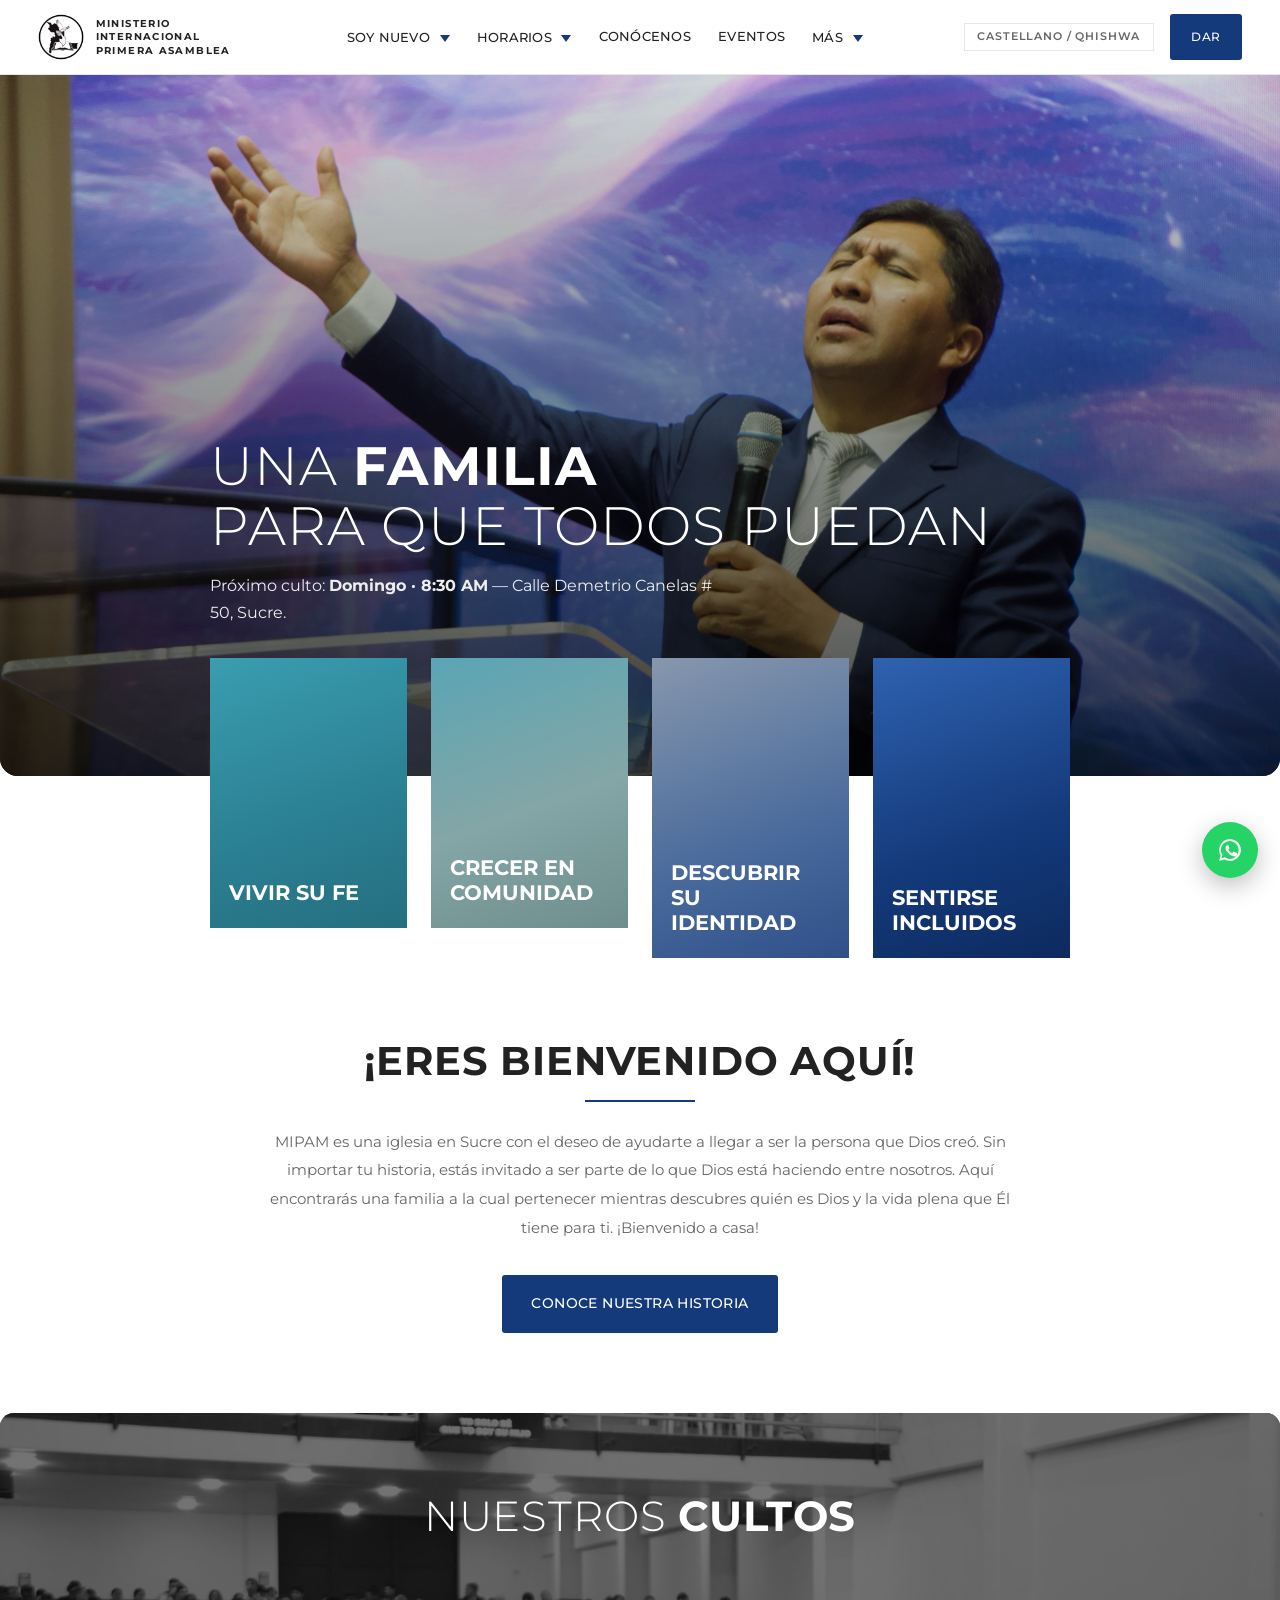
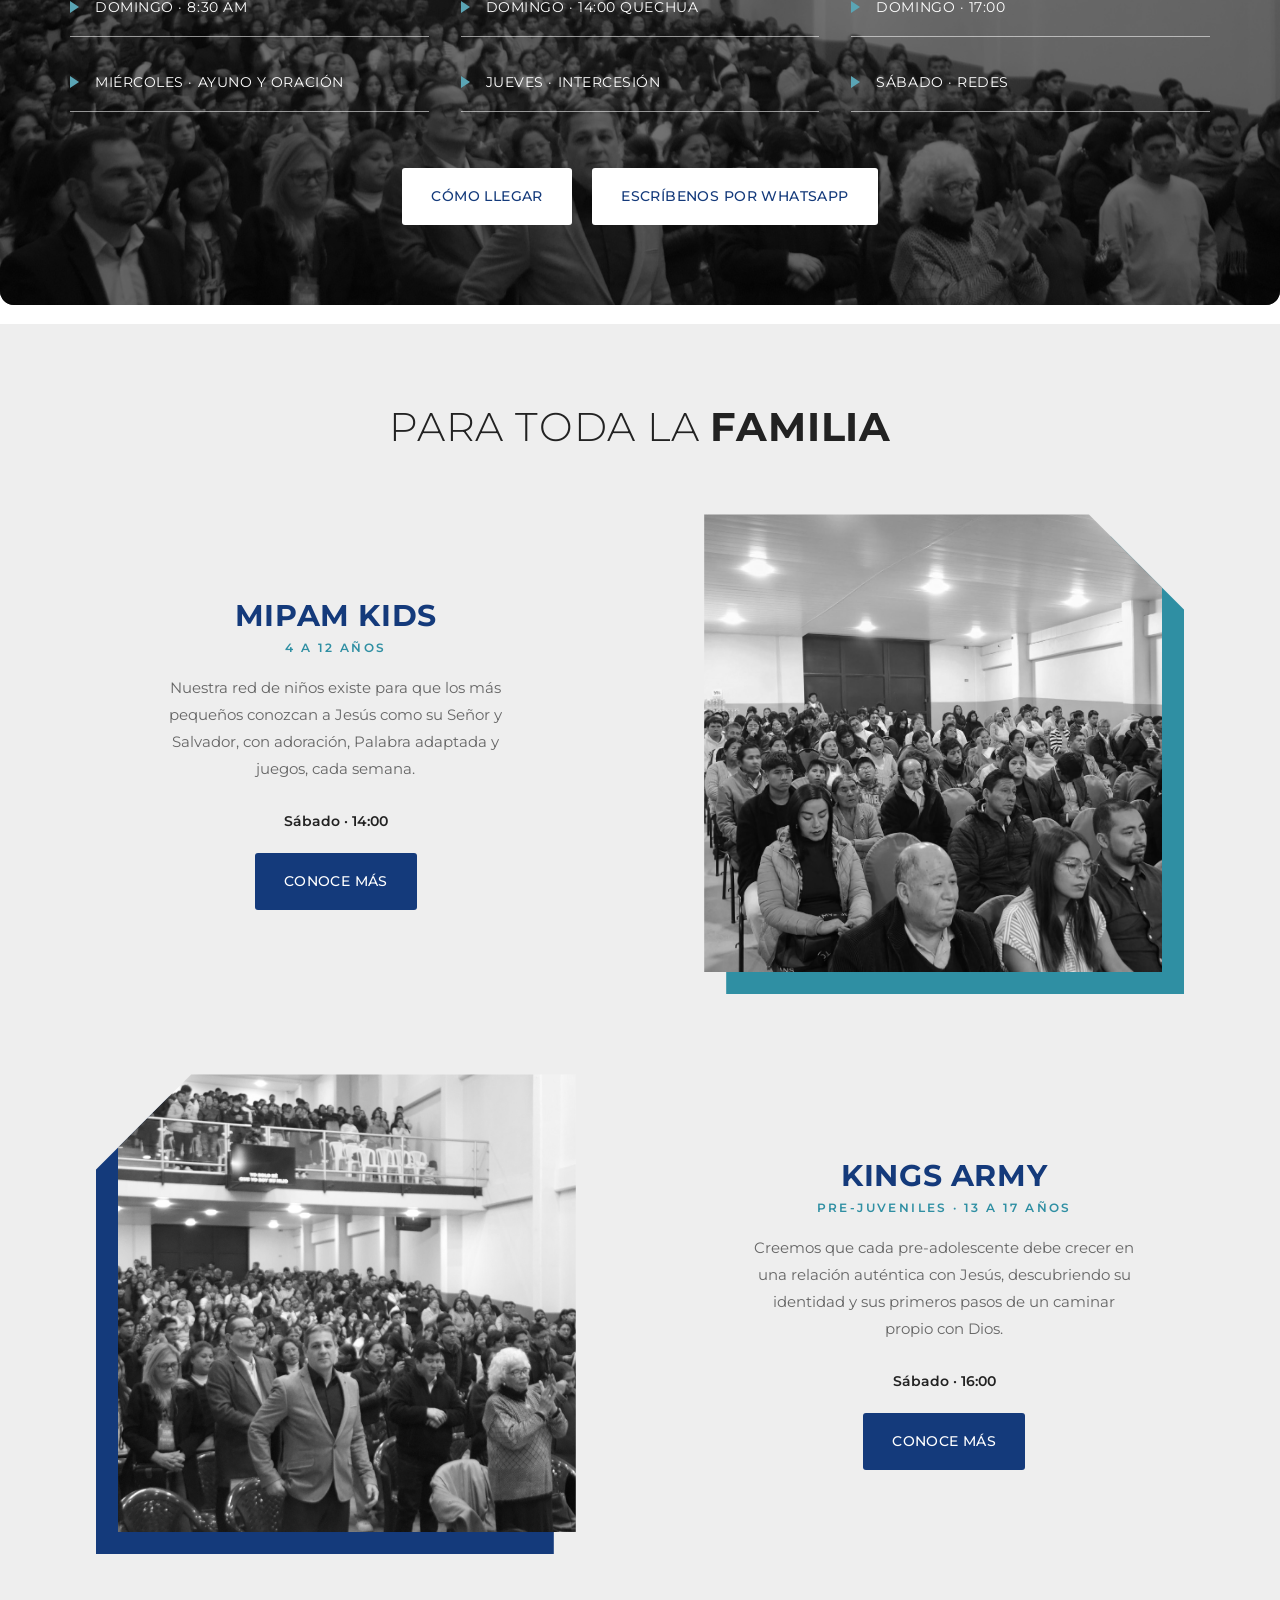
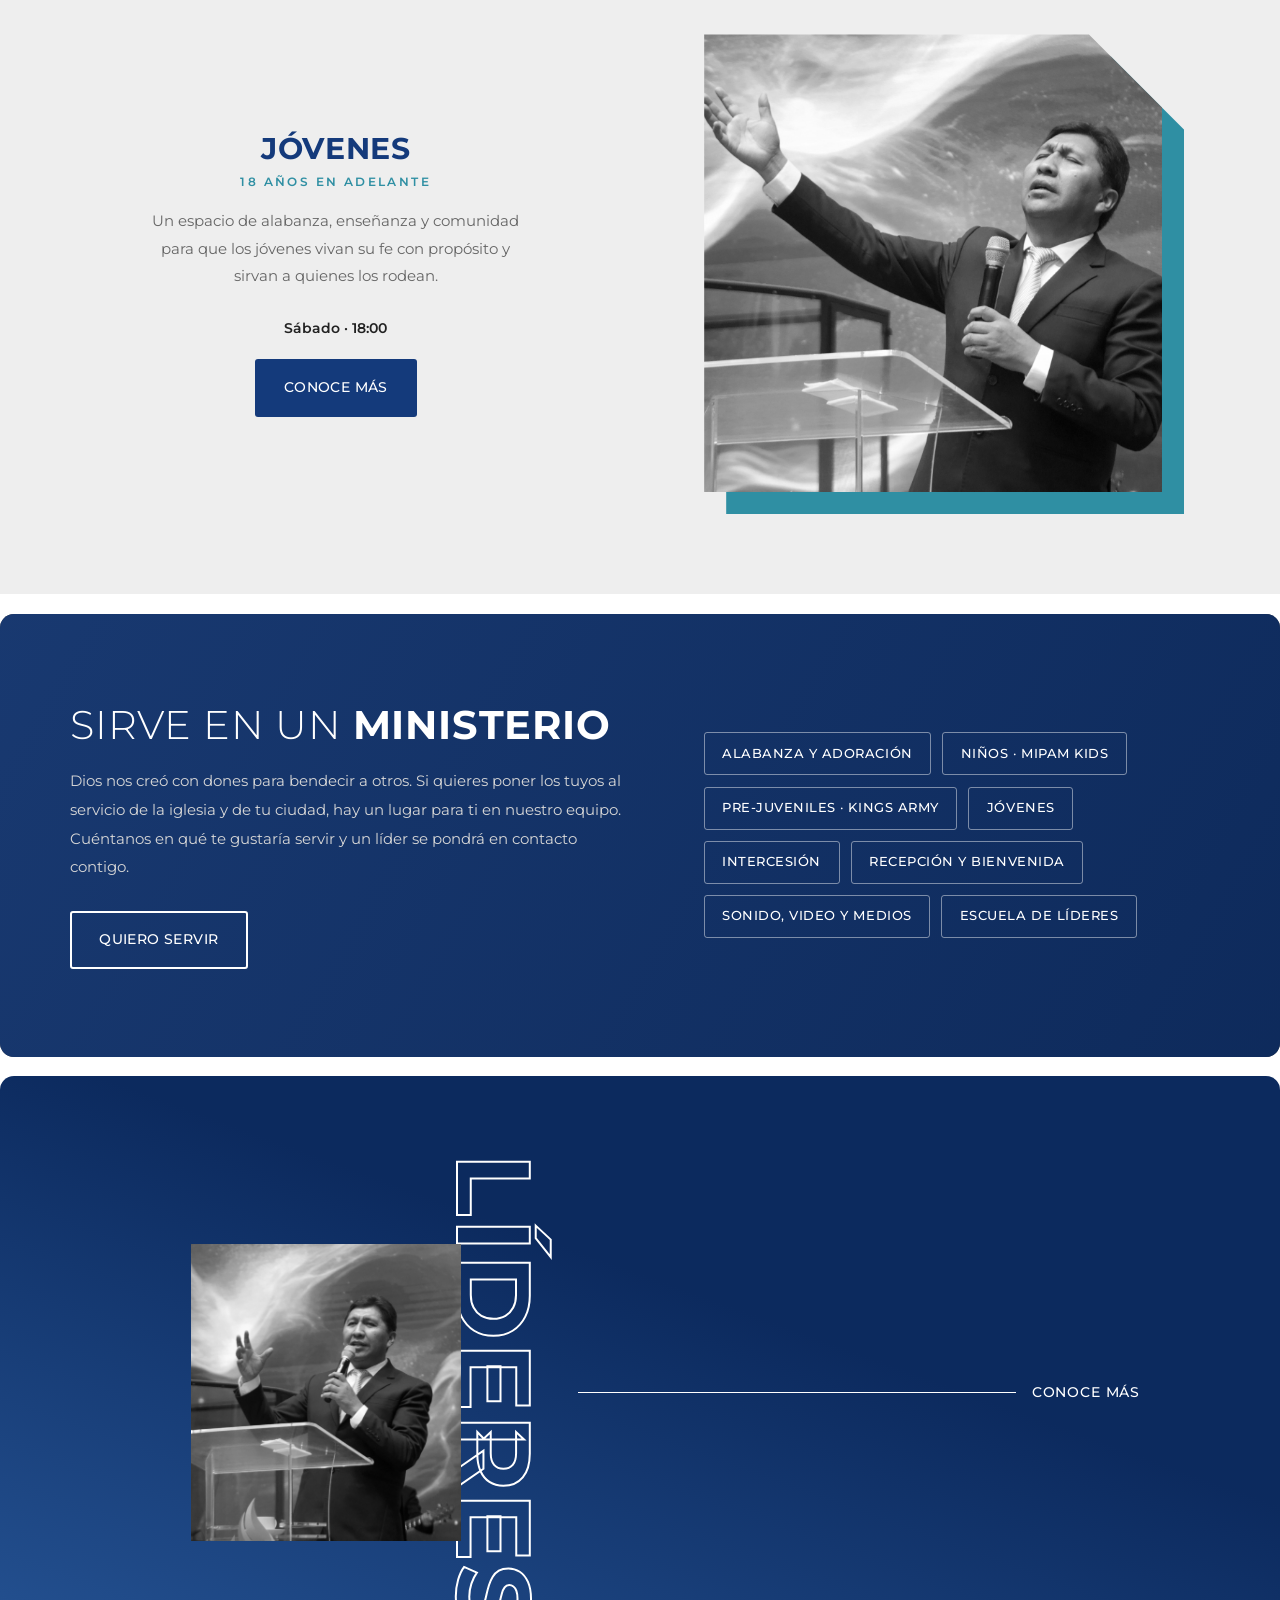
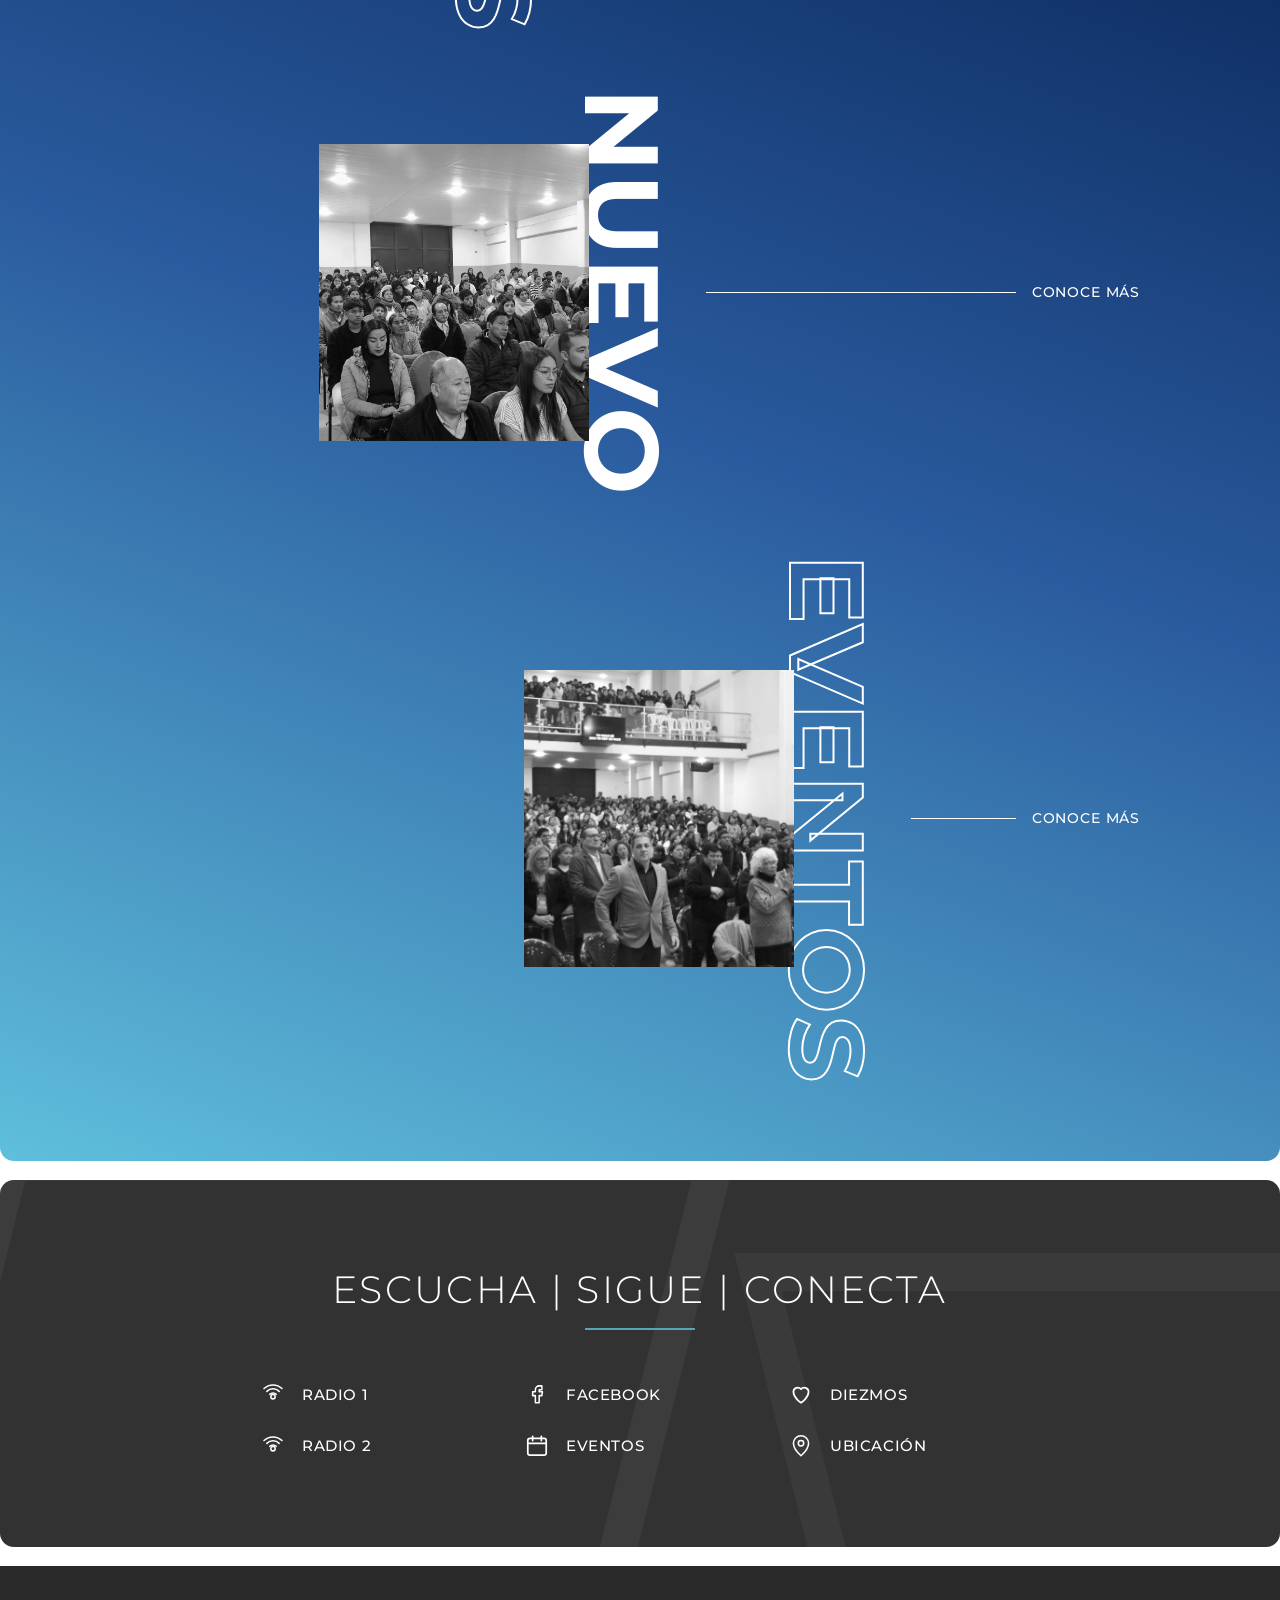
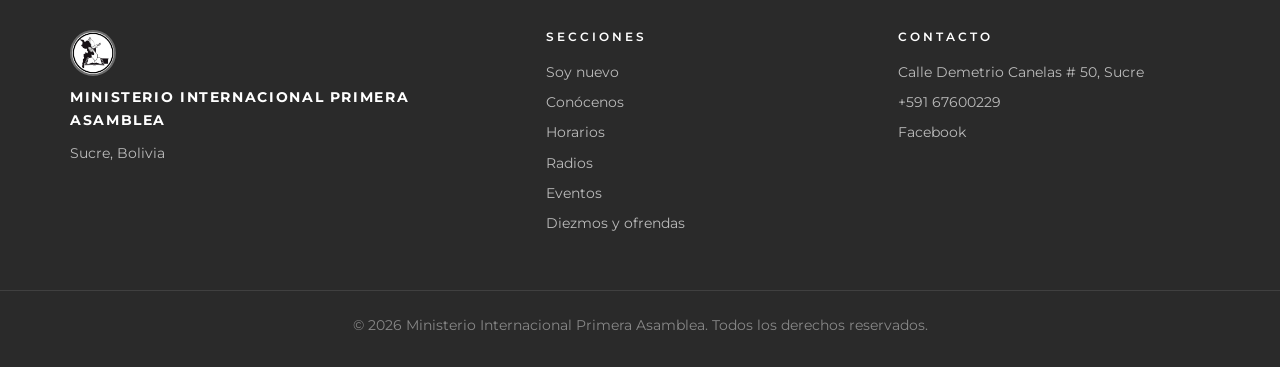
<file: index.html>
<!DOCTYPE html>
<html lang="es">
<head>
<meta charset="UTF-8">
<meta name="viewport" content="width=device-width, initial-scale=1.0">
<title>Ministerio Internacional Primera Asamblea — MIPAM Sucre</title>
<meta name="description" content="Ministerio Internacional Primera Asamblea (MIPAM), Sucre - Bolivia. Horarios de cultos, redes, radios en vivo, eventos y ubicación.">
<link rel="preconnect" href="https://fonts.googleapis.com">
<link rel="preconnect" href="https://fonts.gstatic.com" crossorigin>
<link href="https://fonts.googleapis.com/css2?family=Montserrat:ital,wght@0,300;0,400;0,500;0,600;0,700;1,300&display=swap" rel="stylesheet">
<link rel="stylesheet" href="styles.css">
</head>
<body>

<header class="site-header" id="siteHeader">
  <div class="header-inner">
    <a href="index.html" class="brand">
      <img src="assets/img/logo.jpg" alt="Logo MIPAM" class="brand-logo">
      <span>MINISTERIO INTERNACIONAL PRIMERA ASAMBLEA</span>
    </a>
    <nav class="main-nav" id="mainNav">
      <div class="has-drop">
        <a href="conecta.html">Soy nuevo</a>
        <div class="drop">
          <a href="conecta.html">Da tu primer paso</a>
          <a href="conecta.html#oracion">Peticiones de oración</a>
          <a href="index.html#servir">Quiero servir</a>
          <a href="conecta.html#ubicacion">Ubicación</a>
        </div>
      </div>
      <div class="has-drop">
        <a href="horarios.html">Horarios</a>
        <div class="drop">
          <a href="horarios.html">Domingos</a>
          <a href="horarios.html">Miércoles y jueves</a>
          <a href="horarios.html#redes">Redes de sábado</a>
        </div>
      </div>
      <a href="conocenos.html">Conócenos</a>
      <a href="eventos.html">Eventos</a>
      <div class="has-drop">
        <a href="radios.html">Más</a>
        <div class="drop">
          <a href="radios.html">Radios en vivo</a>
          <a href="https://www.facebook.com/mipamsucre" target="_blank" rel="noopener">Facebook</a>
          <a href="diezmos.html">Diezmos y ofrendas</a>
        </div>
      </div>
    </nav>
    <div class="header-right">
      <button class="lang-toggle" id="langToggle" type="button" aria-label="Cambiar idioma">Castellano / Qhishwa</button>
      <a class="btn btn-primary btn-sm" href="diezmos.html">Dar</a>
      <button class="nav-toggle" id="navToggle" aria-label="Abrir menú" aria-expanded="false"><span></span><span></span><span></span></button>
    </div>
  </div>
</header>

<main>

  <section class="hero" id="inicio">
    <img class="hero-bg" src="assets/img/hero-apostol-predicando.jpg" alt="Apóstol predicando en un culto de MIPAM Sucre">
    <div class="hero-shade"></div>
    <div class="hero-inner">
      <h1>UNA <b>FAMILIA</b><br>PARA QUE TODOS PUEDAN</h1>
      <p>Próximo culto: <strong>Domingo · 8:30 AM</strong> — Calle Demetrio Canelas # 50, Sucre.</p>
    </div>
  </section>

  <section class="pillars">
    <div class="pillars-grid">
      <a href="conocenos.html" class="pillar reveal">Vivir su fe</a>
      <a href="horarios.html#redes" class="pillar reveal">Crecer en comunidad</a>
      <a href="conocenos.html" class="pillar reveal">Descubrir su identidad</a>
      <a href="conecta.html" class="pillar reveal">Sentirse incluidos</a>
    </div>
  </section>

  <section class="welcome">
    <div class="container reveal">
      <h2 class="title-line">¡Eres bienvenido aquí!</h2>
      <p>MIPAM es una iglesia en Sucre con el deseo de ayudarte a llegar a ser la persona que Dios creó. Sin importar tu historia, estás invitado a ser parte de lo que Dios está haciendo entre nosotros. Aquí encontrarás una familia a la cual pertenecer mientras descubres quién es Dios y la vida plena que Él tiene para ti. ¡Bienvenido a casa!</p>
      <a href="conocenos.html" class="btn btn-primary">Conoce nuestra historia</a>
    </div>
  </section>

  <section class="band" id="cultos">
    <img class="band-bg" src="assets/img/auditorio-lleno.jpg" alt="">
    <div class="container reveal">
      <h2>NUESTROS <b>CULTOS</b></h2>
      <div class="link-cols">
        <a href="horarios.html">Domingo · 8:30 AM</a>
        <a href="horarios.html">Domingo · 14:00 Quechua</a>
        <a href="horarios.html">Domingo · 17:00</a>
        <a href="horarios.html">Miércoles · Ayuno y oración</a>
        <a href="horarios.html">Jueves · Intercesión</a>
        <a href="horarios.html#redes">Sábado · Redes</a>
      </div>
      <a href="conecta.html#ubicacion" class="btn btn-primary">Cómo llegar</a>
      <a href="https://wa.me/59167600229" target="_blank" rel="noopener" class="btn btn-primary">Escríbenos por WhatsApp</a>
    </div>
  </section>

  <section class="family" id="familia">
    <div class="container">
      <h2 class="reveal">PARA TODA LA <b>FAMILIA</b></h2>

      <div class="zig reveal">
        <div class="zig-text">
          <h3>MIPAM KIDS</h3><span class="age">4 a 12 años</span>
          <p>Nuestra red de niños existe para que los más pequeños conozcan a Jesús como su Señor y Salvador, con adoración, Palabra adaptada y juegos, cada semana.</p>
          <span class="when">Sábado · 14:00</span>
          <a href="horarios.html#redes" class="btn btn-primary">Conoce más</a>
        </div>
        <div class="zig-img"><img src="assets/img/congregacion-culto.jpg" alt="Red MIPAM Kids"></div>
      </div>

      <div class="zig flip reveal">
        <div class="zig-text">
          <h3>KINGS ARMY</h3><span class="age">Pre-juveniles · 13 a 17 años</span>
          <p>Creemos que cada pre-adolescente debe crecer en una relación auténtica con Jesús, descubriendo su identidad y sus primeros pasos de un caminar propio con Dios.</p>
          <span class="when">Sábado · 16:00</span>
          <a href="horarios.html#redes" class="btn btn-primary">Conoce más</a>
        </div>
        <div class="zig-img"><img src="assets/img/auditorio-lleno.jpg" alt="Red Kings Army"></div>
      </div>

      <div class="zig reveal">
        <div class="zig-text">
          <h3>JÓVENES</h3><span class="age">18 años en adelante</span>
          <p>Un espacio de alabanza, enseñanza y comunidad para que los jóvenes vivan su fe con propósito y sirvan a quienes los rodean.</p>
          <span class="when">Sábado · 18:00</span>
          <a href="horarios.html#redes" class="btn btn-primary">Conoce más</a>
        </div>
        <div class="zig-img"><img src="assets/img/hero-apostol-predicando.jpg" alt="Red de Jóvenes"></div>
      </div>
    </div>
  </section>

  <section class="serve" id="servir">
    <div class="container serve-inner">
      <div class="serve-text reveal">
        <h2>SIRVE EN UN <b>MINISTERIO</b></h2>
        <p>Dios nos creó con dones para bendecir a otros. Si quieres poner los tuyos al servicio de la iglesia y de tu ciudad, hay un lugar para ti en nuestro equipo. Cuéntanos en qué te gustaría servir y un líder se pondrá en contacto contigo.</p>
        <a href="https://wa.me/59167600229?text=Hola%2C%20quiero%20servir%20en%20un%20ministerio%20de%20MIPAM" target="_blank" rel="noopener" class="btn btn-light">Quiero servir</a>
      </div>
      <ul class="serve-list reveal">
        <li>Alabanza y adoración</li>
        <li>Niños · MIPAM Kids</li>
        <li>Pre-juveniles · Kings Army</li>
        <li>Jóvenes</li>
        <li>Intercesión</li>
        <li>Recepción y bienvenida</li>
        <li>Sonido, video y medios</li>
        <li>Escuela de Líderes</li>
      </ul>
    </div>
  </section>

  <section class="gradient-band">
    <div class="gb-row r1 reveal">
      <img class="gb-photo" src="assets/img/apostol-mensaje.jpg" alt="Escuela de Líderes">
      <span class="gb-word">Líderes</span>
      <a href="horarios.html#redes" class="gb-link">Conoce más</a>
    </div>
    <div class="gb-row r2 reveal">
      <img class="gb-photo" src="assets/img/congregacion-culto.jpg" alt="Soy nuevo">
      <span class="gb-word solid">Nuevo</span>
      <a href="conecta.html" class="gb-link">Conoce más</a>
    </div>
    <div class="gb-row r3 reveal">
      <img class="gb-photo" src="assets/img/auditorio-lleno.jpg" alt="Eventos">
      <span class="gb-word">Eventos</span>
      <a href="eventos.html" class="gb-link">Conoce más</a>
    </div>
  </section>

  <section class="wlr">
    <div class="container">
      <h2 class="reveal">ESCUCHA | SIGUE | CONECTA</h2>
      <div class="wlr-grid reveal">
        <a href="radios.html" class="wlr-item"><svg viewBox="0 0 24 24" fill="none" stroke="currentColor" stroke-width="1.4" stroke-linecap="round" stroke-linejoin="round"><circle cx="12" cy="14.5" r="2"/><path d="M9 12.3a4.2 4.2 0 0 1 6 0M6.3 9.6a8 8 0 0 1 11.4 0M3.7 7a11.8 11.8 0 0 1 16.6 0"/></svg>Radio 1</a>
        <a href="https://www.facebook.com/mipamsucre" target="_blank" rel="noopener" class="wlr-item"><svg viewBox="0 0 24 24" fill="none" stroke="currentColor" stroke-width="1.4" stroke-linecap="round" stroke-linejoin="round"><path d="M14 8h2.5V4.5H14a3.5 3.5 0 0 0-3.5 3.5v2H8v3.5h2.5V20H14v-6.5h2.5L17 10h-3V8.5c0-.3.2-.5.5-.5z"/></svg>Facebook</a>
        <a href="diezmos.html" class="wlr-item"><svg viewBox="0 0 24 24" fill="none" stroke="currentColor" stroke-width="1.6" stroke-linecap="round" stroke-linejoin="round"><path d="M12 20s-7-4.4-7-10a4 4 0 0 1 7-2.5A4 4 0 0 1 19 10c0 5.6-7 10-7 10z"/></svg>Diezmos</a>
        <a href="radios.html" class="wlr-item"><svg viewBox="0 0 24 24" fill="none" stroke="currentColor" stroke-width="1.4" stroke-linecap="round" stroke-linejoin="round"><circle cx="12" cy="14.5" r="2"/><path d="M9 12.3a4.2 4.2 0 0 1 6 0M6.3 9.6a8 8 0 0 1 11.4 0M3.7 7a11.8 11.8 0 0 1 16.6 0"/></svg>Radio 2</a>
        <a href="eventos.html" class="wlr-item"><svg viewBox="0 0 24 24" fill="none" stroke="currentColor" stroke-width="1.6" stroke-linecap="round" stroke-linejoin="round"><rect x="3.5" y="5" width="17" height="15.5" rx="2"/><path d="M3.5 9.5h17M8 3v4M16 3v4"/></svg>Eventos</a>
        <a href="conecta.html#ubicacion" class="wlr-item"><svg viewBox="0 0 24 24" fill="none" stroke="currentColor" stroke-width="1.4" stroke-linecap="round" stroke-linejoin="round"><path d="M12 21s7-6.2 7-11.5a7 7 0 0 0-14 0C5 14.8 12 21 12 21z"/><circle cx="12" cy="9.5" r="2.5"/></svg>Ubicación</a>
      </div>
    </div>
  </section>

</main>

<footer class="site-footer">
  <div class="container footer-inner">
    <div class="footer-brand">
      <img src="assets/img/logo.jpg" alt="Logo MIPAM" class="brand-logo light">
      <span class="brand">Ministerio Internacional Primera Asamblea</span>
      <p>Sucre, Bolivia</p>
    </div>
    <div>
      <h4>Secciones</h4>
      <p><a href="conecta.html">Soy nuevo</a></p>
      <p><a href="conocenos.html">Conócenos</a></p>
      <p><a href="horarios.html">Horarios</a></p>
      <p><a href="radios.html">Radios</a></p>
      <p><a href="eventos.html">Eventos</a></p>
      <p><a href="diezmos.html">Diezmos y ofrendas</a></p>
    </div>
    <div>
      <h4>Contacto</h4>
      <p>Calle Demetrio Canelas # 50, Sucre</p>
      <p><a href="https://wa.me/59167600229" target="_blank" rel="noopener">+591 67600229</a></p>
      <p><a href="https://www.facebook.com/mipamsucre" target="_blank" rel="noopener">Facebook</a></p>
    </div>
  </div>
  <div class="footer-bottom">
    <p>&copy; <span id="year"></span> Ministerio Internacional Primera Asamblea. Todos los derechos reservados.</p>
  </div>
</footer>

<a class="whatsapp-float" href="https://wa.me/59167600229" target="_blank" rel="noopener" aria-label="WhatsApp"><svg viewBox="0 0 24 24" width="26" height="26" fill="currentColor"><path d="M17.5 14.4c-.3-.1-1.6-.8-1.8-.9-.2-.1-.4-.1-.6.1-.2.2-.6.9-.8 1.1-.1.2-.3.2-.5.1-1.4-.7-2.3-1.2-3.2-2.8-.2-.3 0-.4.2-.6.2-.2.4-.5.6-.7.2-.2.2-.4.1-.6-.1-.2-.6-1.5-.8-2-.2-.5-.4-.4-.6-.4-.2 0-.4 0-.6 0-.2 0-.5.1-.7.4-.2.3-.9 1-.9 2.3 0 1.3 1 2.6 1.1 2.8.1.2 1.9 2.9 4.6 4 2.7 1 2.7.7 3.2.6.5-.1 1.6-.6 1.8-1.2.2-.6.2-1.1.2-1.2-.1-.1-.3-.2-.6-.3z"/><path d="M12 2a10 10 0 0 0-8.6 15.1L2 22l5.1-1.3A10 10 0 1 0 12 2zm0 18.2c-1.6 0-3.1-.4-4.5-1.2l-.3-.2-3 .8.8-2.9-.2-.3a8.2 8.2 0 1 1 7.2 3.8z"/></svg></a>

<script src="main.js"></script>
</body>
</html>
</file>
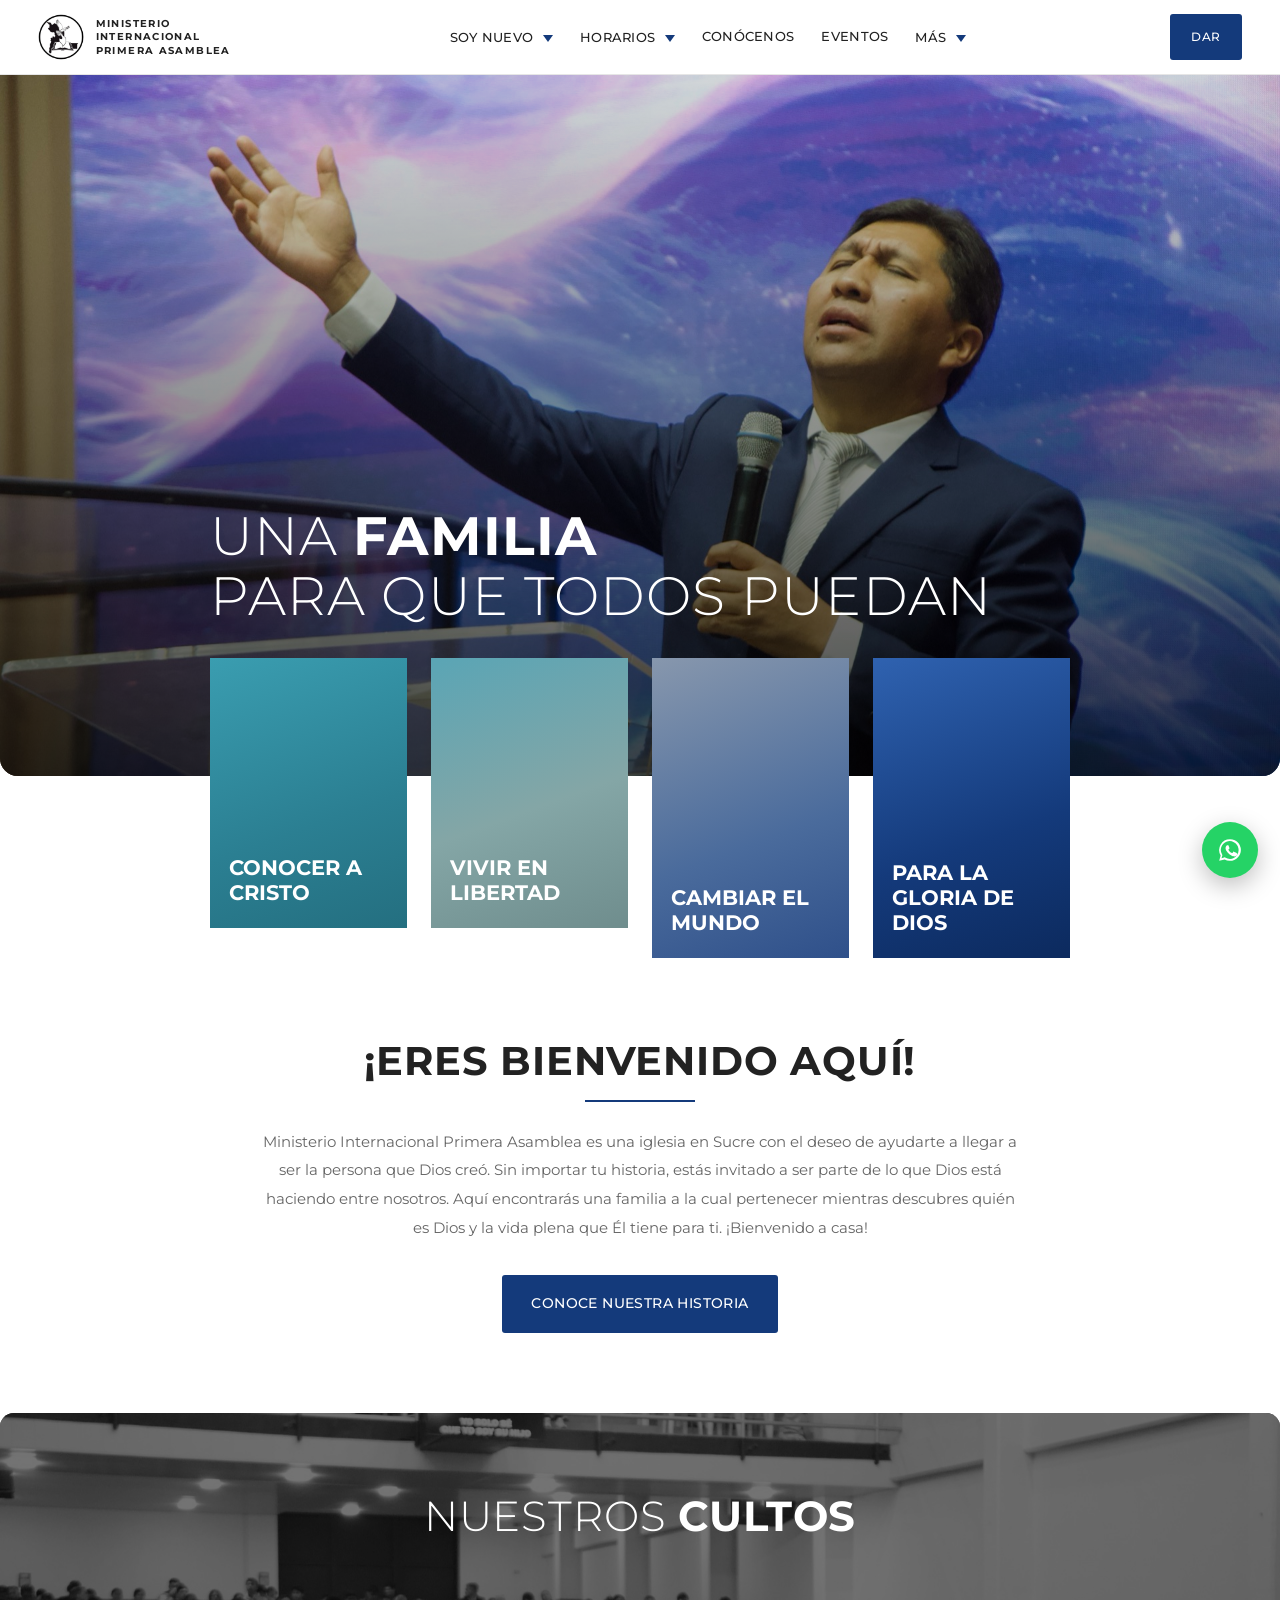
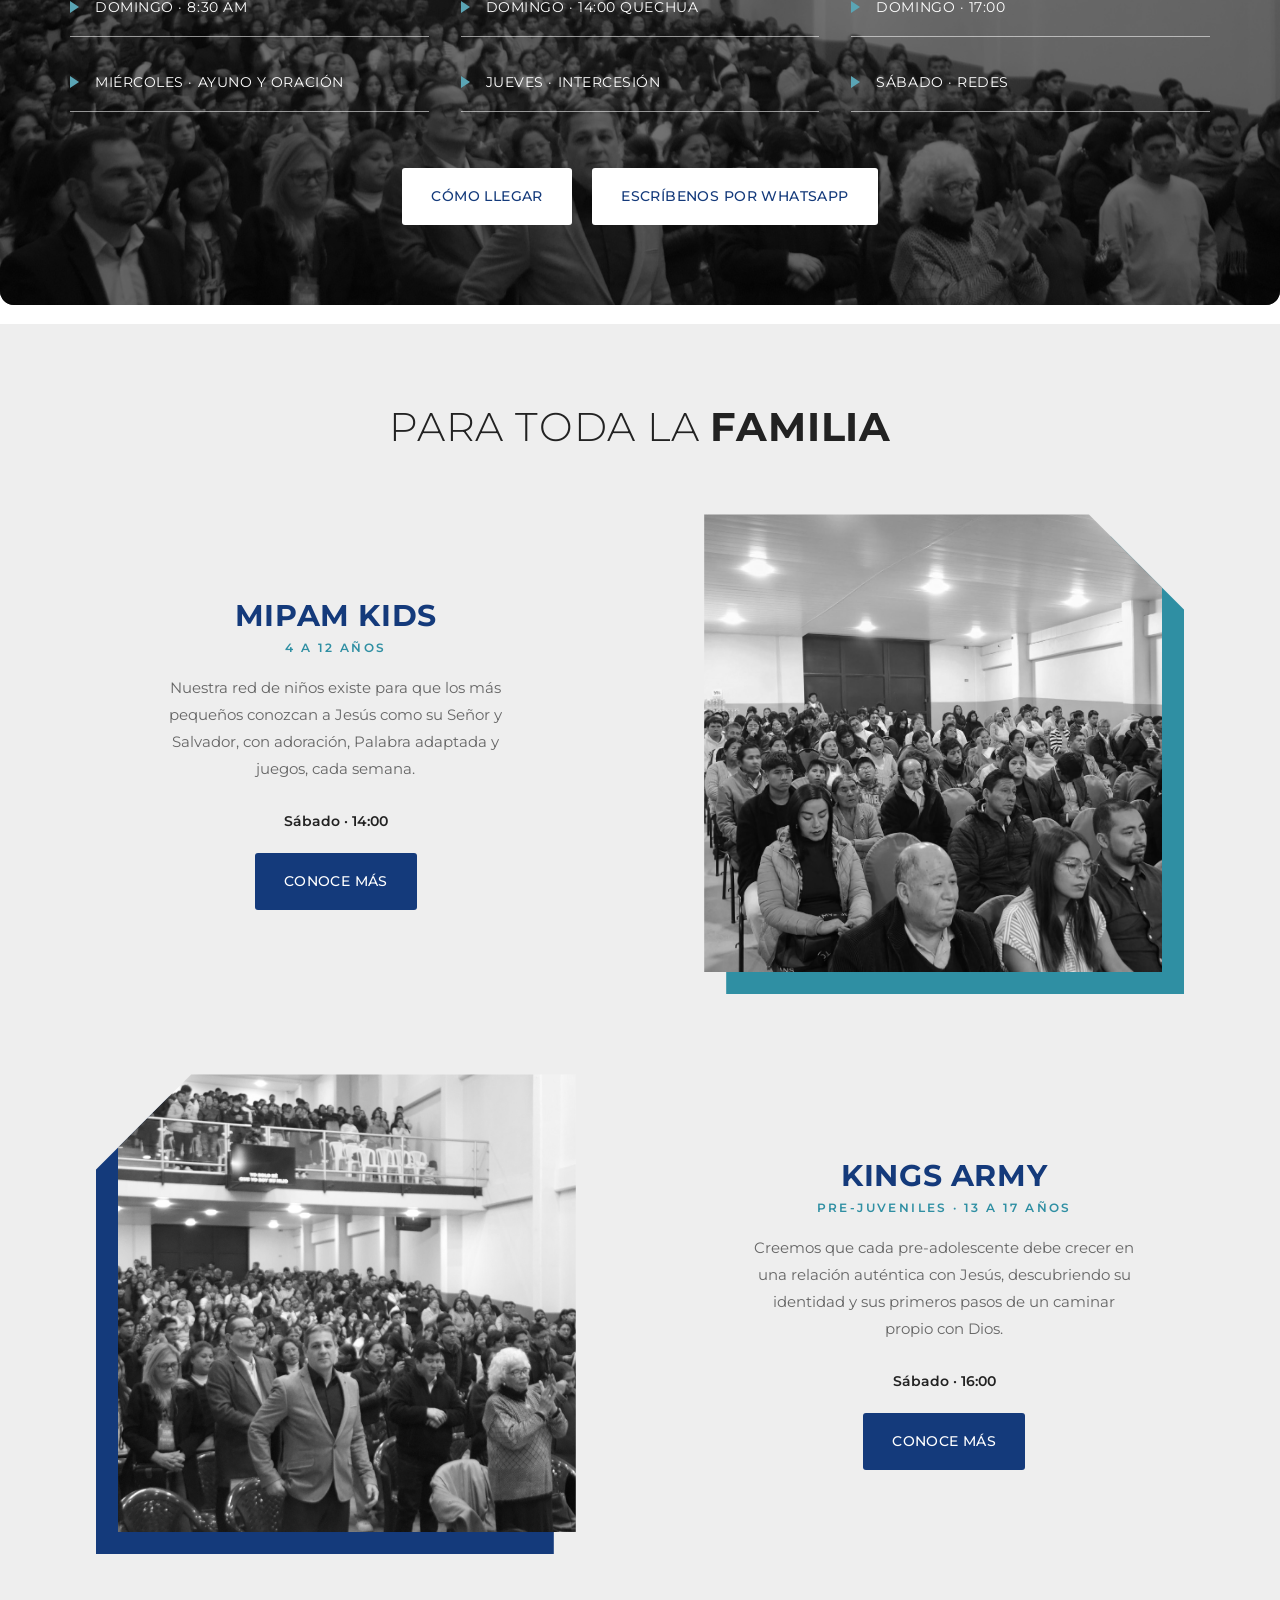
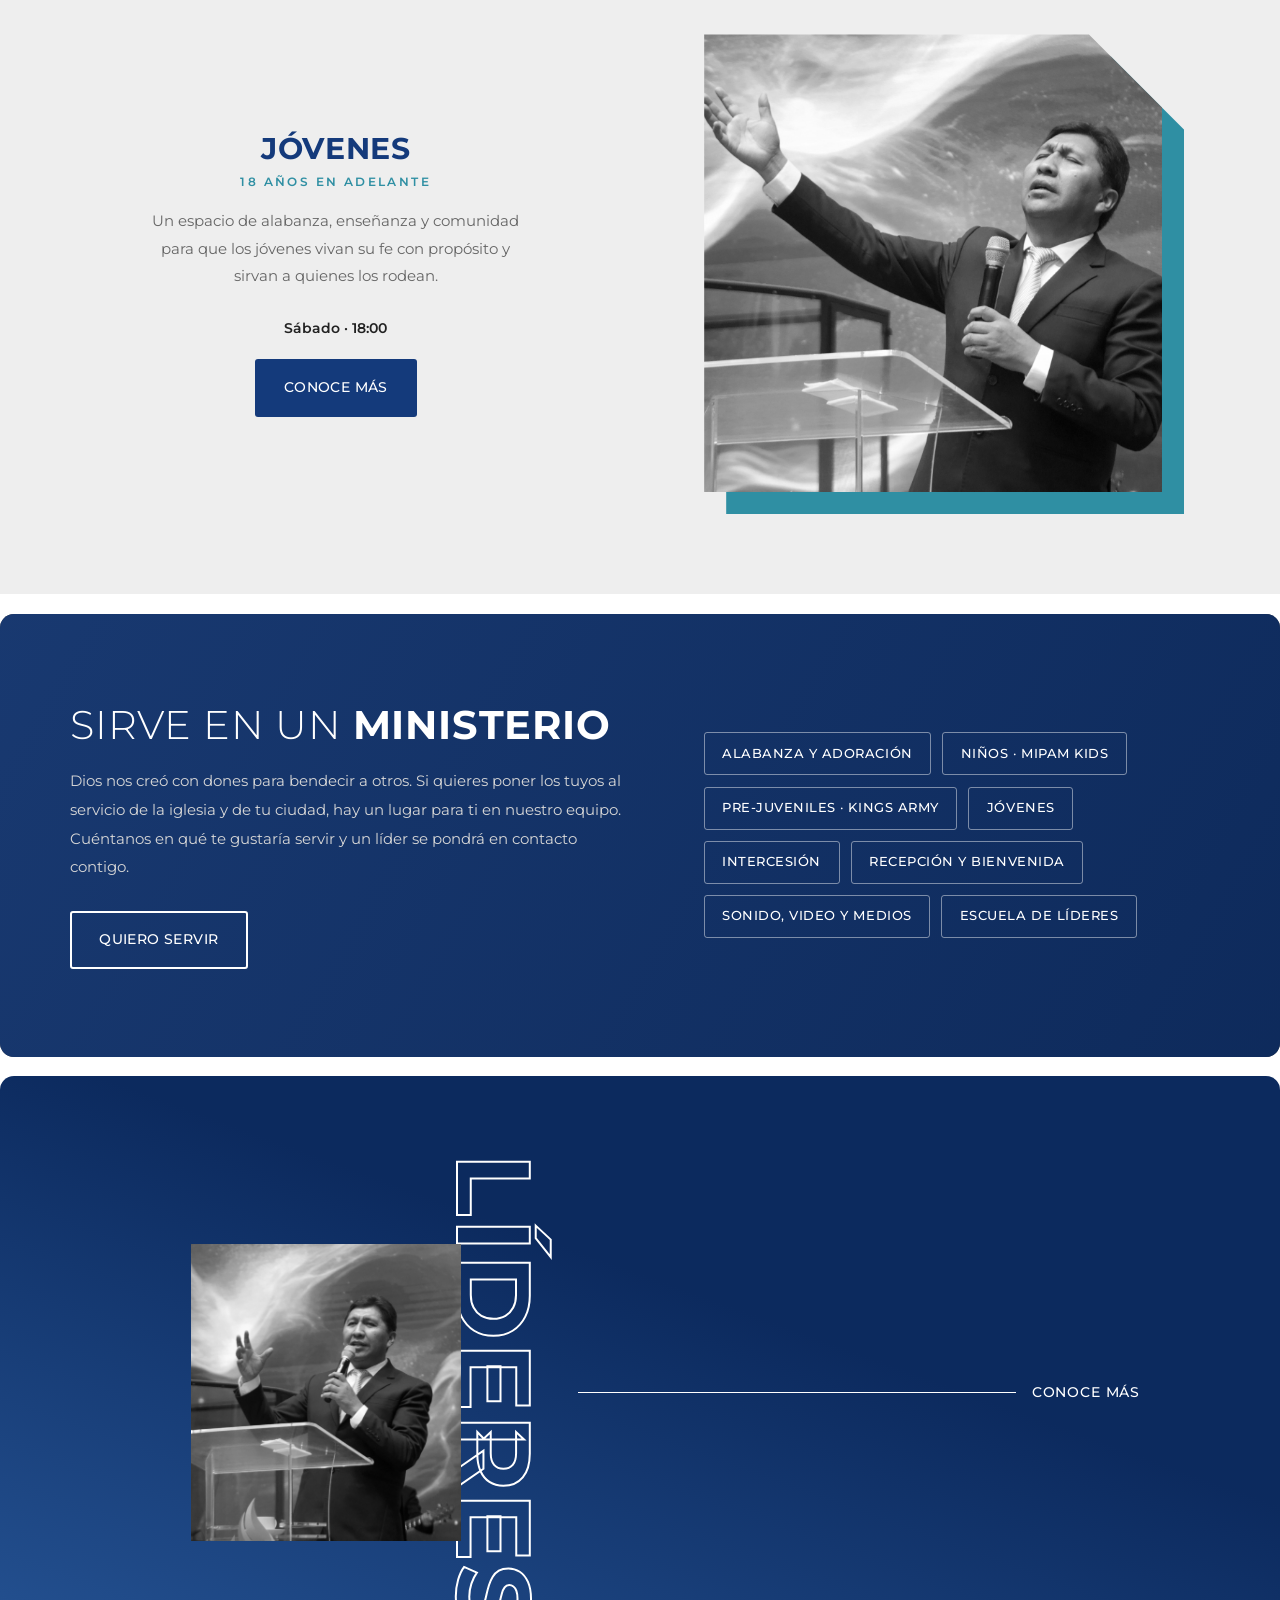
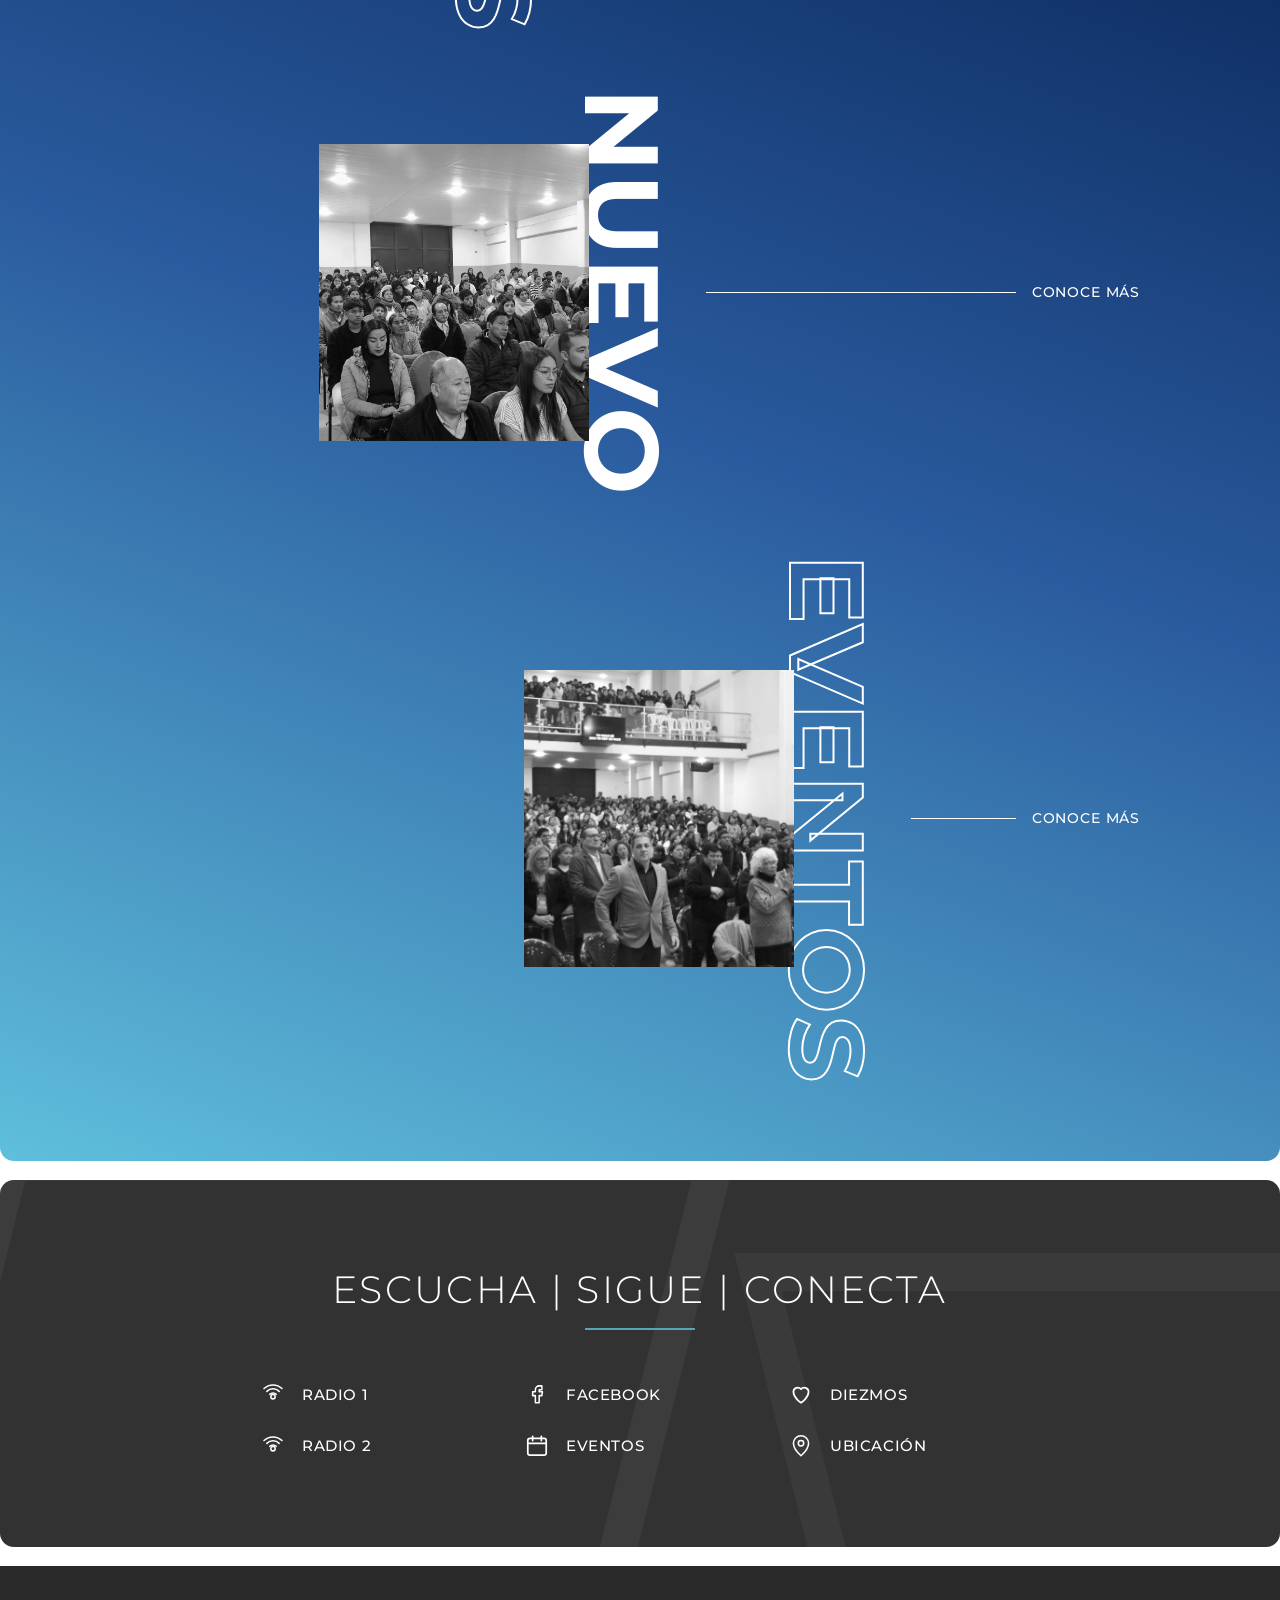
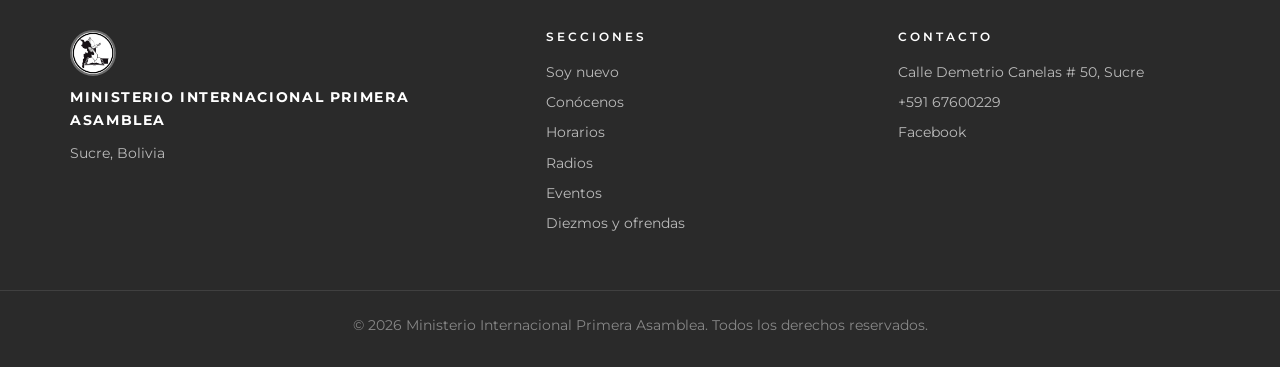
<file: sitio-web/index.html>
<!DOCTYPE html>
<html lang="es">
<head>
<meta charset="UTF-8">
<meta name="viewport" content="width=device-width, initial-scale=1.0">
<title>Ministerio Internacional Primera Asamblea — MIPAM Sucre</title>
<meta name="description" content="Ministerio Internacional Primera Asamblea (MIPAM), Sucre - Bolivia. Horarios de cultos, redes, radios en vivo, eventos y ubicación.">
<link rel="preconnect" href="https://fonts.googleapis.com">
<link rel="preconnect" href="https://fonts.gstatic.com" crossorigin>
<link href="https://fonts.googleapis.com/css2?family=Montserrat:ital,wght@0,300;0,400;0,500;0,600;0,700;1,300&display=swap" rel="stylesheet">
<link rel="stylesheet" href="styles.css">
</head>
<body>

<header class="site-header" id="siteHeader">
  <div class="header-inner">
    <a href="index.html" class="brand">
      <img src="assets/img/logo.jpg" alt="Logo MIPAM" class="brand-logo">
      <span>MINISTERIO INTERNACIONAL PRIMERA ASAMBLEA</span>
    </a>
    <nav class="main-nav" id="mainNav">
      <div class="has-drop">
        <a href="conecta.html">Soy nuevo</a>
        <div class="drop">
          <a href="conecta.html">Da tu primer paso</a>
          <a href="conecta.html#oracion">Peticiones de oración</a>
          <a href="index.html#servir">Quiero servir</a>
          <a href="conecta.html#ubicacion">Ubicación</a>
        </div>
      </div>
      <div class="has-drop">
        <a href="horarios.html">Horarios</a>
        <div class="drop">
          <a href="horarios.html">Domingos</a>
          <a href="horarios.html">Miércoles y jueves</a>
          <a href="horarios.html#redes">Redes de sábado</a>
        </div>
      </div>
      <a href="conocenos.html">Conócenos</a>
      <a href="eventos.html">Eventos</a>
      <div class="has-drop">
        <a href="radios.html">Más</a>
        <div class="drop">
          <a href="radios.html">Radios en vivo</a>
          <a href="https://www.facebook.com/mipamsucre" target="_blank" rel="noopener">Facebook</a>
          <a href="diezmos.html">Diezmos y ofrendas</a>
        </div>
      </div>
    </nav>
    <div class="header-right">
      <a class="btn btn-primary btn-sm" href="diezmos.html">Dar</a>
      <button class="nav-toggle" id="navToggle" aria-label="Abrir menú" aria-expanded="false"><span></span><span></span><span></span></button>
    </div>
  </div>
</header>

<main>

  <section class="hero" id="inicio">
    <img class="hero-bg" src="assets/img/hero-apostol-predicando.jpg" alt="Apóstol predicando en un culto de MIPAM Sucre">
    <div class="hero-shade"></div>
    <div class="hero-inner">
      <h1>UNA <b>FAMILIA</b><br>PARA QUE TODOS PUEDAN</h1>
    </div>
  </section>

  <section class="pillars">
    <div class="pillars-grid">
      <a href="conocenos.html" class="pillar reveal">CONOCER A CRISTO</a>
      <a href="conecta.html" class="pillar reveal">VIVIR EN LIBERTAD</a>
      <a href="horarios.html#redes" class="pillar reveal">CAMBIAR EL MUNDO</a>
      <a href="conocenos.html" class="pillar reveal">PARA LA GLORIA DE DIOS</a>
    </div>
  </section>

  <section class="welcome">
    <div class="container reveal">
      <h2 class="title-line">¡Eres bienvenido aquí!</h2>
      <p>Ministerio Internacional Primera Asamblea es una iglesia en Sucre con el deseo de ayudarte a llegar a ser la persona que Dios creó. Sin importar tu historia, estás invitado a ser parte de lo que Dios está haciendo entre nosotros. Aquí encontrarás una familia a la cual pertenecer mientras descubres quién es Dios y la vida plena que Él tiene para ti. ¡Bienvenido a casa!</p>
      <a href="conocenos.html" class="btn btn-primary">Conoce nuestra historia</a>
    </div>
  </section>

  <section class="band" id="cultos">
    <img class="band-bg" src="assets/img/auditorio-lleno.jpg" alt="">
    <div class="container reveal">
      <h2>NUESTROS <b>CULTOS</b></h2>
      <div class="link-cols">
        <a href="horarios.html">Domingo · 8:30 AM</a>
        <a href="horarios.html">Domingo · 14:00 Quechua</a>
        <a href="horarios.html">Domingo · 17:00</a>
        <a href="horarios.html">Miércoles · Ayuno y oración</a>
        <a href="horarios.html">Jueves · Intercesión</a>
        <a href="horarios.html#redes">Sábado · Redes</a>
      </div>
      <a href="conecta.html#ubicacion" class="btn btn-primary">Cómo llegar</a>
      <a href="https://wa.me/59167600229" target="_blank" rel="noopener" class="btn btn-primary">Escríbenos por WhatsApp</a>
    </div>
  </section>

  <section class="family" id="familia">
    <div class="container">
      <h2 class="reveal">PARA TODA LA <b>FAMILIA</b></h2>

      <div class="zig reveal">
        <div class="zig-text">
          <h3>MIPAM KIDS</h3><span class="age">4 a 12 años</span>
          <p>Nuestra red de niños existe para que los más pequeños conozcan a Jesús como su Señor y Salvador, con adoración, Palabra adaptada y juegos, cada semana.</p>
          <span class="when">Sábado · 14:00</span>
          <a href="horarios.html#redes" class="btn btn-primary">Conoce más</a>
        </div>
        <div class="zig-img"><img src="assets/img/congregacion-culto.jpg" alt="Red MIPAM Kids"></div>
      </div>

      <div class="zig flip reveal">
        <div class="zig-text">
          <h3>KINGS ARMY</h3><span class="age">Pre-juveniles · 13 a 17 años</span>
          <p>Creemos que cada pre-adolescente debe crecer en una relación auténtica con Jesús, descubriendo su identidad y sus primeros pasos de un caminar propio con Dios.</p>
          <span class="when">Sábado · 16:00</span>
          <a href="horarios.html#redes" class="btn btn-primary">Conoce más</a>
        </div>
        <div class="zig-img"><img src="assets/img/auditorio-lleno.jpg" alt="Red Kings Army"></div>
      </div>

      <div class="zig reveal">
        <div class="zig-text">
          <h3>JÓVENES</h3><span class="age">18 años en adelante</span>
          <p>Un espacio de alabanza, enseñanza y comunidad para que los jóvenes vivan su fe con propósito y sirvan a quienes los rodean.</p>
          <span class="when">Sábado · 18:00</span>
          <a href="horarios.html#redes" class="btn btn-primary">Conoce más</a>
        </div>
        <div class="zig-img"><img src="assets/img/hero-apostol-predicando.jpg" alt="Red de Jóvenes"></div>
      </div>
    </div>
  </section>

  <section class="serve" id="servir">
    <div class="container serve-inner">
      <div class="serve-text reveal">
        <h2>SIRVE EN UN <b>MINISTERIO</b></h2>
        <p>Dios nos creó con dones para bendecir a otros. Si quieres poner los tuyos al servicio de la iglesia y de tu ciudad, hay un lugar para ti en nuestro equipo. Cuéntanos en qué te gustaría servir y un líder se pondrá en contacto contigo.</p>
        <a href="https://wa.me/59167600229?text=Hola%2C%20quiero%20servir%20en%20un%20ministerio%20de%20MIPAM" target="_blank" rel="noopener" class="btn btn-light">Quiero servir</a>
      </div>
      <ul class="serve-list reveal">
        <li>Alabanza y adoración</li>
        <li>Niños · MIPAM Kids</li>
        <li>Pre-juveniles · Kings Army</li>
        <li>Jóvenes</li>
        <li>Intercesión</li>
        <li>Recepción y bienvenida</li>
        <li>Sonido, video y medios</li>
        <li>Escuela de Líderes</li>
      </ul>
    </div>
  </section>

  <section class="gradient-band">
    <div class="gb-row r1 reveal">
      <img class="gb-photo" src="assets/img/apostol-mensaje.jpg" alt="Escuela de Líderes">
      <span class="gb-word">Líderes</span>
      <a href="horarios.html#redes" class="gb-link">Conoce más</a>
    </div>
    <div class="gb-row r2 reveal">
      <img class="gb-photo" src="assets/img/congregacion-culto.jpg" alt="Soy nuevo">
      <span class="gb-word solid">Nuevo</span>
      <a href="conecta.html" class="gb-link">Conoce más</a>
    </div>
    <div class="gb-row r3 reveal">
      <img class="gb-photo" src="assets/img/auditorio-lleno.jpg" alt="Eventos">
      <span class="gb-word">Eventos</span>
      <a href="eventos.html" class="gb-link">Conoce más</a>
    </div>
  </section>

  <section class="wlr">
    <div class="container">
      <h2 class="reveal">ESCUCHA | SIGUE | CONECTA</h2>
      <div class="wlr-grid reveal">
        <a href="radios.html" class="wlr-item"><svg viewBox="0 0 24 24" fill="none" stroke="currentColor" stroke-width="1.4" stroke-linecap="round" stroke-linejoin="round"><circle cx="12" cy="14.5" r="2"/><path d="M9 12.3a4.2 4.2 0 0 1 6 0M6.3 9.6a8 8 0 0 1 11.4 0M3.7 7a11.8 11.8 0 0 1 16.6 0"/></svg>Radio 1</a>
        <a href="https://www.facebook.com/mipamsucre" target="_blank" rel="noopener" class="wlr-item"><svg viewBox="0 0 24 24" fill="none" stroke="currentColor" stroke-width="1.4" stroke-linecap="round" stroke-linejoin="round"><path d="M14 8h2.5V4.5H14a3.5 3.5 0 0 0-3.5 3.5v2H8v3.5h2.5V20H14v-6.5h2.5L17 10h-3V8.5c0-.3.2-.5.5-.5z"/></svg>Facebook</a>
        <a href="diezmos.html" class="wlr-item"><svg viewBox="0 0 24 24" fill="none" stroke="currentColor" stroke-width="1.6" stroke-linecap="round" stroke-linejoin="round"><path d="M12 20s-7-4.4-7-10a4 4 0 0 1 7-2.5A4 4 0 0 1 19 10c0 5.6-7 10-7 10z"/></svg>Diezmos</a>
        <a href="radios.html" class="wlr-item"><svg viewBox="0 0 24 24" fill="none" stroke="currentColor" stroke-width="1.4" stroke-linecap="round" stroke-linejoin="round"><circle cx="12" cy="14.5" r="2"/><path d="M9 12.3a4.2 4.2 0 0 1 6 0M6.3 9.6a8 8 0 0 1 11.4 0M3.7 7a11.8 11.8 0 0 1 16.6 0"/></svg>Radio 2</a>
        <a href="eventos.html" class="wlr-item"><svg viewBox="0 0 24 24" fill="none" stroke="currentColor" stroke-width="1.6" stroke-linecap="round" stroke-linejoin="round"><rect x="3.5" y="5" width="17" height="15.5" rx="2"/><path d="M3.5 9.5h17M8 3v4M16 3v4"/></svg>Eventos</a>
        <a href="conecta.html#ubicacion" class="wlr-item"><svg viewBox="0 0 24 24" fill="none" stroke="currentColor" stroke-width="1.4" stroke-linecap="round" stroke-linejoin="round"><path d="M12 21s7-6.2 7-11.5a7 7 0 0 0-14 0C5 14.8 12 21 12 21z"/><circle cx="12" cy="9.5" r="2.5"/></svg>Ubicación</a>
      </div>
    </div>
  </section>

</main>

<footer class="site-footer">
  <div class="container footer-inner">
    <div class="footer-brand">
      <img src="assets/img/logo.jpg" alt="Logo MIPAM" class="brand-logo light">
      <span class="brand">Ministerio Internacional Primera Asamblea</span>
      <p>Sucre, Bolivia</p>
    </div>
    <div>
      <h4>Secciones</h4>
      <p><a href="conecta.html">Soy nuevo</a></p>
      <p><a href="conocenos.html">Conócenos</a></p>
      <p><a href="horarios.html">Horarios</a></p>
      <p><a href="radios.html">Radios</a></p>
      <p><a href="eventos.html">Eventos</a></p>
      <p><a href="diezmos.html">Diezmos y ofrendas</a></p>
    </div>
    <div>
      <h4>Contacto</h4>
      <p>Calle Demetrio Canelas # 50, Sucre</p>
      <p><a href="https://wa.me/59167600229" target="_blank" rel="noopener">+591 67600229</a></p>
      <p><a href="https://www.facebook.com/mipamsucre" target="_blank" rel="noopener">Facebook</a></p>
    </div>
  </div>
  <div class="footer-bottom">
    <p>&copy; <span id="year"></span> Ministerio Internacional Primera Asamblea. Todos los derechos reservados.</p>
  </div>
</footer>

<a class="whatsapp-float" href="https://wa.me/59167600229" target="_blank" rel="noopener" aria-label="WhatsApp"><svg viewBox="0 0 24 24" width="26" height="26" fill="currentColor"><path d="M17.5 14.4c-.3-.1-1.6-.8-1.8-.9-.2-.1-.4-.1-.6.1-.2.2-.6.9-.8 1.1-.1.2-.3.2-.5.1-1.4-.7-2.3-1.2-3.2-2.8-.2-.3 0-.4.2-.6.2-.2.4-.5.6-.7.2-.2.2-.4.1-.6-.1-.2-.6-1.5-.8-2-.2-.5-.4-.4-.6-.4-.2 0-.4 0-.6 0-.2 0-.5.1-.7.4-.2.3-.9 1-.9 2.3 0 1.3 1 2.6 1.1 2.8.1.2 1.9 2.9 4.6 4 2.7 1 2.7.7 3.2.6.5-.1 1.6-.6 1.8-1.2.2-.6.2-1.1.2-1.2-.1-.1-.3-.2-.6-.3z"/><path d="M12 2a10 10 0 0 0-8.6 15.1L2 22l5.1-1.3A10 10 0 1 0 12 2zm0 18.2c-1.6 0-3.1-.4-4.5-1.2l-.3-.2-3 .8.8-2.9-.2-.3a8.2 8.2 0 1 1 7.2 3.8z"/></svg></a>

<script src="main.js"></script>
</body>
</html>
</file>
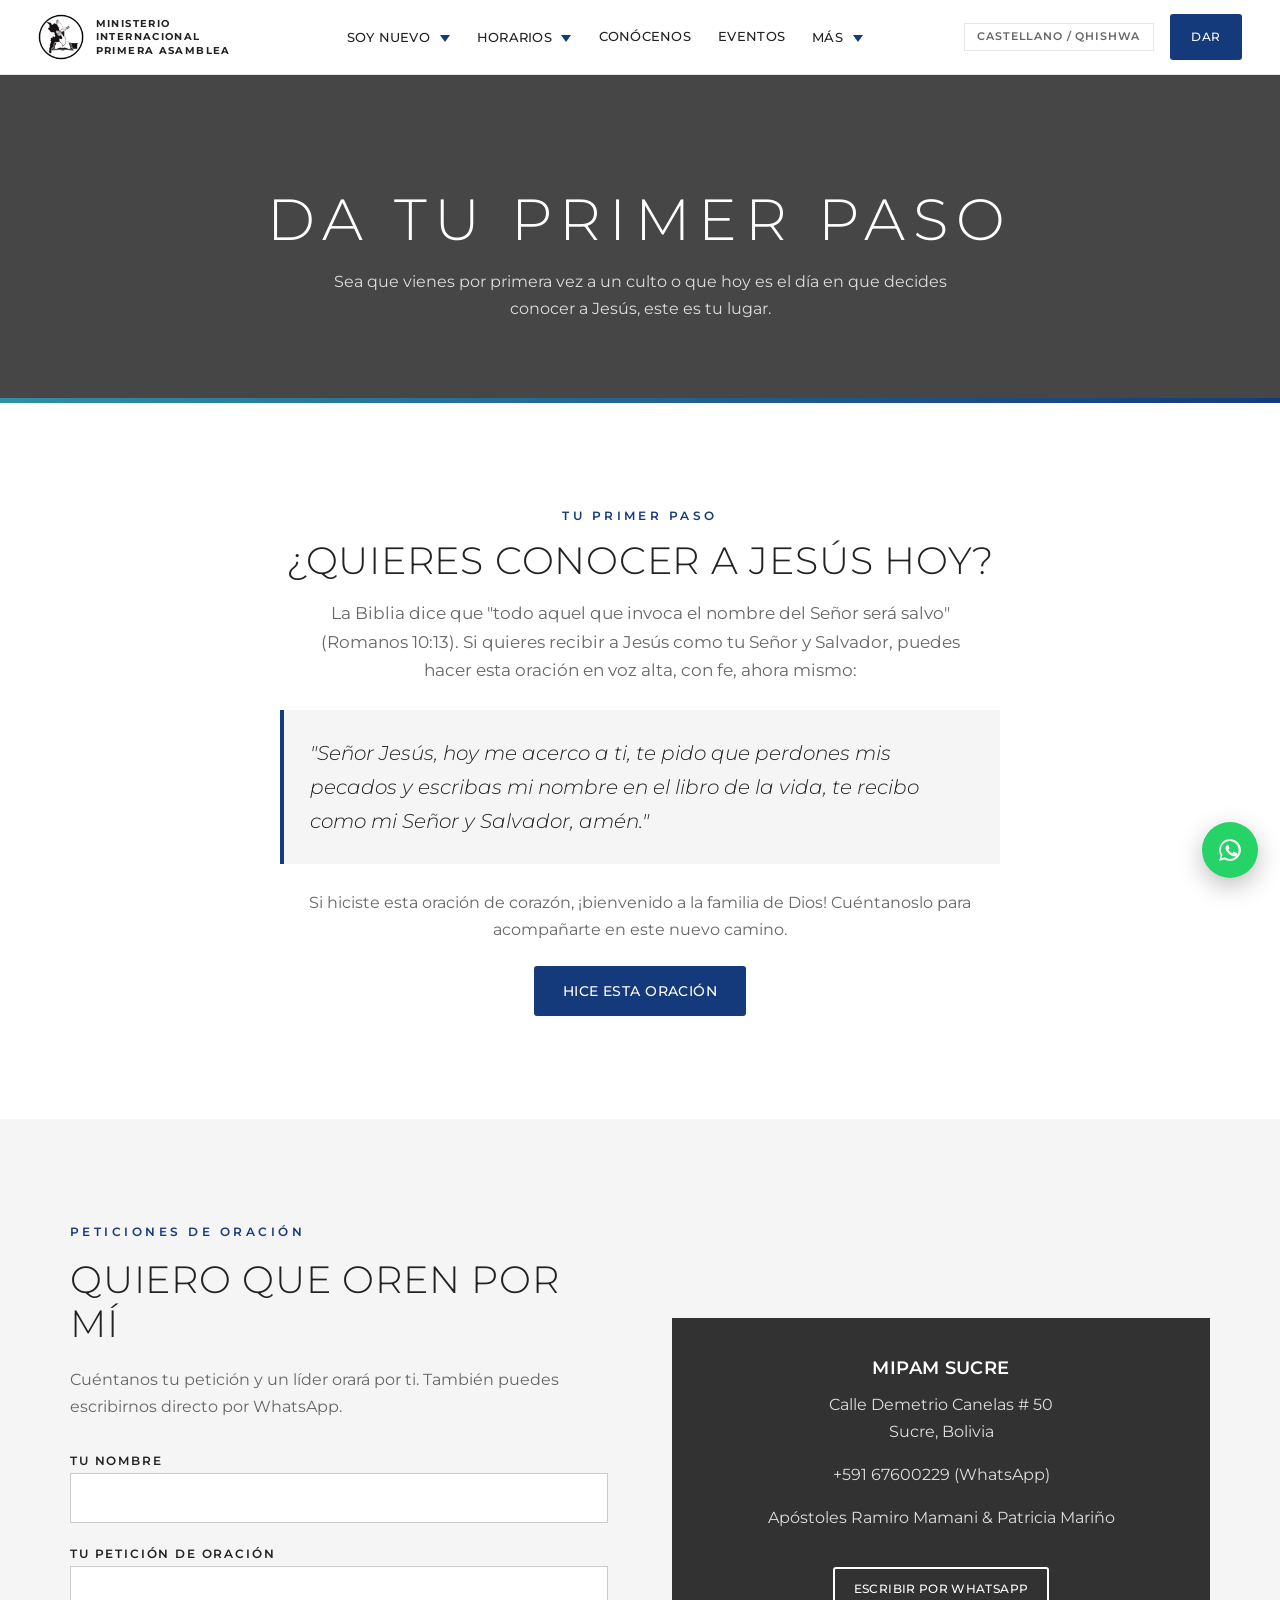
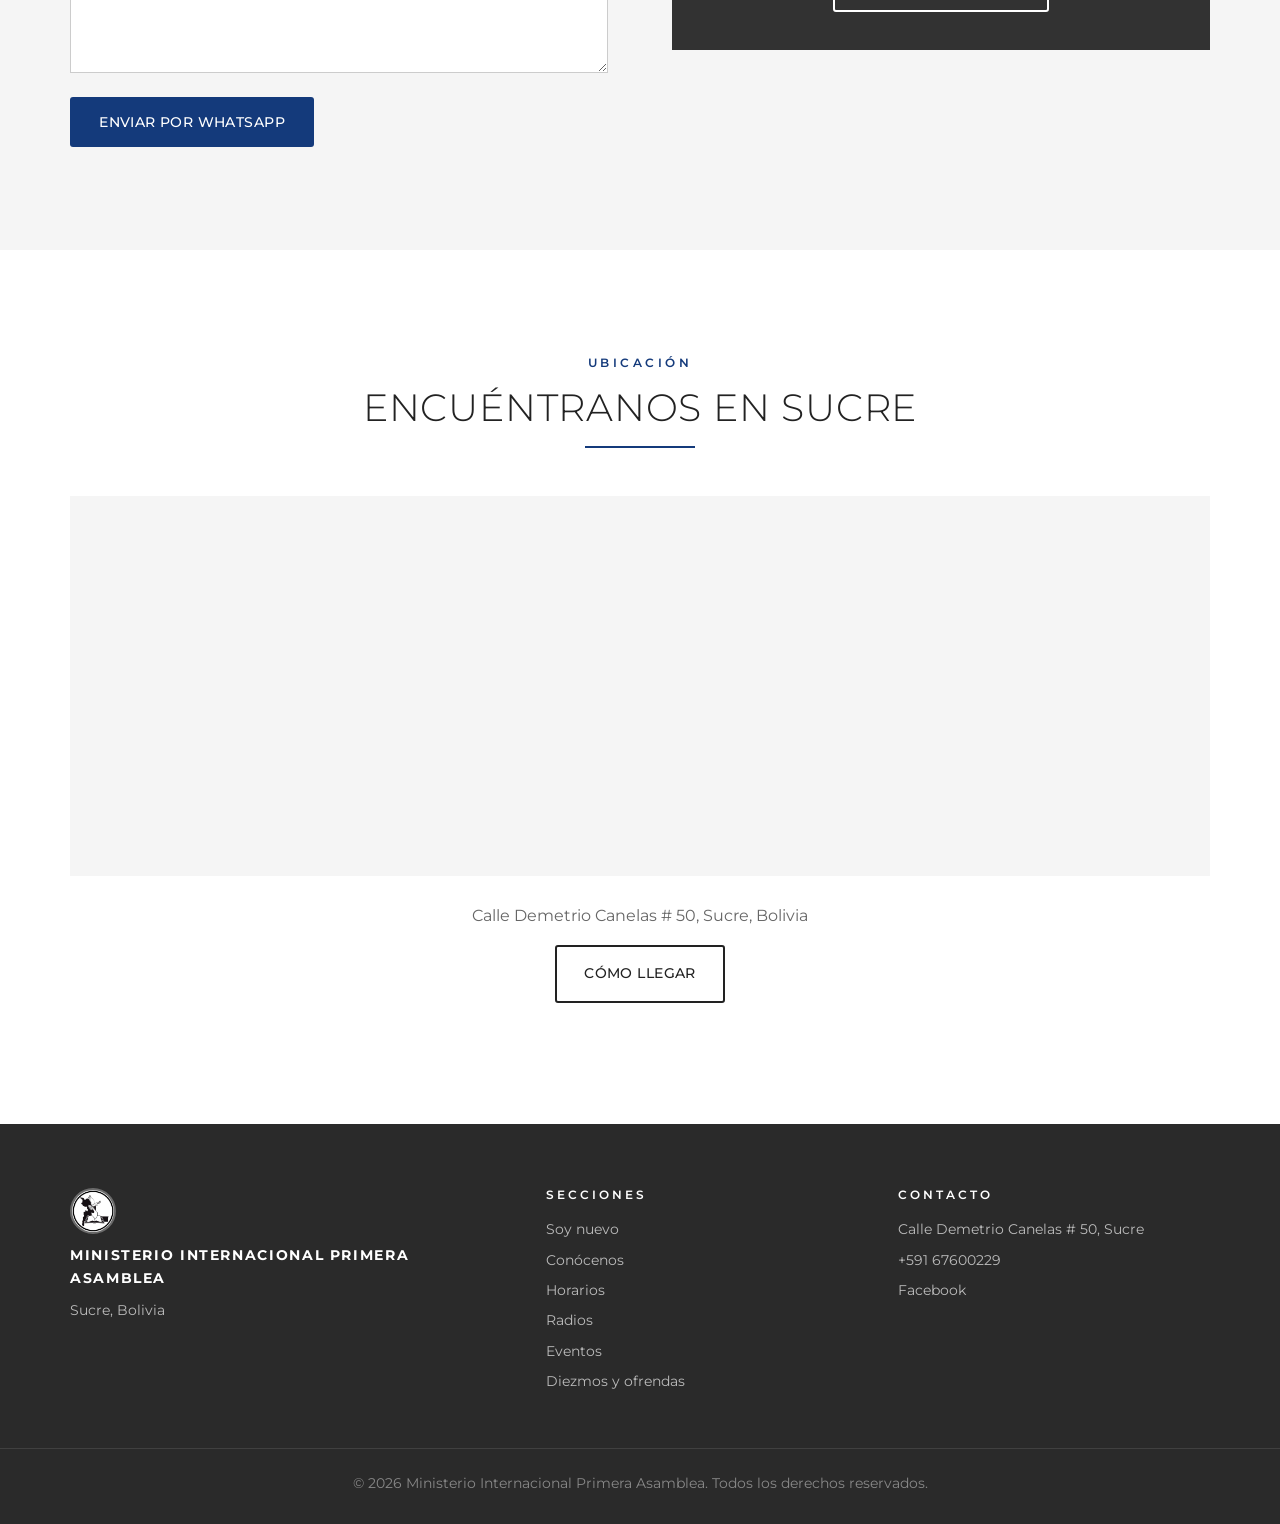
<file: conecta.html>
<!DOCTYPE html>
<html lang="es">
<head>
<meta charset="UTF-8">
<meta name="viewport" content="width=device-width, initial-scale=1.0">
<title>Soy nuevo — MIPAM Sucre</title>
<meta name="description" content="Ministerio Internacional Primera Asamblea (MIPAM), Sucre - Bolivia.">
<link rel="preconnect" href="https://fonts.googleapis.com">
<link rel="preconnect" href="https://fonts.gstatic.com" crossorigin>
<link href="https://fonts.googleapis.com/css2?family=Montserrat:ital,wght@0,300;0,400;0,500;0,600;0,700;1,300&display=swap" rel="stylesheet">
<link rel="stylesheet" href="styles.css">
</head>
<body>

<header class="site-header" id="siteHeader">
  <div class="header-inner">
    <a href="index.html" class="brand">
      <img src="assets/img/logo.jpg" alt="Logo MIPAM" class="brand-logo">
      <span>MINISTERIO INTERNACIONAL PRIMERA ASAMBLEA</span>
    </a>
    <nav class="main-nav" id="mainNav">
      <div class="has-drop">
        <a href="conecta.html">Soy nuevo</a>
        <div class="drop">
          <a href="conecta.html">Da tu primer paso</a>
          <a href="conecta.html#oracion">Peticiones de oración</a>
          <a href="index.html#servir">Quiero servir</a>
          <a href="conecta.html#ubicacion">Ubicación</a>
        </div>
      </div>
      <div class="has-drop">
        <a href="horarios.html">Horarios</a>
        <div class="drop">
          <a href="horarios.html">Domingos</a>
          <a href="horarios.html">Miércoles y jueves</a>
          <a href="horarios.html#redes">Redes de sábado</a>
        </div>
      </div>
      <a href="conocenos.html">Conócenos</a>
      <a href="eventos.html">Eventos</a>
      <div class="has-drop">
        <a href="radios.html">Más</a>
        <div class="drop">
          <a href="radios.html">Radios en vivo</a>
          <a href="https://www.facebook.com/mipamsucre" target="_blank" rel="noopener">Facebook</a>
          <a href="diezmos.html">Diezmos y ofrendas</a>
        </div>
      </div>
    </nav>
    <div class="header-right">
      <button class="lang-toggle" id="langToggle" type="button" aria-label="Cambiar idioma">Castellano / Qhishwa</button>
      <a class="btn btn-primary btn-sm" href="diezmos.html">Dar</a>
      <button class="nav-toggle" id="navToggle" aria-label="Abrir menú" aria-expanded="false"><span></span><span></span><span></span></button>
    </div>
  </div>
</header>

<main>
<section class="page-hero"><div class="container"><h1>Da tu primer paso</h1><p>Sea que vienes por primera vez a un culto o que hoy es el día en que decides conocer a Jesús, este es tu lugar.</p></div></section>

  <section class="section">
    <div class="container prayer-box reveal">
      <p class="kicker">Tu primer paso</p>
      <h2>¿Quieres conocer a Jesús hoy?</h2>
      <p class="lead">La Biblia dice que "todo aquel que invoca el nombre del Señor será salvo" (Romanos 10:13). Si quieres recibir a Jesús como tu Señor y Salvador, puedes hacer esta oración en voz alta, con fe, ahora mismo:</p>
      <blockquote class="prayer-quote">"Señor Jesús, hoy me acerco a ti, te pido que perdones mis pecados y escribas mi nombre en el libro de la vida, te recibo como mi Señor y Salvador, amén."</blockquote>
      <p>Si hiciste esta oración de corazón, ¡bienvenido a la familia de Dios! Cuéntanoslo para acompañarte en este nuevo camino.</p>
      <p style="margin-top:1.4rem"><button type="button" id="hicePrayerBtn" class="btn btn-primary">Hice esta oración</button></p>
      <div id="welcomeMessage" class="welcome-msg" hidden>
        <h3>Bienvenido a la familia de Dios</h3>
        <p>Te invitamos a que puedas ser parte de una célula, nos reuniremos para poder compartir contigo la palabra de Dios, tu vida nunca más será la misma.</p>
        <a href="https://wa.me/59167600229?text=Hola%2C%20hoy%20hice%20la%20oraci%C3%B3n%20para%20recibir%20a%20Jes%C3%BAs%20y%20quiero%20contarles" target="_blank" rel="noopener" class="btn btn-primary">Continuar a WhatsApp</a>
      </div>
    </div>
  </section>
  <section class="section alt" id="oracion">
    <div class="container">
      <div class="split">
        <div class="reveal">
          <p class="kicker">Peticiones de oración</p>
          <h2>Quiero que oren por mí</h2>
          <p>Cuéntanos tu petición y un líder orará por ti. También puedes escribirnos directo por WhatsApp.</p>
          <form id="prayerForm" class="form">
            <div><label for="prayerName">Tu nombre</label><input type="text" id="prayerName" required></div>
            <div><label for="prayerRequest">Tu petición de oración</label><textarea id="prayerRequest" rows="4" required></textarea></div>
            <button type="submit" class="btn btn-primary" style="justify-self:start">Enviar por WhatsApp</button>
          </form>
        </div>
        <div class="contact-box on-dark reveal">
          <h3>MIPAM Sucre</h3>
          <p>Calle Demetrio Canelas # 50<br>Sucre, Bolivia</p>
          <p style="margin-top:.8rem">+591 67600229 (WhatsApp)</p>
          <p>Apóstoles Ramiro Mamani &amp; Patricia Mariño</p>
          <a href="https://wa.me/59167600229" target="_blank" rel="noopener" class="btn btn-light btn-sm" style="margin-top:1.2rem">Escribir por WhatsApp</a>
        </div>
      </div>
    </div>
  </section>
  <section class="section" id="ubicacion">
    <div class="container">
      <div class="section-head reveal"><p class="kicker">Ubicación</p><h2>Encuéntranos en Sucre</h2></div>
      <div class="map-wrap reveal"><iframe src="https://www.google.com/maps?q=Calle+Demetrio+Canelas+50,+Sucre,+Bolivia&output=embed" allowfullscreen loading="lazy" referrerpolicy="no-referrer-when-downgrade" title="Mapa de ubicación de MIPAM"></iframe></div>
      <p class="center">Calle Demetrio Canelas # 50, Sucre, Bolivia</p>
      <p class="center" style="margin-top:1rem"><a href="https://maps.app.goo.gl/FByJvv5zRxsVNpNu8" target="_blank" rel="noopener" class="btn btn-outline">Cómo llegar</a></p>
    </div>
  </section>
</main>

<footer class="site-footer">
  <div class="container footer-inner">
    <div class="footer-brand">
      <img src="assets/img/logo.jpg" alt="Logo MIPAM" class="brand-logo light">
      <span class="brand">Ministerio Internacional Primera Asamblea</span>
      <p>Sucre, Bolivia</p>
    </div>
    <div>
      <h4>Secciones</h4>
      <p><a href="conecta.html">Soy nuevo</a></p>
      <p><a href="conocenos.html">Conócenos</a></p>
      <p><a href="horarios.html">Horarios</a></p>
      <p><a href="radios.html">Radios</a></p>
      <p><a href="eventos.html">Eventos</a></p>
      <p><a href="diezmos.html">Diezmos y ofrendas</a></p>
    </div>
    <div>
      <h4>Contacto</h4>
      <p>Calle Demetrio Canelas # 50, Sucre</p>
      <p><a href="https://wa.me/59167600229" target="_blank" rel="noopener">+591 67600229</a></p>
      <p><a href="https://www.facebook.com/mipamsucre" target="_blank" rel="noopener">Facebook</a></p>
    </div>
  </div>
  <div class="footer-bottom">
    <p>&copy; <span id="year"></span> Ministerio Internacional Primera Asamblea. Todos los derechos reservados.</p>
  </div>
</footer>

<a class="whatsapp-float" href="https://wa.me/59167600229" target="_blank" rel="noopener" aria-label="WhatsApp"><svg viewBox="0 0 24 24" width="26" height="26" fill="currentColor"><path d="M17.5 14.4c-.3-.1-1.6-.8-1.8-.9-.2-.1-.4-.1-.6.1-.2.2-.6.9-.8 1.1-.1.2-.3.2-.5.1-1.4-.7-2.3-1.2-3.2-2.8-.2-.3 0-.4.2-.6.2-.2.4-.5.6-.7.2-.2.2-.4.1-.6-.1-.2-.6-1.5-.8-2-.2-.5-.4-.4-.6-.4-.2 0-.4 0-.6 0-.2 0-.5.1-.7.4-.2.3-.9 1-.9 2.3 0 1.3 1 2.6 1.1 2.8.1.2 1.9 2.9 4.6 4 2.7 1 2.7.7 3.2.6.5-.1 1.6-.6 1.8-1.2.2-.6.2-1.1.2-1.2-.1-.1-.3-.2-.6-.3z"/><path d="M12 2a10 10 0 0 0-8.6 15.1L2 22l5.1-1.3A10 10 0 1 0 12 2zm0 18.2c-1.6 0-3.1-.4-4.5-1.2l-.3-.2-3 .8.8-2.9-.2-.3a8.2 8.2 0 1 1 7.2 3.8z"/></svg></a>

<script src="main.js"></script>
</body>
</html>
</file>
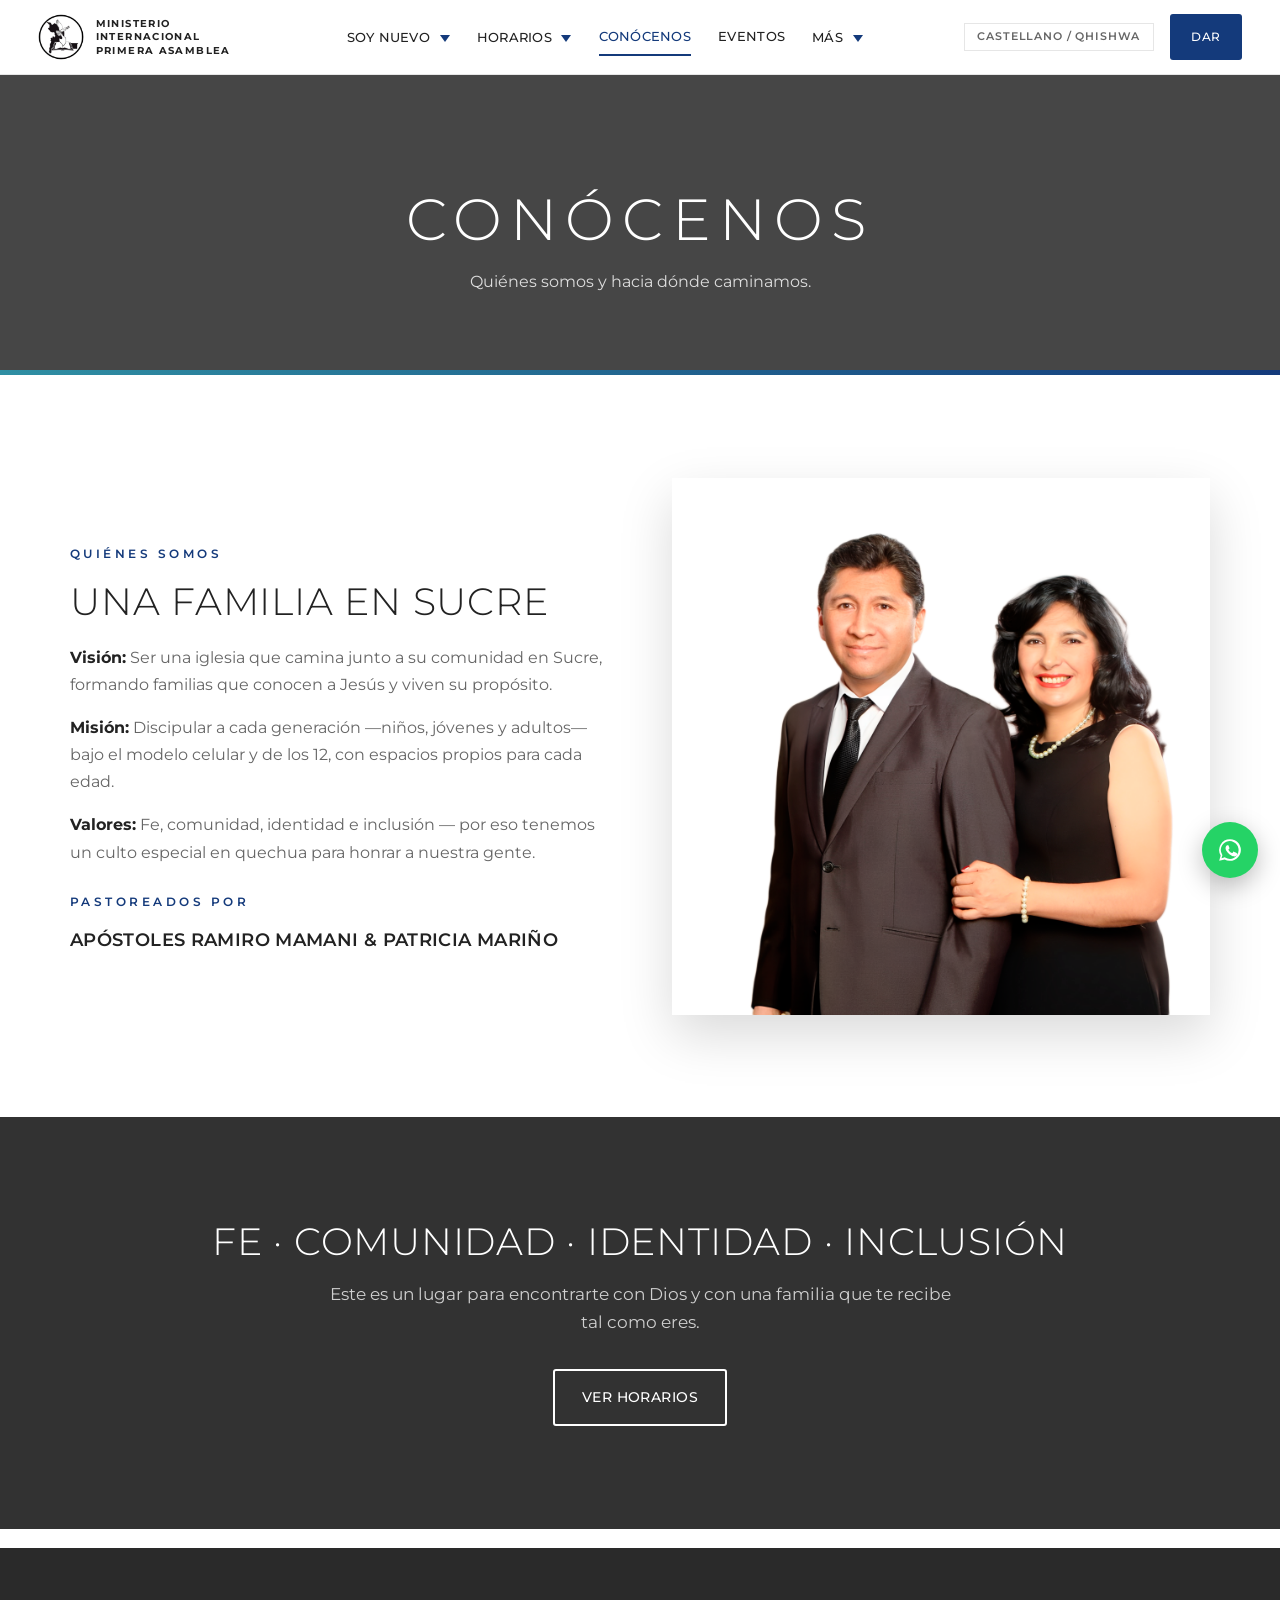
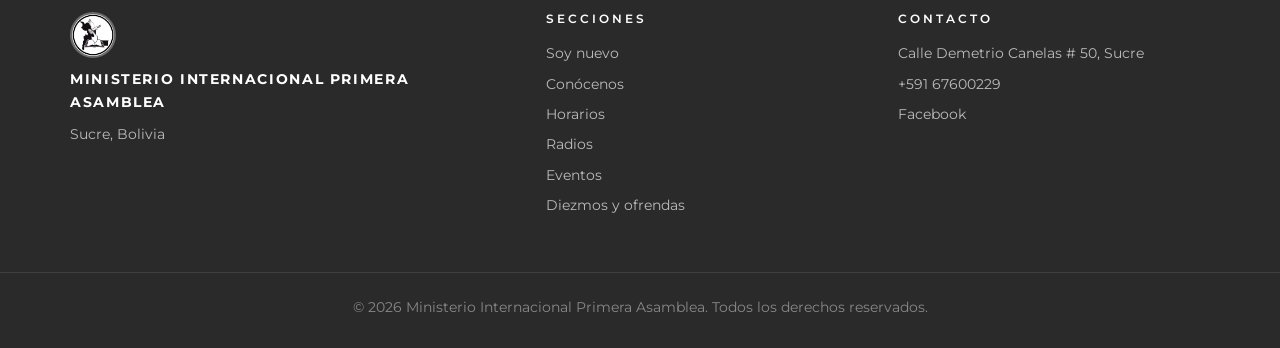
<file: conocenos.html>
<!DOCTYPE html>
<html lang="es">
<head>
<meta charset="UTF-8">
<meta name="viewport" content="width=device-width, initial-scale=1.0">
<title>Conócenos — MIPAM Sucre</title>
<meta name="description" content="Ministerio Internacional Primera Asamblea (MIPAM), Sucre - Bolivia.">
<link rel="preconnect" href="https://fonts.googleapis.com">
<link rel="preconnect" href="https://fonts.gstatic.com" crossorigin>
<link href="https://fonts.googleapis.com/css2?family=Montserrat:ital,wght@0,300;0,400;0,500;0,600;0,700;1,300&display=swap" rel="stylesheet">
<link rel="stylesheet" href="styles.css">
</head>
<body>

<header class="site-header" id="siteHeader">
  <div class="header-inner">
    <a href="index.html" class="brand">
      <img src="assets/img/logo.jpg" alt="Logo MIPAM" class="brand-logo">
      <span>MINISTERIO INTERNACIONAL PRIMERA ASAMBLEA</span>
    </a>
    <nav class="main-nav" id="mainNav">
      <div class="has-drop">
        <a href="conecta.html">Soy nuevo</a>
        <div class="drop">
          <a href="conecta.html">Da tu primer paso</a>
          <a href="conecta.html#oracion">Peticiones de oración</a>
          <a href="index.html#servir">Quiero servir</a>
          <a href="conecta.html#ubicacion">Ubicación</a>
        </div>
      </div>
      <div class="has-drop">
        <a href="horarios.html">Horarios</a>
        <div class="drop">
          <a href="horarios.html">Domingos</a>
          <a href="horarios.html">Miércoles y jueves</a>
          <a href="horarios.html#redes">Redes de sábado</a>
        </div>
      </div>
      <a href="conocenos.html" class="is-active">Conócenos</a>
      <a href="eventos.html">Eventos</a>
      <div class="has-drop">
        <a href="radios.html">Más</a>
        <div class="drop">
          <a href="radios.html">Radios en vivo</a>
          <a href="https://www.facebook.com/mipamsucre" target="_blank" rel="noopener">Facebook</a>
          <a href="diezmos.html">Diezmos y ofrendas</a>
        </div>
      </div>
    </nav>
    <div class="header-right">
      <button class="lang-toggle" id="langToggle" type="button" aria-label="Cambiar idioma">Castellano / Qhishwa</button>
      <a class="btn btn-primary btn-sm" href="diezmos.html">Dar</a>
      <button class="nav-toggle" id="navToggle" aria-label="Abrir menú" aria-expanded="false"><span></span><span></span><span></span></button>
    </div>
  </div>
</header>

<main>
<section class="page-hero"><div class="container"><h1>Conócenos</h1><p>Quiénes somos y hacia dónde caminamos.</p></div></section>

  <section class="section">
    <div class="container split">
      <div class="reveal">
        <p class="kicker">Quiénes somos</p>
        <h2>Una familia en Sucre</h2>
        <p><strong>Visión:</strong> Ser una iglesia que camina junto a su comunidad en Sucre, formando familias que conocen a Jesús y viven su propósito.</p>
        <p><strong>Misión:</strong> Discipular a cada generación —niños, jóvenes y adultos— bajo el modelo celular y de los 12, con espacios propios para cada edad.</p>
        <p><strong>Valores:</strong> Fe, comunidad, identidad e inclusión — por eso tenemos un culto especial en quechua para honrar a nuestra gente.</p>
        <p class="kicker" style="margin-top:1.6rem">Pastoreados por</p>
        <h3>Apóstoles Ramiro Mamani &amp; Patricia Mariño</h3>
      </div>
      <div class="reveal"><img src="assets/img/pastores-ramiro-patricia.png" alt="Apóstoles Ramiro Mamani y Patricia Mariño"></div>
    </div>
  </section>
  <section class="section dark on-dark">
    <div class="container center reveal">
      <h2>Fe · Comunidad · Identidad · Inclusión</h2>
      <p class="lead">Este es un lugar para encontrarte con Dios y con una familia que te recibe tal como eres.</p>
      <p style="margin-top:2rem"><a href="horarios.html" class="btn btn-light">Ver horarios</a></p>
    </div>
  </section>
</main>

<footer class="site-footer">
  <div class="container footer-inner">
    <div class="footer-brand">
      <img src="assets/img/logo.jpg" alt="Logo MIPAM" class="brand-logo light">
      <span class="brand">Ministerio Internacional Primera Asamblea</span>
      <p>Sucre, Bolivia</p>
    </div>
    <div>
      <h4>Secciones</h4>
      <p><a href="conecta.html">Soy nuevo</a></p>
      <p><a href="conocenos.html">Conócenos</a></p>
      <p><a href="horarios.html">Horarios</a></p>
      <p><a href="radios.html">Radios</a></p>
      <p><a href="eventos.html">Eventos</a></p>
      <p><a href="diezmos.html">Diezmos y ofrendas</a></p>
    </div>
    <div>
      <h4>Contacto</h4>
      <p>Calle Demetrio Canelas # 50, Sucre</p>
      <p><a href="https://wa.me/59167600229" target="_blank" rel="noopener">+591 67600229</a></p>
      <p><a href="https://www.facebook.com/mipamsucre" target="_blank" rel="noopener">Facebook</a></p>
    </div>
  </div>
  <div class="footer-bottom">
    <p>&copy; <span id="year"></span> Ministerio Internacional Primera Asamblea. Todos los derechos reservados.</p>
  </div>
</footer>

<a class="whatsapp-float" href="https://wa.me/59167600229" target="_blank" rel="noopener" aria-label="WhatsApp"><svg viewBox="0 0 24 24" width="26" height="26" fill="currentColor"><path d="M17.5 14.4c-.3-.1-1.6-.8-1.8-.9-.2-.1-.4-.1-.6.1-.2.2-.6.9-.8 1.1-.1.2-.3.2-.5.1-1.4-.7-2.3-1.2-3.2-2.8-.2-.3 0-.4.2-.6.2-.2.4-.5.6-.7.2-.2.2-.4.1-.6-.1-.2-.6-1.5-.8-2-.2-.5-.4-.4-.6-.4-.2 0-.4 0-.6 0-.2 0-.5.1-.7.4-.2.3-.9 1-.9 2.3 0 1.3 1 2.6 1.1 2.8.1.2 1.9 2.9 4.6 4 2.7 1 2.7.7 3.2.6.5-.1 1.6-.6 1.8-1.2.2-.6.2-1.1.2-1.2-.1-.1-.3-.2-.6-.3z"/><path d="M12 2a10 10 0 0 0-8.6 15.1L2 22l5.1-1.3A10 10 0 1 0 12 2zm0 18.2c-1.6 0-3.1-.4-4.5-1.2l-.3-.2-3 .8.8-2.9-.2-.3a8.2 8.2 0 1 1 7.2 3.8z"/></svg></a>

<script src="main.js"></script>
</body>
</html>
</file>
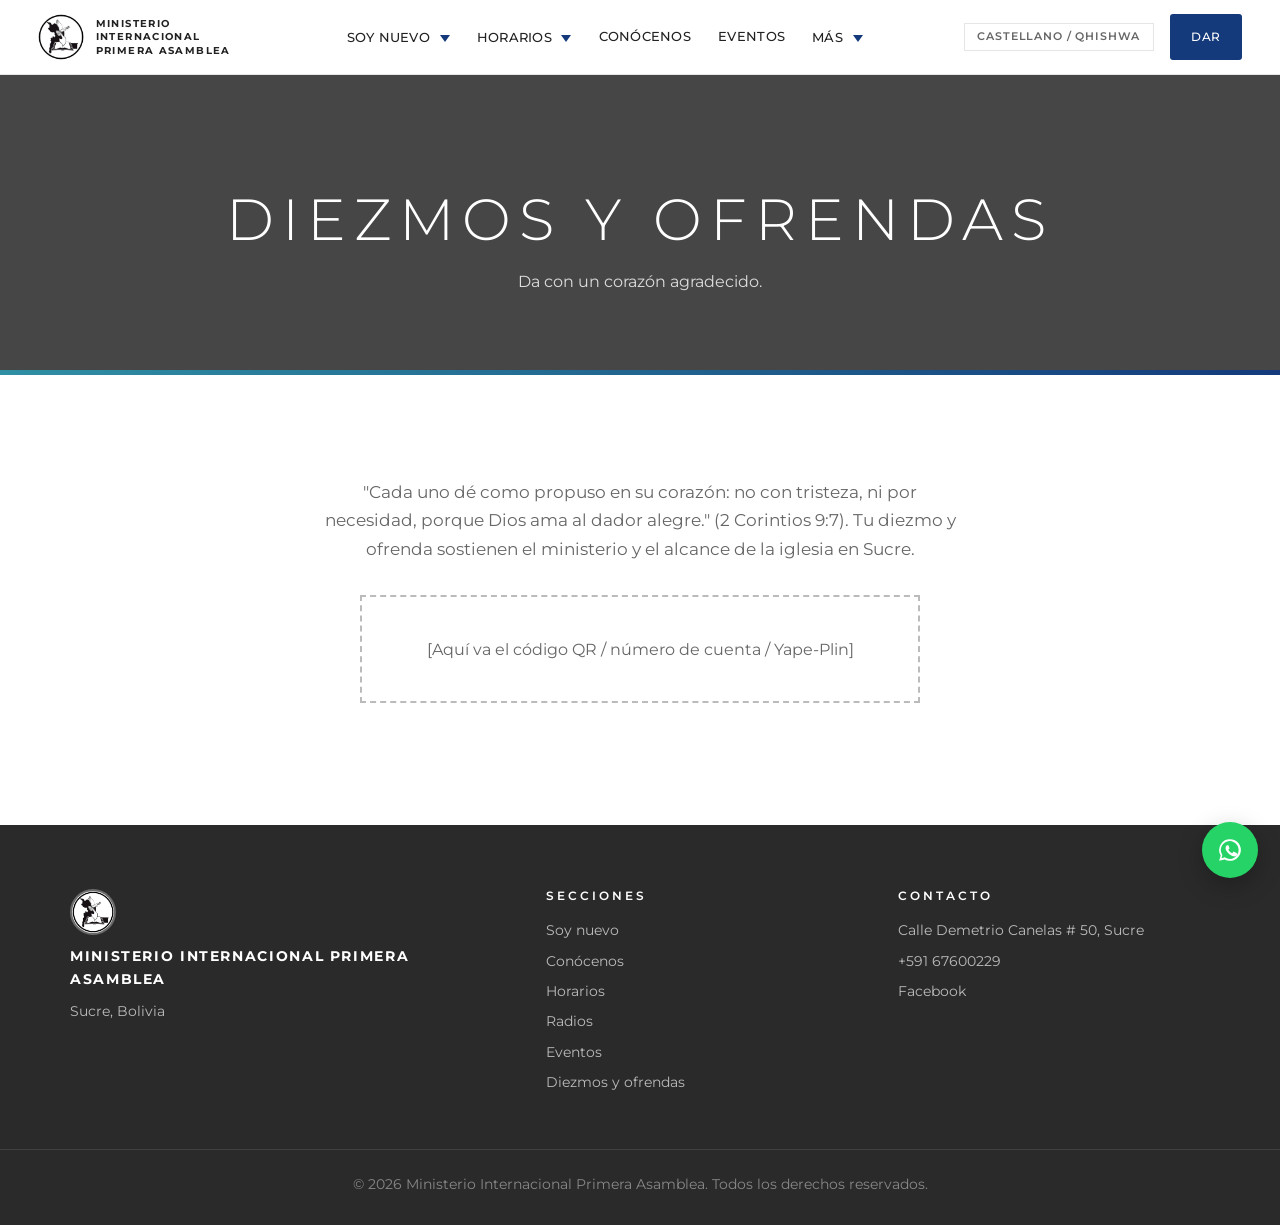
<file: diezmos.html>
<!DOCTYPE html>
<html lang="es">
<head>
<meta charset="UTF-8">
<meta name="viewport" content="width=device-width, initial-scale=1.0">
<title>Diezmos y ofrendas — MIPAM Sucre</title>
<meta name="description" content="Ministerio Internacional Primera Asamblea (MIPAM), Sucre - Bolivia.">
<link rel="preconnect" href="https://fonts.googleapis.com">
<link rel="preconnect" href="https://fonts.gstatic.com" crossorigin>
<link href="https://fonts.googleapis.com/css2?family=Montserrat:ital,wght@0,300;0,400;0,500;0,600;0,700;1,300&display=swap" rel="stylesheet">
<link rel="stylesheet" href="styles.css">
</head>
<body>

<header class="site-header" id="siteHeader">
  <div class="header-inner">
    <a href="index.html" class="brand">
      <img src="assets/img/logo.jpg" alt="Logo MIPAM" class="brand-logo">
      <span>MINISTERIO INTERNACIONAL PRIMERA ASAMBLEA</span>
    </a>
    <nav class="main-nav" id="mainNav">
      <div class="has-drop">
        <a href="conecta.html">Soy nuevo</a>
        <div class="drop">
          <a href="conecta.html">Da tu primer paso</a>
          <a href="conecta.html#oracion">Peticiones de oración</a>
          <a href="index.html#servir">Quiero servir</a>
          <a href="conecta.html#ubicacion">Ubicación</a>
        </div>
      </div>
      <div class="has-drop">
        <a href="horarios.html">Horarios</a>
        <div class="drop">
          <a href="horarios.html">Domingos</a>
          <a href="horarios.html">Miércoles y jueves</a>
          <a href="horarios.html#redes">Redes de sábado</a>
        </div>
      </div>
      <a href="conocenos.html">Conócenos</a>
      <a href="eventos.html">Eventos</a>
      <div class="has-drop">
        <a href="radios.html">Más</a>
        <div class="drop">
          <a href="radios.html">Radios en vivo</a>
          <a href="https://www.facebook.com/mipamsucre" target="_blank" rel="noopener">Facebook</a>
          <a href="diezmos.html">Diezmos y ofrendas</a>
        </div>
      </div>
    </nav>
    <div class="header-right">
      <button class="lang-toggle" id="langToggle" type="button" aria-label="Cambiar idioma">Castellano / Qhishwa</button>
      <a class="btn btn-primary btn-sm" href="diezmos.html">Dar</a>
      <button class="nav-toggle" id="navToggle" aria-label="Abrir menú" aria-expanded="false"><span></span><span></span><span></span></button>
    </div>
  </div>
</header>

<main>
<section class="page-hero"><div class="container"><h1>Diezmos y ofrendas</h1><p>Da con un corazón agradecido.</p></div></section>

  <section class="section">
    <div class="container center reveal">
      <p class="lead" style="margin-top:0">"Cada uno dé como propuso en su corazón: no con tristeza, ni por necesidad, porque Dios ama al dador alegre." (2 Corintios 9:7). Tu diezmo y ofrenda sostienen el ministerio y el alcance de la iglesia en Sucre.</p>
      <div class="placeholder-box">[Aquí va el código QR / número de cuenta / Yape-Plin]</div>
    </div>
  </section>
</main>

<footer class="site-footer">
  <div class="container footer-inner">
    <div class="footer-brand">
      <img src="assets/img/logo.jpg" alt="Logo MIPAM" class="brand-logo light">
      <span class="brand">Ministerio Internacional Primera Asamblea</span>
      <p>Sucre, Bolivia</p>
    </div>
    <div>
      <h4>Secciones</h4>
      <p><a href="conecta.html">Soy nuevo</a></p>
      <p><a href="conocenos.html">Conócenos</a></p>
      <p><a href="horarios.html">Horarios</a></p>
      <p><a href="radios.html">Radios</a></p>
      <p><a href="eventos.html">Eventos</a></p>
      <p><a href="diezmos.html">Diezmos y ofrendas</a></p>
    </div>
    <div>
      <h4>Contacto</h4>
      <p>Calle Demetrio Canelas # 50, Sucre</p>
      <p><a href="https://wa.me/59167600229" target="_blank" rel="noopener">+591 67600229</a></p>
      <p><a href="https://www.facebook.com/mipamsucre" target="_blank" rel="noopener">Facebook</a></p>
    </div>
  </div>
  <div class="footer-bottom">
    <p>&copy; <span id="year"></span> Ministerio Internacional Primera Asamblea. Todos los derechos reservados.</p>
  </div>
</footer>

<a class="whatsapp-float" href="https://wa.me/59167600229" target="_blank" rel="noopener" aria-label="WhatsApp"><svg viewBox="0 0 24 24" width="26" height="26" fill="currentColor"><path d="M17.5 14.4c-.3-.1-1.6-.8-1.8-.9-.2-.1-.4-.1-.6.1-.2.2-.6.9-.8 1.1-.1.2-.3.2-.5.1-1.4-.7-2.3-1.2-3.2-2.8-.2-.3 0-.4.2-.6.2-.2.4-.5.6-.7.2-.2.2-.4.1-.6-.1-.2-.6-1.5-.8-2-.2-.5-.4-.4-.6-.4-.2 0-.4 0-.6 0-.2 0-.5.1-.7.4-.2.3-.9 1-.9 2.3 0 1.3 1 2.6 1.1 2.8.1.2 1.9 2.9 4.6 4 2.7 1 2.7.7 3.2.6.5-.1 1.6-.6 1.8-1.2.2-.6.2-1.1.2-1.2-.1-.1-.3-.2-.6-.3z"/><path d="M12 2a10 10 0 0 0-8.6 15.1L2 22l5.1-1.3A10 10 0 1 0 12 2zm0 18.2c-1.6 0-3.1-.4-4.5-1.2l-.3-.2-3 .8.8-2.9-.2-.3a8.2 8.2 0 1 1 7.2 3.8z"/></svg></a>

<script src="main.js"></script>
</body>
</html>
</file>
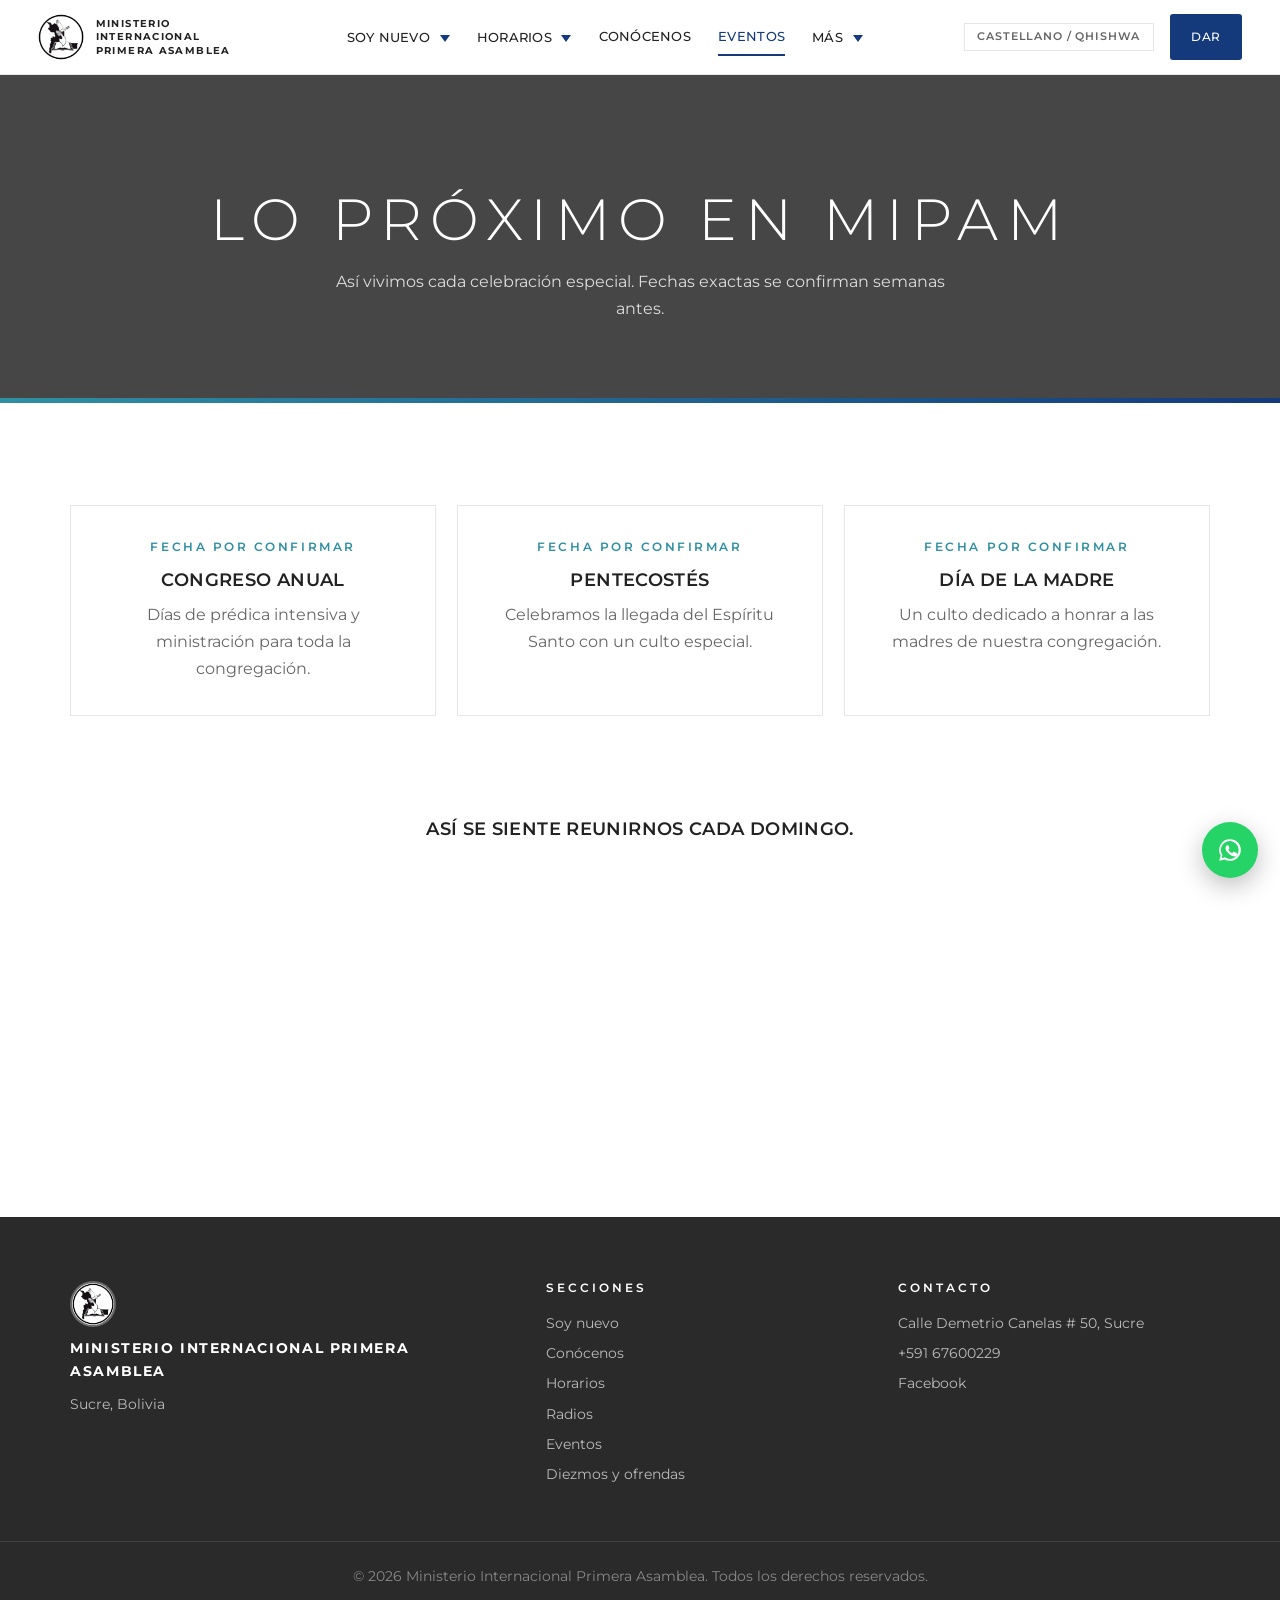
<file: eventos.html>
<!DOCTYPE html>
<html lang="es">
<head>
<meta charset="UTF-8">
<meta name="viewport" content="width=device-width, initial-scale=1.0">
<title>Eventos — MIPAM Sucre</title>
<meta name="description" content="Ministerio Internacional Primera Asamblea (MIPAM), Sucre - Bolivia.">
<link rel="preconnect" href="https://fonts.googleapis.com">
<link rel="preconnect" href="https://fonts.gstatic.com" crossorigin>
<link href="https://fonts.googleapis.com/css2?family=Montserrat:ital,wght@0,300;0,400;0,500;0,600;0,700;1,300&display=swap" rel="stylesheet">
<link rel="stylesheet" href="styles.css">
</head>
<body>

<header class="site-header" id="siteHeader">
  <div class="header-inner">
    <a href="index.html" class="brand">
      <img src="assets/img/logo.jpg" alt="Logo MIPAM" class="brand-logo">
      <span>MINISTERIO INTERNACIONAL PRIMERA ASAMBLEA</span>
    </a>
    <nav class="main-nav" id="mainNav">
      <div class="has-drop">
        <a href="conecta.html">Soy nuevo</a>
        <div class="drop">
          <a href="conecta.html">Da tu primer paso</a>
          <a href="conecta.html#oracion">Peticiones de oración</a>
          <a href="index.html#servir">Quiero servir</a>
          <a href="conecta.html#ubicacion">Ubicación</a>
        </div>
      </div>
      <div class="has-drop">
        <a href="horarios.html">Horarios</a>
        <div class="drop">
          <a href="horarios.html">Domingos</a>
          <a href="horarios.html">Miércoles y jueves</a>
          <a href="horarios.html#redes">Redes de sábado</a>
        </div>
      </div>
      <a href="conocenos.html">Conócenos</a>
      <a href="eventos.html" class="is-active">Eventos</a>
      <div class="has-drop">
        <a href="radios.html">Más</a>
        <div class="drop">
          <a href="radios.html">Radios en vivo</a>
          <a href="https://www.facebook.com/mipamsucre" target="_blank" rel="noopener">Facebook</a>
          <a href="diezmos.html">Diezmos y ofrendas</a>
        </div>
      </div>
    </nav>
    <div class="header-right">
      <button class="lang-toggle" id="langToggle" type="button" aria-label="Cambiar idioma">Castellano / Qhishwa</button>
      <a class="btn btn-primary btn-sm" href="diezmos.html">Dar</a>
      <button class="nav-toggle" id="navToggle" aria-label="Abrir menú" aria-expanded="false"><span></span><span></span><span></span></button>
    </div>
  </div>
</header>

<main>
<section class="page-hero"><div class="container"><h1>Lo próximo en MIPAM</h1><p>Así vivimos cada celebración especial. Fechas exactas se confirman semanas antes.</p></div></section>

  <section class="section">
    <div class="container">
      <div class="cards cards-3">
        <div class="card event-card reveal"><span class="card-top">Fecha por confirmar</span><h3>Congreso Anual</h3><p>Días de prédica intensiva y ministración para toda la congregación.</p></div>
        <div class="card event-card reveal"><span class="card-top">Fecha por confirmar</span><h3>Pentecostés</h3><p>Celebramos la llegada del Espíritu Santo con un culto especial.</p></div>
        <div class="card event-card reveal"><span class="card-top">Fecha por confirmar</span><h3>Día de la Madre</h3><p>Un culto dedicado a honrar a las madres de nuestra congregación.</p></div>
      </div>
    </div>
  </section>
  <section class="learn-grid"><div class="learn l2" style="grid-column:1/-1;min-height:380px;align-items:center;text-align:center;justify-content:center"><h3>Así se siente reunirnos cada domingo.</h3></div></section>
</main>

<footer class="site-footer">
  <div class="container footer-inner">
    <div class="footer-brand">
      <img src="assets/img/logo.jpg" alt="Logo MIPAM" class="brand-logo light">
      <span class="brand">Ministerio Internacional Primera Asamblea</span>
      <p>Sucre, Bolivia</p>
    </div>
    <div>
      <h4>Secciones</h4>
      <p><a href="conecta.html">Soy nuevo</a></p>
      <p><a href="conocenos.html">Conócenos</a></p>
      <p><a href="horarios.html">Horarios</a></p>
      <p><a href="radios.html">Radios</a></p>
      <p><a href="eventos.html">Eventos</a></p>
      <p><a href="diezmos.html">Diezmos y ofrendas</a></p>
    </div>
    <div>
      <h4>Contacto</h4>
      <p>Calle Demetrio Canelas # 50, Sucre</p>
      <p><a href="https://wa.me/59167600229" target="_blank" rel="noopener">+591 67600229</a></p>
      <p><a href="https://www.facebook.com/mipamsucre" target="_blank" rel="noopener">Facebook</a></p>
    </div>
  </div>
  <div class="footer-bottom">
    <p>&copy; <span id="year"></span> Ministerio Internacional Primera Asamblea. Todos los derechos reservados.</p>
  </div>
</footer>

<a class="whatsapp-float" href="https://wa.me/59167600229" target="_blank" rel="noopener" aria-label="WhatsApp"><svg viewBox="0 0 24 24" width="26" height="26" fill="currentColor"><path d="M17.5 14.4c-.3-.1-1.6-.8-1.8-.9-.2-.1-.4-.1-.6.1-.2.2-.6.9-.8 1.1-.1.2-.3.2-.5.1-1.4-.7-2.3-1.2-3.2-2.8-.2-.3 0-.4.2-.6.2-.2.4-.5.6-.7.2-.2.2-.4.1-.6-.1-.2-.6-1.5-.8-2-.2-.5-.4-.4-.6-.4-.2 0-.4 0-.6 0-.2 0-.5.1-.7.4-.2.3-.9 1-.9 2.3 0 1.3 1 2.6 1.1 2.8.1.2 1.9 2.9 4.6 4 2.7 1 2.7.7 3.2.6.5-.1 1.6-.6 1.8-1.2.2-.6.2-1.1.2-1.2-.1-.1-.3-.2-.6-.3z"/><path d="M12 2a10 10 0 0 0-8.6 15.1L2 22l5.1-1.3A10 10 0 1 0 12 2zm0 18.2c-1.6 0-3.1-.4-4.5-1.2l-.3-.2-3 .8.8-2.9-.2-.3a8.2 8.2 0 1 1 7.2 3.8z"/></svg></a>

<script src="main.js"></script>
</body>
</html>
</file>
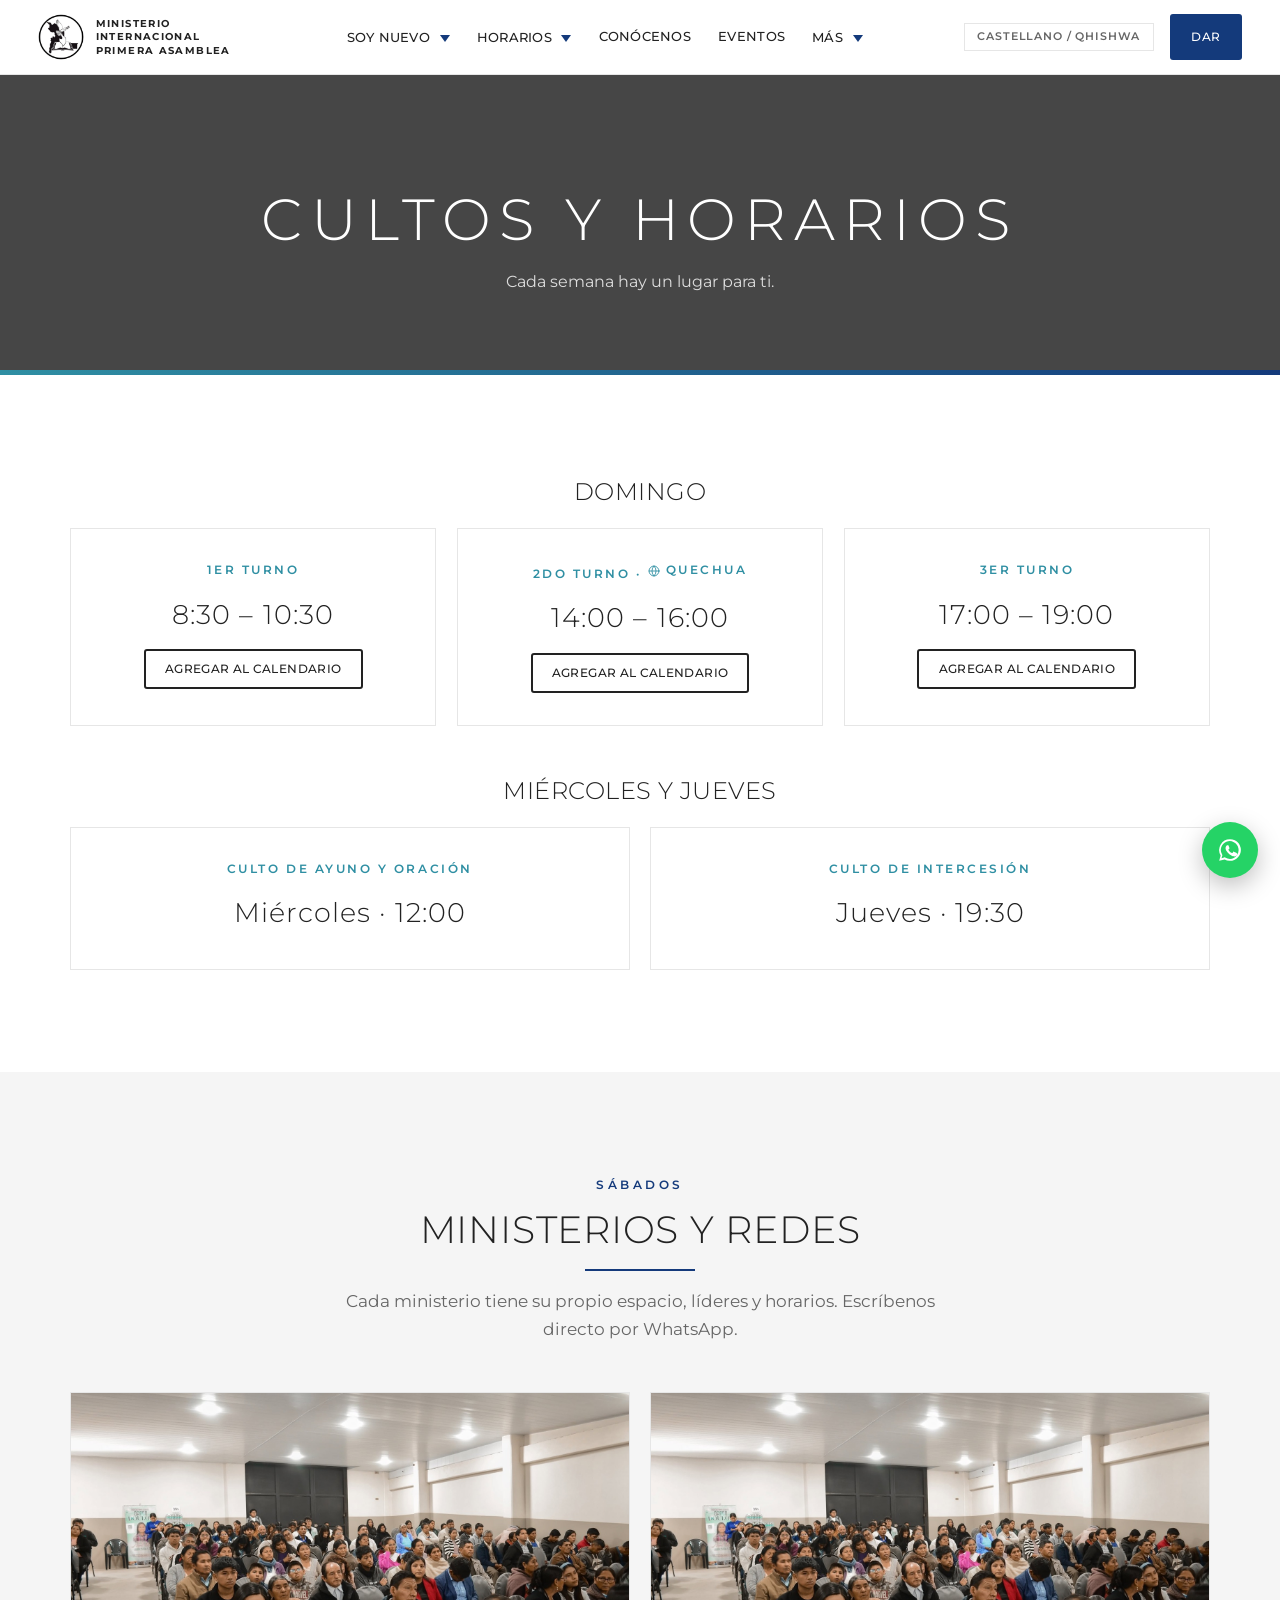
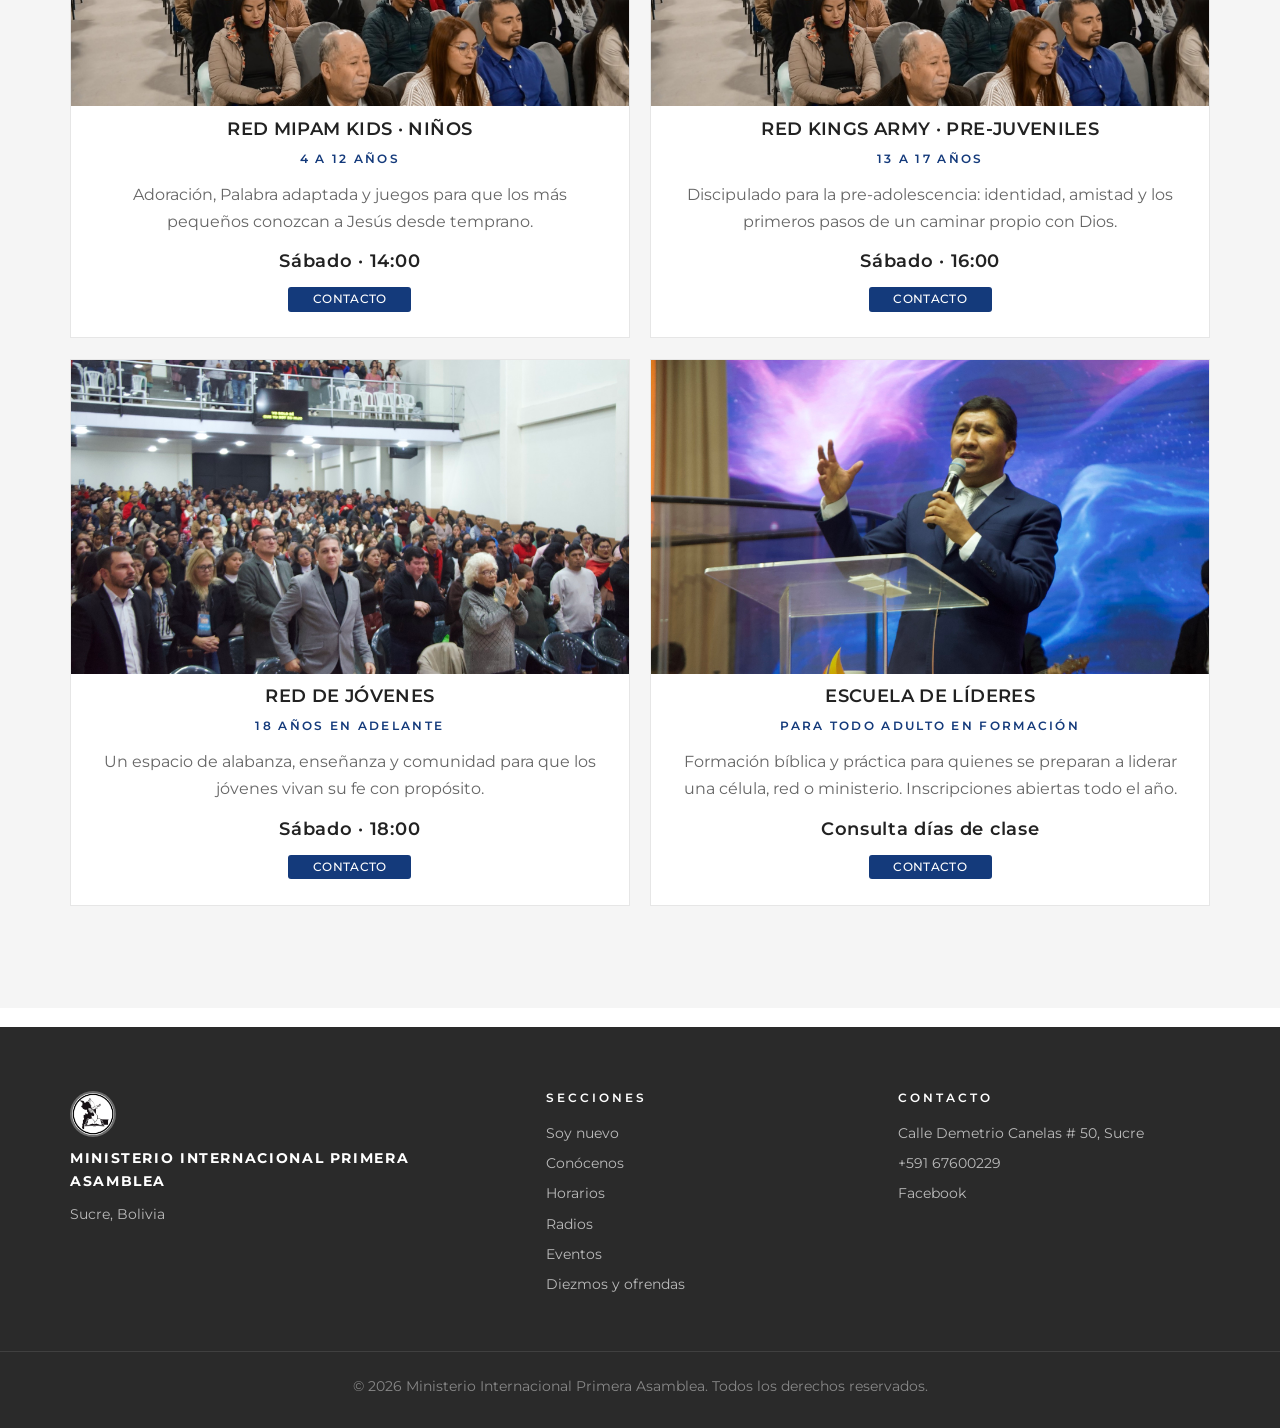
<file: horarios.html>
<!DOCTYPE html>
<html lang="es">
<head>
<meta charset="UTF-8">
<meta name="viewport" content="width=device-width, initial-scale=1.0">
<title>Horarios — MIPAM Sucre</title>
<meta name="description" content="Ministerio Internacional Primera Asamblea (MIPAM), Sucre - Bolivia.">
<link rel="preconnect" href="https://fonts.googleapis.com">
<link rel="preconnect" href="https://fonts.gstatic.com" crossorigin>
<link href="https://fonts.googleapis.com/css2?family=Montserrat:ital,wght@0,300;0,400;0,500;0,600;0,700;1,300&display=swap" rel="stylesheet">
<link rel="stylesheet" href="styles.css">
</head>
<body>

<header class="site-header" id="siteHeader">
  <div class="header-inner">
    <a href="index.html" class="brand">
      <img src="assets/img/logo.jpg" alt="Logo MIPAM" class="brand-logo">
      <span>MINISTERIO INTERNACIONAL PRIMERA ASAMBLEA</span>
    </a>
    <nav class="main-nav" id="mainNav">
      <div class="has-drop">
        <a href="conecta.html">Soy nuevo</a>
        <div class="drop">
          <a href="conecta.html">Da tu primer paso</a>
          <a href="conecta.html#oracion">Peticiones de oración</a>
          <a href="index.html#servir">Quiero servir</a>
          <a href="conecta.html#ubicacion">Ubicación</a>
        </div>
      </div>
      <div class="has-drop">
        <a href="horarios.html">Horarios</a>
        <div class="drop">
          <a href="horarios.html">Domingos</a>
          <a href="horarios.html">Miércoles y jueves</a>
          <a href="horarios.html#redes">Redes de sábado</a>
        </div>
      </div>
      <a href="conocenos.html">Conócenos</a>
      <a href="eventos.html">Eventos</a>
      <div class="has-drop">
        <a href="radios.html">Más</a>
        <div class="drop">
          <a href="radios.html">Radios en vivo</a>
          <a href="https://www.facebook.com/mipamsucre" target="_blank" rel="noopener">Facebook</a>
          <a href="diezmos.html">Diezmos y ofrendas</a>
        </div>
      </div>
    </nav>
    <div class="header-right">
      <button class="lang-toggle" id="langToggle" type="button" aria-label="Cambiar idioma">Castellano / Qhishwa</button>
      <a class="btn btn-primary btn-sm" href="diezmos.html">Dar</a>
      <button class="nav-toggle" id="navToggle" aria-label="Abrir menú" aria-expanded="false"><span></span><span></span><span></span></button>
    </div>
  </div>
</header>

<main>
<section class="page-hero"><div class="container"><h1>Cultos y horarios</h1><p>Cada semana hay un lugar para ti.</p></div></section>

  <section class="section">
    <div class="container">
      <h2 class="group-title reveal" data-lang="es" style="margin-top:0">Domingo</h2>
      <h2 class="group-title reveal" data-lang="qu" hidden style="margin-top:0">Intichaw</h2>
      <div class="cards cards-3">
        <div class="card reveal"><span class="card-top">1er turno</span><span class="card-big">8:30 – 10:30</span><button class="btn btn-outline btn-sm btn-cal" data-cal-title="Culto MIPAM - 1er turno" data-cal-time="08:30-10:30">Agregar al calendario</button></div>
        <div class="card reveal"><span class="card-top">2do turno · <span class="qu-tag"><svg viewBox="0 0 24 24" fill="none" stroke="currentColor" stroke-width="1.5" stroke-linecap="round" stroke-linejoin="round"><circle cx="12" cy="12" r="8.5"/><path d="M3.5 12h17M12 3.5a11.5 11.5 0 0 1 0 17M12 3.5a11.5 11.5 0 0 0 0 17"/></svg> Quechua</span></span><span class="card-big">14:00 – 16:00</span><button class="btn btn-outline btn-sm btn-cal" data-cal-title="Culto MIPAM - Quechua" data-cal-time="14:00-16:30">Agregar al calendario</button></div>
        <div class="card reveal"><span class="card-top">3er turno</span><span class="card-big">17:00 – 19:00</span><button class="btn btn-outline btn-sm btn-cal" data-cal-title="Culto MIPAM - 3er turno" data-cal-time="17:00-19:00">Agregar al calendario</button></div>
      </div>
      <h2 class="group-title reveal" data-lang="es">Miércoles y Jueves</h2>
      <h2 class="group-title reveal" data-lang="qu" hidden>Quyllur p'unchaw - Illapa p'unchaw</h2>
      <div class="cards cards-2">
        <div class="card reveal"><span class="card-top">Culto de Ayuno y Oración</span><span class="card-big">Miércoles · 12:00</span></div>
        <div class="card reveal"><span class="card-top">Culto de Intercesión</span><span class="card-big">Jueves · 19:30</span></div>
      </div>
    </div>
  </section>
  <section class="section alt" id="redes">
    <div class="container">
      <div class="section-head reveal">
        <p class="kicker">Sábados</p>
        <h2 data-lang="es">Ministerios y Redes</h2>
        <h2 data-lang="qu" hidden>Sábadupi · Redes</h2>
        <p class="lead">Cada ministerio tiene su propio espacio, líderes y horarios. Escríbenos directo por WhatsApp.</p>
      </div>
      <div class="cards cards-2">
        <div class="card ministry-card reveal"><img src="assets/img/congregacion-culto.jpg" alt="Red de Niños MIPAM" class="ministry-photo"><h3>Red MIPAM KIDS · Niños</h3><p class="ministry-age">4 a 12 años</p><p>Adoración, Palabra adaptada y juegos para que los más pequeños conozcan a Jesús desde temprano.</p><span class="card-big small">Sábado · 14:00</span><a href="https://wa.me/59168660002" target="_blank" rel="noopener" class="btn btn-primary btn-sm">Contacto</a></div>
        <div class="card ministry-card reveal"><img src="assets/img/congregacion-culto.jpg" alt="Red de Pre-juveniles MIPAM" class="ministry-photo"><h3>Red KINGS ARMY · Pre-juveniles</h3><p class="ministry-age">13 a 17 años</p><p>Discipulado para la pre-adolescencia: identidad, amistad y los primeros pasos de un caminar propio con Dios.</p><span class="card-big small">Sábado · 16:00</span><a href="https://wa.me/59178667936" target="_blank" rel="noopener" class="btn btn-primary btn-sm">Contacto</a></div>
        <div class="card ministry-card reveal"><img src="assets/img/auditorio-lleno.jpg" alt="Red de Jóvenes MIPAM" class="ministry-photo"><h3>Red de Jóvenes</h3><p class="ministry-age">18 años en adelante</p><p>Un espacio de alabanza, enseñanza y comunidad para que los jóvenes vivan su fe con propósito.</p><span class="card-big small">Sábado · 18:00</span><a href="https://wa.me/59173448778" target="_blank" rel="noopener" class="btn btn-primary btn-sm">Contacto</a></div>
        <div class="card ministry-card reveal"><img src="assets/img/apostol-mensaje.jpg" alt="Escuela de Líderes MIPAM" class="ministry-photo"><h3>Escuela de Líderes</h3><p class="ministry-age">Para todo adulto en formación</p><p>Formación bíblica y práctica para quienes se preparan a liderar una célula, red o ministerio. Inscripciones abiertas todo el año.</p><span class="card-big small">Consulta días de clase</span><a href="https://wa.me/59167600229" target="_blank" rel="noopener" class="btn btn-primary btn-sm">Contacto</a></div>
      </div>
    </div>
  </section>
</main>

<footer class="site-footer">
  <div class="container footer-inner">
    <div class="footer-brand">
      <img src="assets/img/logo.jpg" alt="Logo MIPAM" class="brand-logo light">
      <span class="brand">Ministerio Internacional Primera Asamblea</span>
      <p>Sucre, Bolivia</p>
    </div>
    <div>
      <h4>Secciones</h4>
      <p><a href="conecta.html">Soy nuevo</a></p>
      <p><a href="conocenos.html">Conócenos</a></p>
      <p><a href="horarios.html">Horarios</a></p>
      <p><a href="radios.html">Radios</a></p>
      <p><a href="eventos.html">Eventos</a></p>
      <p><a href="diezmos.html">Diezmos y ofrendas</a></p>
    </div>
    <div>
      <h4>Contacto</h4>
      <p>Calle Demetrio Canelas # 50, Sucre</p>
      <p><a href="https://wa.me/59167600229" target="_blank" rel="noopener">+591 67600229</a></p>
      <p><a href="https://www.facebook.com/mipamsucre" target="_blank" rel="noopener">Facebook</a></p>
    </div>
  </div>
  <div class="footer-bottom">
    <p>&copy; <span id="year"></span> Ministerio Internacional Primera Asamblea. Todos los derechos reservados.</p>
  </div>
</footer>

<a class="whatsapp-float" href="https://wa.me/59167600229" target="_blank" rel="noopener" aria-label="WhatsApp"><svg viewBox="0 0 24 24" width="26" height="26" fill="currentColor"><path d="M17.5 14.4c-.3-.1-1.6-.8-1.8-.9-.2-.1-.4-.1-.6.1-.2.2-.6.9-.8 1.1-.1.2-.3.2-.5.1-1.4-.7-2.3-1.2-3.2-2.8-.2-.3 0-.4.2-.6.2-.2.4-.5.6-.7.2-.2.2-.4.1-.6-.1-.2-.6-1.5-.8-2-.2-.5-.4-.4-.6-.4-.2 0-.4 0-.6 0-.2 0-.5.1-.7.4-.2.3-.9 1-.9 2.3 0 1.3 1 2.6 1.1 2.8.1.2 1.9 2.9 4.6 4 2.7 1 2.7.7 3.2.6.5-.1 1.6-.6 1.8-1.2.2-.6.2-1.1.2-1.2-.1-.1-.3-.2-.6-.3z"/><path d="M12 2a10 10 0 0 0-8.6 15.1L2 22l5.1-1.3A10 10 0 1 0 12 2zm0 18.2c-1.6 0-3.1-.4-4.5-1.2l-.3-.2-3 .8.8-2.9-.2-.3a8.2 8.2 0 1 1 7.2 3.8z"/></svg></a>

<script src="main.js"></script>
</body>
</html>
</file>
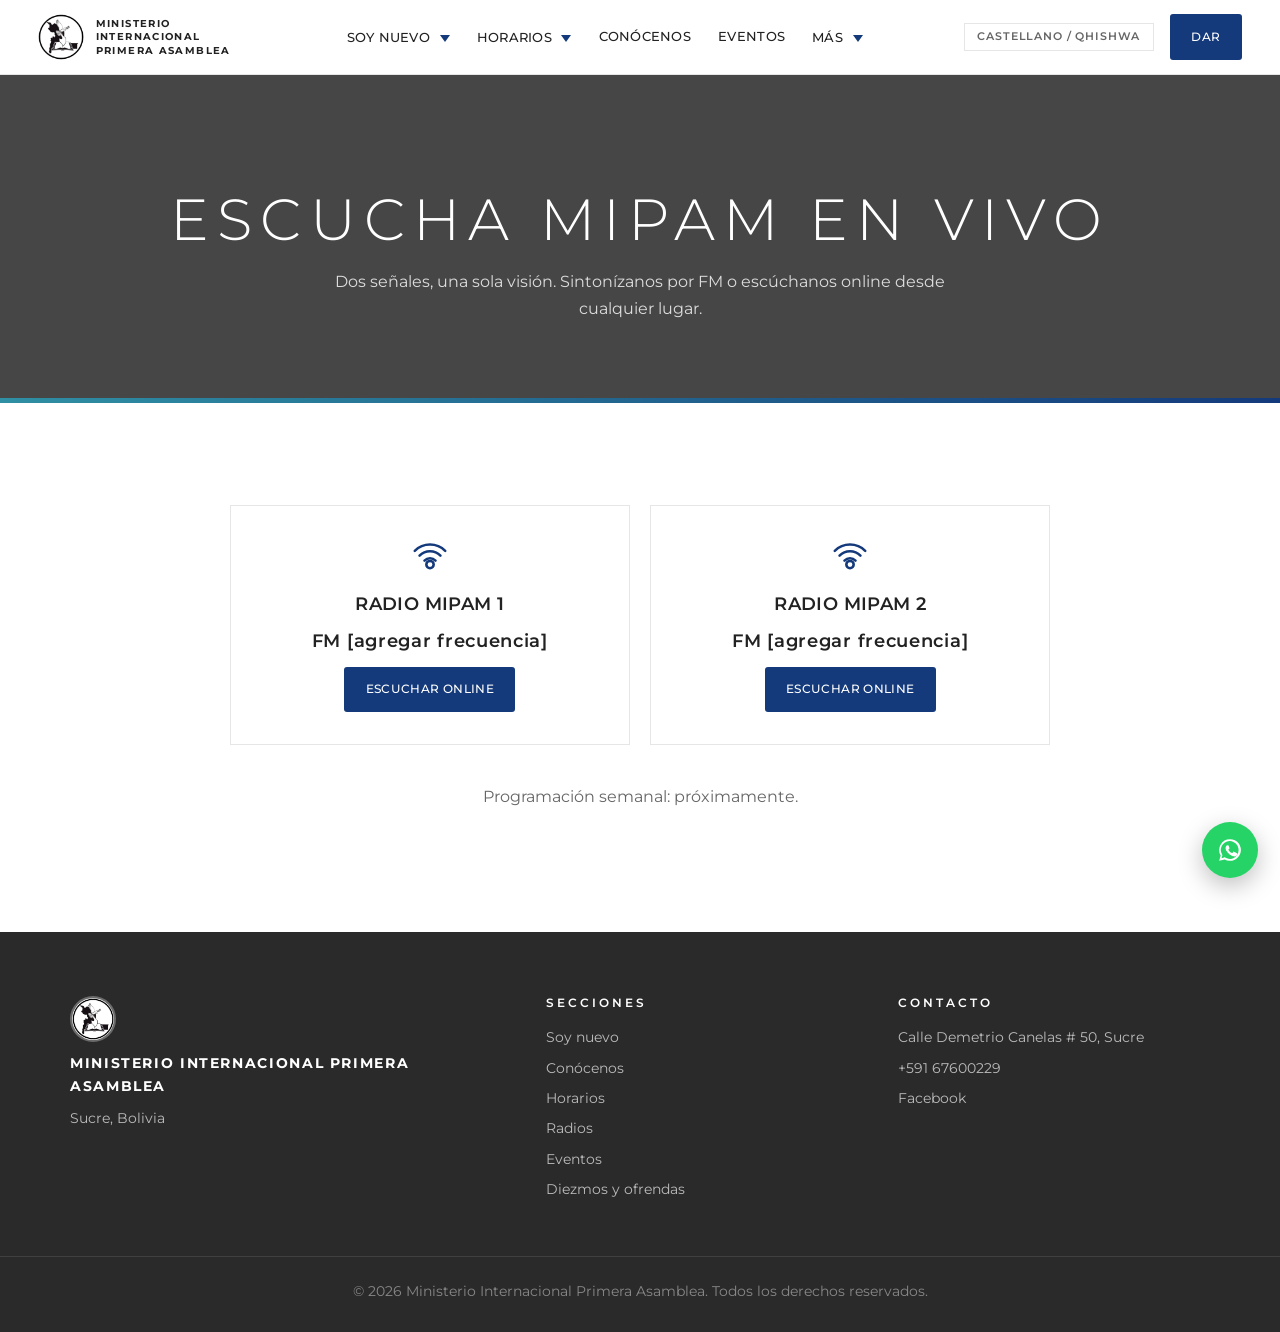
<file: radios.html>
<!DOCTYPE html>
<html lang="es">
<head>
<meta charset="UTF-8">
<meta name="viewport" content="width=device-width, initial-scale=1.0">
<title>Radios — MIPAM Sucre</title>
<meta name="description" content="Ministerio Internacional Primera Asamblea (MIPAM), Sucre - Bolivia.">
<link rel="preconnect" href="https://fonts.googleapis.com">
<link rel="preconnect" href="https://fonts.gstatic.com" crossorigin>
<link href="https://fonts.googleapis.com/css2?family=Montserrat:ital,wght@0,300;0,400;0,500;0,600;0,700;1,300&display=swap" rel="stylesheet">
<link rel="stylesheet" href="styles.css">
</head>
<body>

<header class="site-header" id="siteHeader">
  <div class="header-inner">
    <a href="index.html" class="brand">
      <img src="assets/img/logo.jpg" alt="Logo MIPAM" class="brand-logo">
      <span>MINISTERIO INTERNACIONAL PRIMERA ASAMBLEA</span>
    </a>
    <nav class="main-nav" id="mainNav">
      <div class="has-drop">
        <a href="conecta.html">Soy nuevo</a>
        <div class="drop">
          <a href="conecta.html">Da tu primer paso</a>
          <a href="conecta.html#oracion">Peticiones de oración</a>
          <a href="index.html#servir">Quiero servir</a>
          <a href="conecta.html#ubicacion">Ubicación</a>
        </div>
      </div>
      <div class="has-drop">
        <a href="horarios.html">Horarios</a>
        <div class="drop">
          <a href="horarios.html">Domingos</a>
          <a href="horarios.html">Miércoles y jueves</a>
          <a href="horarios.html#redes">Redes de sábado</a>
        </div>
      </div>
      <a href="conocenos.html">Conócenos</a>
      <a href="eventos.html">Eventos</a>
      <div class="has-drop">
        <a href="radios.html">Más</a>
        <div class="drop">
          <a href="radios.html">Radios en vivo</a>
          <a href="https://www.facebook.com/mipamsucre" target="_blank" rel="noopener">Facebook</a>
          <a href="diezmos.html">Diezmos y ofrendas</a>
        </div>
      </div>
    </nav>
    <div class="header-right">
      <button class="lang-toggle" id="langToggle" type="button" aria-label="Cambiar idioma">Castellano / Qhishwa</button>
      <a class="btn btn-primary btn-sm" href="diezmos.html">Dar</a>
      <button class="nav-toggle" id="navToggle" aria-label="Abrir menú" aria-expanded="false"><span></span><span></span><span></span></button>
    </div>
  </div>
</header>

<main>
<section class="page-hero"><div class="container"><h1>Escucha MIPAM en vivo</h1><p>Dos señales, una sola visión. Sintonízanos por FM o escúchanos online desde cualquier lugar.</p></div></section>

  <section class="section">
    <div class="container">
      <div class="cards cards-2" style="max-width:820px;margin:0 auto"><div class="card reveal"><svg width="44" height="44" style="color:var(--coral)" viewBox="0 0 24 24" fill="none" stroke="currentColor" stroke-width="1.4" stroke-linecap="round" stroke-linejoin="round"><circle cx="12" cy="14.5" r="2"/><path d="M9 12.3a4.2 4.2 0 0 1 6 0M6.3 9.6a8 8 0 0 1 11.4 0M3.7 7a11.8 11.8 0 0 1 16.6 0"/></svg><h3>Radio MIPAM 1</h3><span class="card-big small">FM [agregar frecuencia]</span><a href="https://radio.mipam12.com" target="_blank" rel="noopener" class="btn btn-primary btn-sm">Escuchar online</a></div><div class="card reveal"><svg width="44" height="44" style="color:var(--coral)" viewBox="0 0 24 24" fill="none" stroke="currentColor" stroke-width="1.4" stroke-linecap="round" stroke-linejoin="round"><circle cx="12" cy="14.5" r="2"/><path d="M9 12.3a4.2 4.2 0 0 1 6 0M6.3 9.6a8 8 0 0 1 11.4 0M3.7 7a11.8 11.8 0 0 1 16.6 0"/></svg><h3>Radio MIPAM 2</h3><span class="card-big small">FM [agregar frecuencia]</span><a href="https://radio.mipam12.com" target="_blank" rel="noopener" class="btn btn-primary btn-sm">Escuchar online</a></div></div>
      <p class="center reveal" style="margin-top:2.4rem">Programación semanal: próximamente.</p>
    </div>
  </section>
</main>

<footer class="site-footer">
  <div class="container footer-inner">
    <div class="footer-brand">
      <img src="assets/img/logo.jpg" alt="Logo MIPAM" class="brand-logo light">
      <span class="brand">Ministerio Internacional Primera Asamblea</span>
      <p>Sucre, Bolivia</p>
    </div>
    <div>
      <h4>Secciones</h4>
      <p><a href="conecta.html">Soy nuevo</a></p>
      <p><a href="conocenos.html">Conócenos</a></p>
      <p><a href="horarios.html">Horarios</a></p>
      <p><a href="radios.html">Radios</a></p>
      <p><a href="eventos.html">Eventos</a></p>
      <p><a href="diezmos.html">Diezmos y ofrendas</a></p>
    </div>
    <div>
      <h4>Contacto</h4>
      <p>Calle Demetrio Canelas # 50, Sucre</p>
      <p><a href="https://wa.me/59167600229" target="_blank" rel="noopener">+591 67600229</a></p>
      <p><a href="https://www.facebook.com/mipamsucre" target="_blank" rel="noopener">Facebook</a></p>
    </div>
  </div>
  <div class="footer-bottom">
    <p>&copy; <span id="year"></span> Ministerio Internacional Primera Asamblea. Todos los derechos reservados.</p>
  </div>
</footer>

<a class="whatsapp-float" href="https://wa.me/59167600229" target="_blank" rel="noopener" aria-label="WhatsApp"><svg viewBox="0 0 24 24" width="26" height="26" fill="currentColor"><path d="M17.5 14.4c-.3-.1-1.6-.8-1.8-.9-.2-.1-.4-.1-.6.1-.2.2-.6.9-.8 1.1-.1.2-.3.2-.5.1-1.4-.7-2.3-1.2-3.2-2.8-.2-.3 0-.4.2-.6.2-.2.4-.5.6-.7.2-.2.2-.4.1-.6-.1-.2-.6-1.5-.8-2-.2-.5-.4-.4-.6-.4-.2 0-.4 0-.6 0-.2 0-.5.1-.7.4-.2.3-.9 1-.9 2.3 0 1.3 1 2.6 1.1 2.8.1.2 1.9 2.9 4.6 4 2.7 1 2.7.7 3.2.6.5-.1 1.6-.6 1.8-1.2.2-.6.2-1.1.2-1.2-.1-.1-.3-.2-.6-.3z"/><path d="M12 2a10 10 0 0 0-8.6 15.1L2 22l5.1-1.3A10 10 0 1 0 12 2zm0 18.2c-1.6 0-3.1-.4-4.5-1.2l-.3-.2-3 .8.8-2.9-.2-.3a8.2 8.2 0 1 1 7.2 3.8z"/></svg></a>

<script src="main.js"></script>
</body>
</html>
</file>
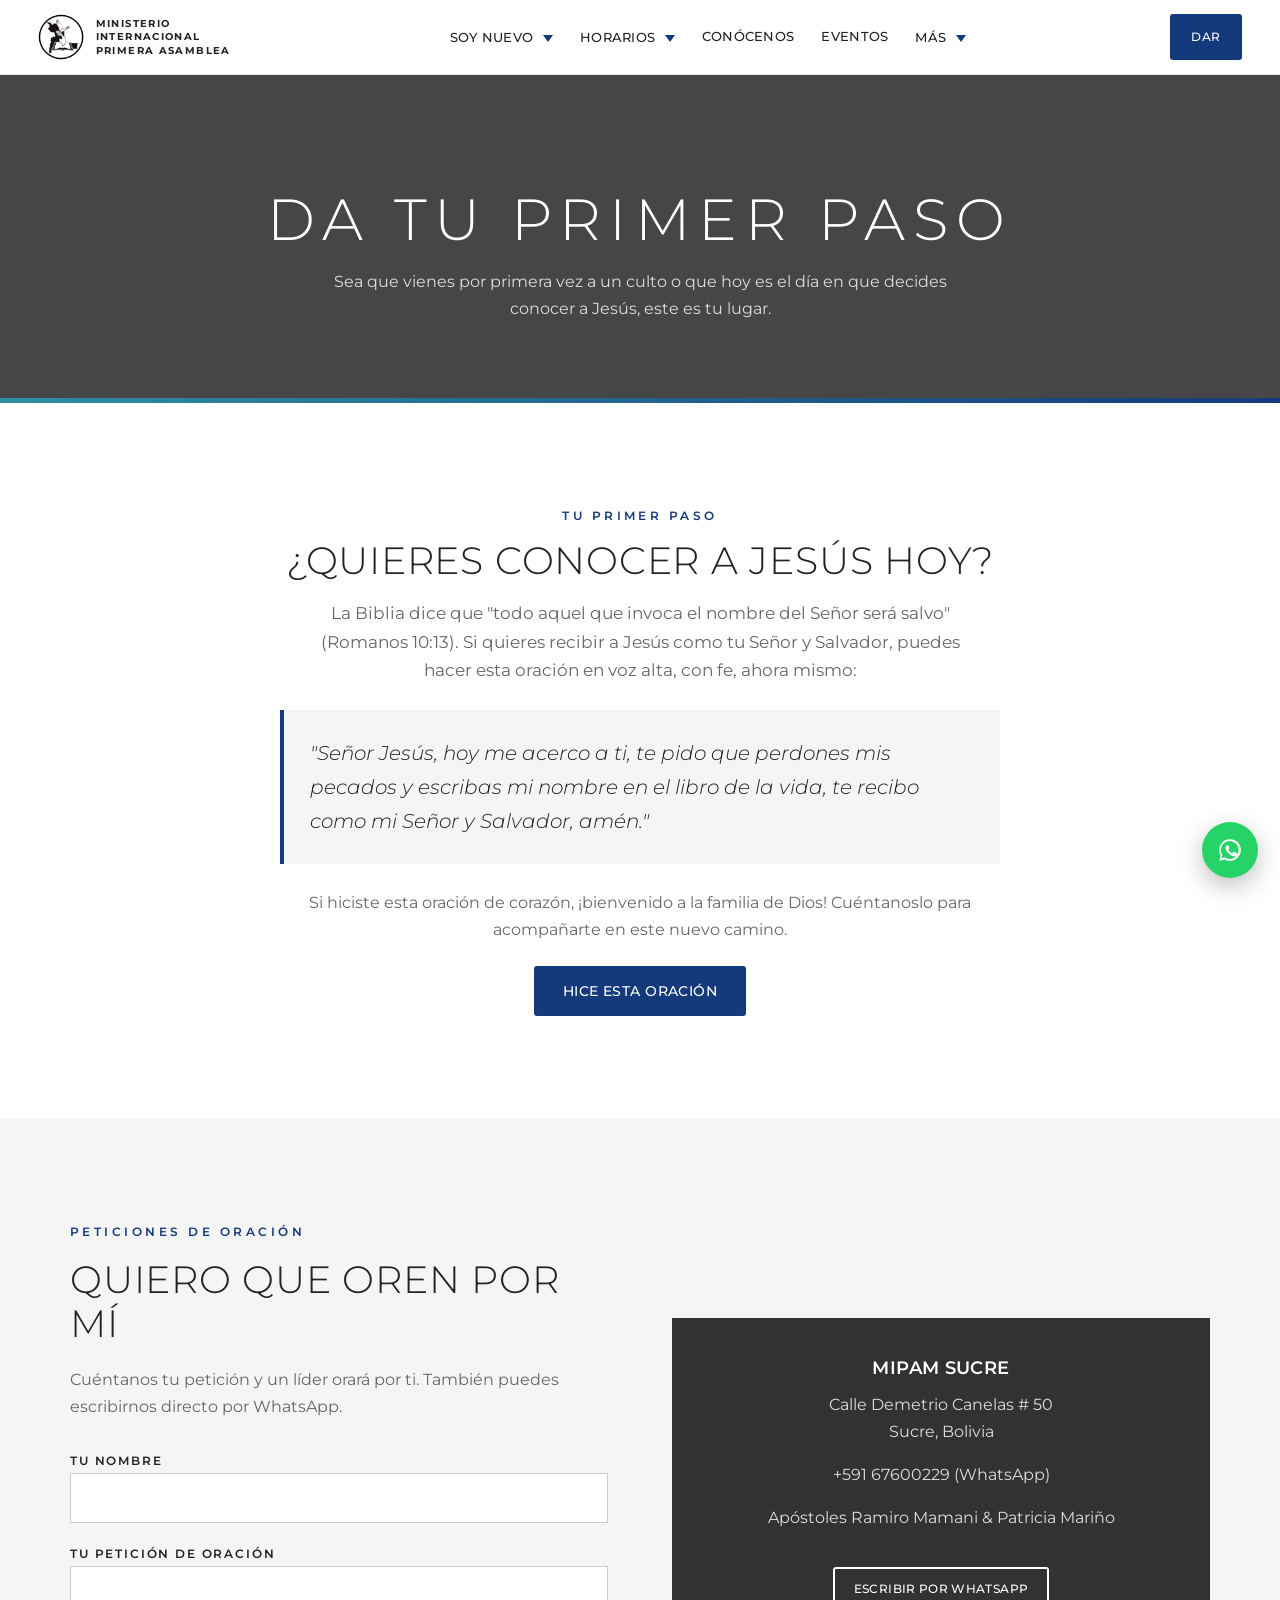
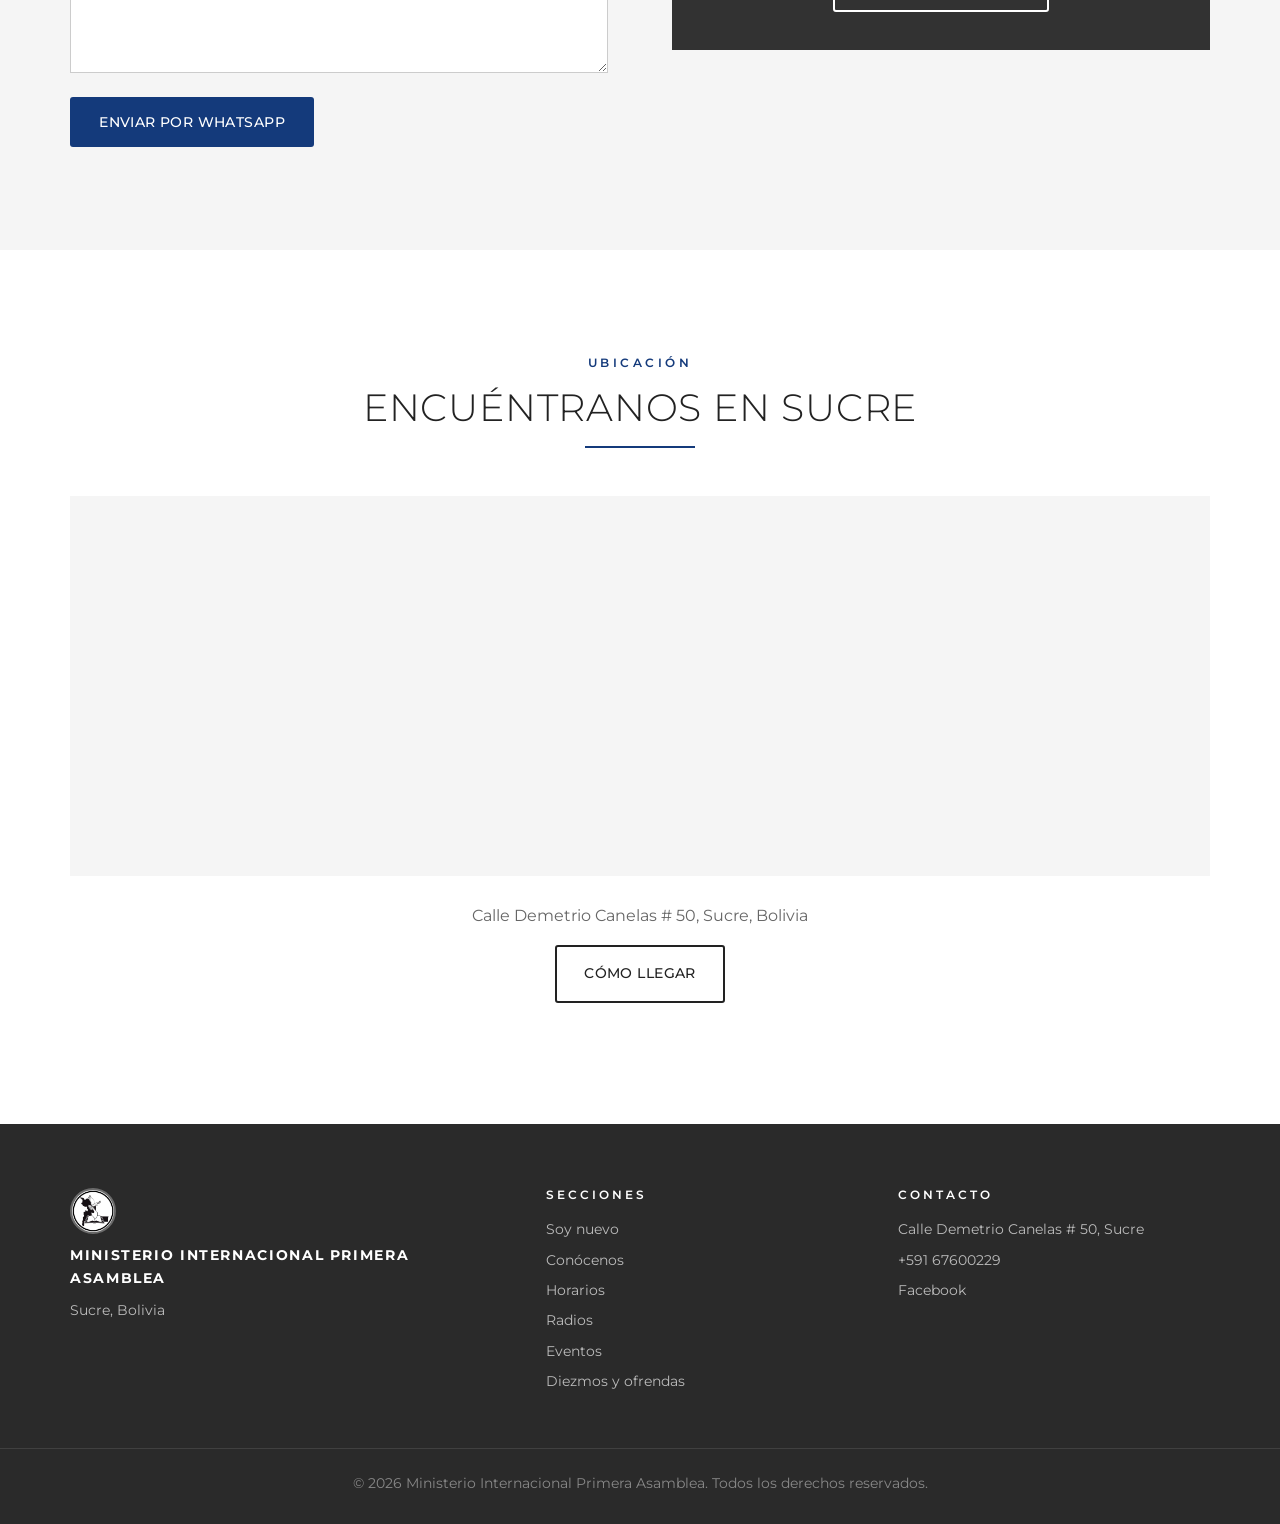
<file: sitio-web/conecta.html>
<!DOCTYPE html>
<html lang="es">
<head>
<meta charset="UTF-8">
<meta name="viewport" content="width=device-width, initial-scale=1.0">
<title>Soy nuevo — MIPAM Sucre</title>
<meta name="description" content="Ministerio Internacional Primera Asamblea (MIPAM), Sucre - Bolivia.">
<link rel="preconnect" href="https://fonts.googleapis.com">
<link rel="preconnect" href="https://fonts.gstatic.com" crossorigin>
<link href="https://fonts.googleapis.com/css2?family=Montserrat:ital,wght@0,300;0,400;0,500;0,600;0,700;1,300&display=swap" rel="stylesheet">
<link rel="stylesheet" href="styles.css">
</head>
<body>

<header class="site-header" id="siteHeader">
  <div class="header-inner">
    <a href="index.html" class="brand">
      <img src="assets/img/logo.jpg" alt="Logo MIPAM" class="brand-logo">
      <span>MINISTERIO INTERNACIONAL PRIMERA ASAMBLEA</span>
    </a>
    <nav class="main-nav" id="mainNav">
      <div class="has-drop">
        <a href="conecta.html">Soy nuevo</a>
        <div class="drop">
          <a href="conecta.html">Da tu primer paso</a>
          <a href="conecta.html#oracion">Peticiones de oración</a>
          <a href="index.html#servir">Quiero servir</a>
          <a href="conecta.html#ubicacion">Ubicación</a>
        </div>
      </div>
      <div class="has-drop">
        <a href="horarios.html">Horarios</a>
        <div class="drop">
          <a href="horarios.html">Domingos</a>
          <a href="horarios.html">Miércoles y jueves</a>
          <a href="horarios.html#redes">Redes de sábado</a>
        </div>
      </div>
      <a href="conocenos.html">Conócenos</a>
      <a href="eventos.html">Eventos</a>
      <div class="has-drop">
        <a href="radios.html">Más</a>
        <div class="drop">
          <a href="radios.html">Radios en vivo</a>
          <a href="https://www.facebook.com/mipamsucre" target="_blank" rel="noopener">Facebook</a>
          <a href="diezmos.html">Diezmos y ofrendas</a>
        </div>
      </div>
    </nav>
    <div class="header-right">
      <a class="btn btn-primary btn-sm" href="diezmos.html">Dar</a>
      <button class="nav-toggle" id="navToggle" aria-label="Abrir menú" aria-expanded="false"><span></span><span></span><span></span></button>
    </div>
  </div>
</header>

<main>
<section class="page-hero"><div class="container"><h1>Da tu primer paso</h1><p>Sea que vienes por primera vez a un culto o que hoy es el día en que decides conocer a Jesús, este es tu lugar.</p></div></section>

  <section class="section">
    <div class="container prayer-box reveal">
      <p class="kicker">Tu primer paso</p>
      <h2>¿Quieres conocer a Jesús hoy?</h2>
      <p class="lead">La Biblia dice que "todo aquel que invoca el nombre del Señor será salvo" (Romanos 10:13). Si quieres recibir a Jesús como tu Señor y Salvador, puedes hacer esta oración en voz alta, con fe, ahora mismo:</p>
      <blockquote class="prayer-quote">"Señor Jesús, hoy me acerco a ti, te pido que perdones mis pecados y escribas mi nombre en el libro de la vida, te recibo como mi Señor y Salvador, amén."</blockquote>
      <p>Si hiciste esta oración de corazón, ¡bienvenido a la familia de Dios! Cuéntanoslo para acompañarte en este nuevo camino.</p>
      <p style="margin-top:1.4rem"><button type="button" id="hicePrayerBtn" class="btn btn-primary">Hice esta oración</button></p>
      <div id="welcomeMessage" class="welcome-msg" hidden>
        <h3>Bienvenido a la familia de Dios</h3>
        <p>Te invitamos a que puedas ser parte de una célula, nos reuniremos para poder compartir contigo la palabra de Dios, tu vida nunca más será la misma.</p>
        <a href="https://wa.me/59167600229?text=Hola%2C%20hoy%20hice%20la%20oraci%C3%B3n%20para%20recibir%20a%20Jes%C3%BAs%20y%20quiero%20contarles" target="_blank" rel="noopener" class="btn btn-primary">Continuar a WhatsApp</a>
      </div>
    </div>
  </section>
  <section class="section alt" id="oracion">
    <div class="container">
      <div class="split">
        <div class="reveal">
          <p class="kicker">Peticiones de oración</p>
          <h2>Quiero que oren por mí</h2>
          <p>Cuéntanos tu petición y un líder orará por ti. También puedes escribirnos directo por WhatsApp.</p>
          <form id="prayerForm" class="form">
            <div><label for="prayerName">Tu nombre</label><input type="text" id="prayerName" required></div>
            <div><label for="prayerRequest">Tu petición de oración</label><textarea id="prayerRequest" rows="4" required></textarea></div>
            <button type="submit" class="btn btn-primary" style="justify-self:start">Enviar por WhatsApp</button>
          </form>
        </div>
        <div class="contact-box on-dark reveal">
          <h3>MIPAM Sucre</h3>
          <p>Calle Demetrio Canelas # 50<br>Sucre, Bolivia</p>
          <p style="margin-top:.8rem">+591 67600229 (WhatsApp)</p>
          <p>Apóstoles Ramiro Mamani &amp; Patricia Mariño</p>
          <a href="https://wa.me/59167600229" target="_blank" rel="noopener" class="btn btn-light btn-sm" style="margin-top:1.2rem">Escribir por WhatsApp</a>
        </div>
      </div>
    </div>
  </section>
  <section class="section" id="ubicacion">
    <div class="container">
      <div class="section-head reveal"><p class="kicker">Ubicación</p><h2>Encuéntranos en Sucre</h2></div>
      <div class="map-wrap reveal"><iframe src="https://www.google.com/maps?q=Calle+Demetrio+Canelas+50,+Sucre,+Bolivia&output=embed" allowfullscreen loading="lazy" referrerpolicy="no-referrer-when-downgrade" title="Mapa de ubicación de MIPAM"></iframe></div>
      <p class="center">Calle Demetrio Canelas # 50, Sucre, Bolivia</p>
      <p class="center" style="margin-top:1rem"><a href="https://maps.app.goo.gl/FByJvv5zRxsVNpNu8" target="_blank" rel="noopener" class="btn btn-outline">Cómo llegar</a></p>
    </div>
  </section>
</main>

<footer class="site-footer">
  <div class="container footer-inner">
    <div class="footer-brand">
      <img src="assets/img/logo.jpg" alt="Logo MIPAM" class="brand-logo light">
      <span class="brand">Ministerio Internacional Primera Asamblea</span>
      <p>Sucre, Bolivia</p>
    </div>
    <div>
      <h4>Secciones</h4>
      <p><a href="conecta.html">Soy nuevo</a></p>
      <p><a href="conocenos.html">Conócenos</a></p>
      <p><a href="horarios.html">Horarios</a></p>
      <p><a href="radios.html">Radios</a></p>
      <p><a href="eventos.html">Eventos</a></p>
      <p><a href="diezmos.html">Diezmos y ofrendas</a></p>
    </div>
    <div>
      <h4>Contacto</h4>
      <p>Calle Demetrio Canelas # 50, Sucre</p>
      <p><a href="https://wa.me/59167600229" target="_blank" rel="noopener">+591 67600229</a></p>
      <p><a href="https://www.facebook.com/mipamsucre" target="_blank" rel="noopener">Facebook</a></p>
    </div>
  </div>
  <div class="footer-bottom">
    <p>&copy; <span id="year"></span> Ministerio Internacional Primera Asamblea. Todos los derechos reservados.</p>
  </div>
</footer>

<a class="whatsapp-float" href="https://wa.me/59167600229" target="_blank" rel="noopener" aria-label="WhatsApp"><svg viewBox="0 0 24 24" width="26" height="26" fill="currentColor"><path d="M17.5 14.4c-.3-.1-1.6-.8-1.8-.9-.2-.1-.4-.1-.6.1-.2.2-.6.9-.8 1.1-.1.2-.3.2-.5.1-1.4-.7-2.3-1.2-3.2-2.8-.2-.3 0-.4.2-.6.2-.2.4-.5.6-.7.2-.2.2-.4.1-.6-.1-.2-.6-1.5-.8-2-.2-.5-.4-.4-.6-.4-.2 0-.4 0-.6 0-.2 0-.5.1-.7.4-.2.3-.9 1-.9 2.3 0 1.3 1 2.6 1.1 2.8.1.2 1.9 2.9 4.6 4 2.7 1 2.7.7 3.2.6.5-.1 1.6-.6 1.8-1.2.2-.6.2-1.1.2-1.2-.1-.1-.3-.2-.6-.3z"/><path d="M12 2a10 10 0 0 0-8.6 15.1L2 22l5.1-1.3A10 10 0 1 0 12 2zm0 18.2c-1.6 0-3.1-.4-4.5-1.2l-.3-.2-3 .8.8-2.9-.2-.3a8.2 8.2 0 1 1 7.2 3.8z"/></svg></a>

<script src="main.js"></script>
</body>
</html>
</file>
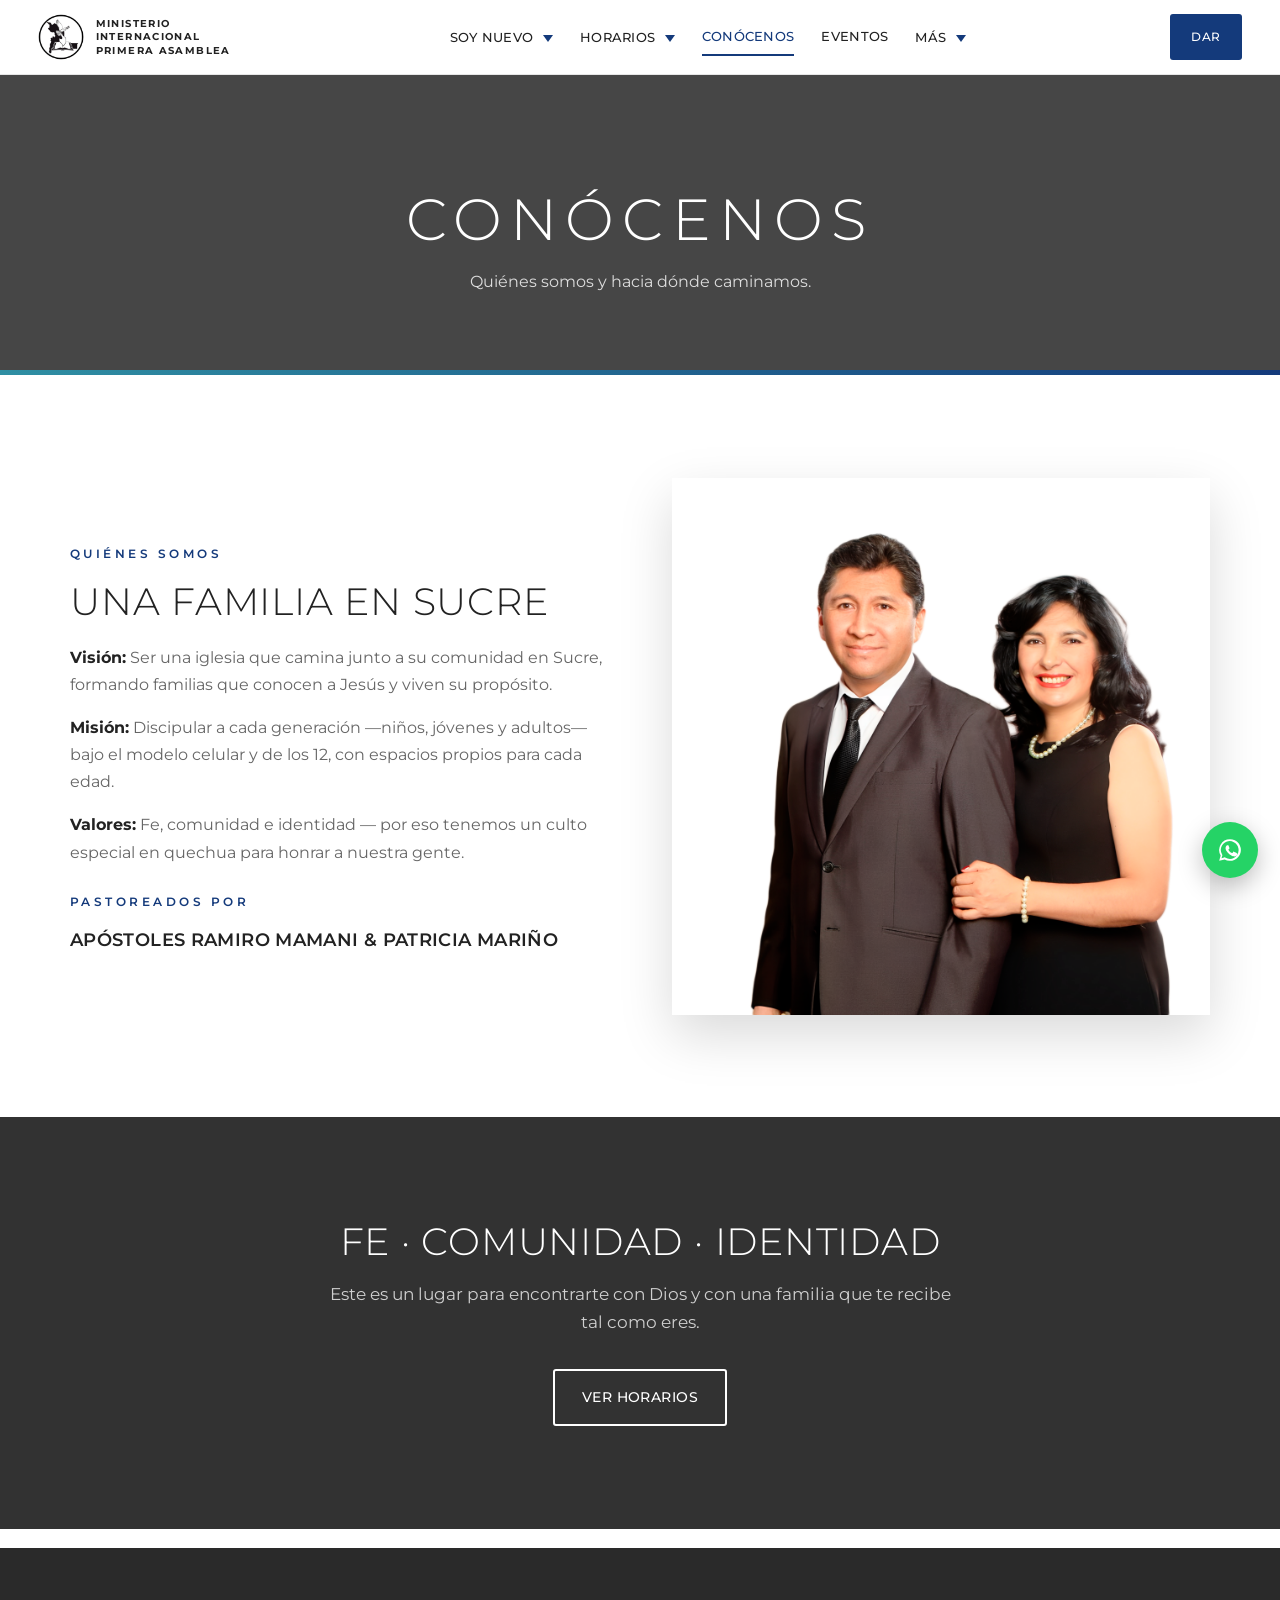
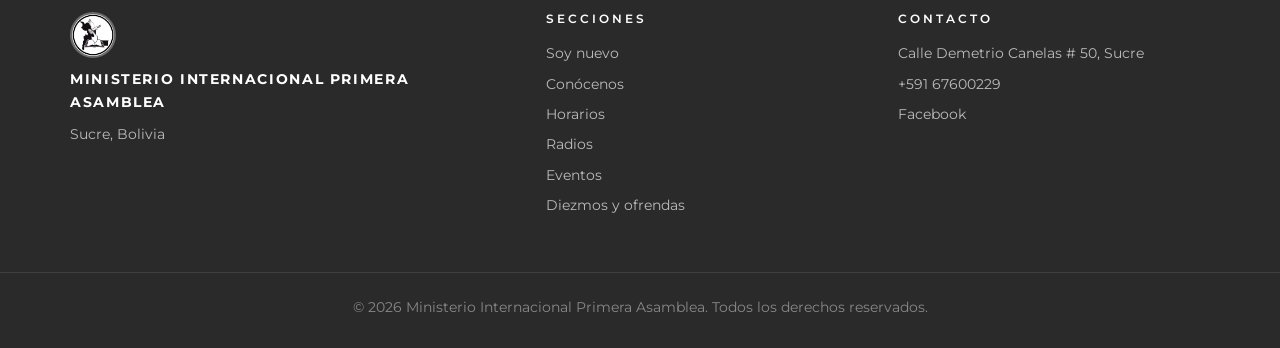
<file: sitio-web/conocenos.html>
<!DOCTYPE html>
<html lang="es">
<head>
<meta charset="UTF-8">
<meta name="viewport" content="width=device-width, initial-scale=1.0">
<title>Conócenos — MIPAM Sucre</title>
<meta name="description" content="Ministerio Internacional Primera Asamblea (MIPAM), Sucre - Bolivia.">
<link rel="preconnect" href="https://fonts.googleapis.com">
<link rel="preconnect" href="https://fonts.gstatic.com" crossorigin>
<link href="https://fonts.googleapis.com/css2?family=Montserrat:ital,wght@0,300;0,400;0,500;0,600;0,700;1,300&display=swap" rel="stylesheet">
<link rel="stylesheet" href="styles.css">
</head>
<body>

<header class="site-header" id="siteHeader">
  <div class="header-inner">
    <a href="index.html" class="brand">
      <img src="assets/img/logo.jpg" alt="Logo MIPAM" class="brand-logo">
      <span>MINISTERIO INTERNACIONAL PRIMERA ASAMBLEA</span>
    </a>
    <nav class="main-nav" id="mainNav">
      <div class="has-drop">
        <a href="conecta.html">Soy nuevo</a>
        <div class="drop">
          <a href="conecta.html">Da tu primer paso</a>
          <a href="conecta.html#oracion">Peticiones de oración</a>
          <a href="index.html#servir">Quiero servir</a>
          <a href="conecta.html#ubicacion">Ubicación</a>
        </div>
      </div>
      <div class="has-drop">
        <a href="horarios.html">Horarios</a>
        <div class="drop">
          <a href="horarios.html">Domingos</a>
          <a href="horarios.html">Miércoles y jueves</a>
          <a href="horarios.html#redes">Redes de sábado</a>
        </div>
      </div>
      <a href="conocenos.html" class="is-active">Conócenos</a>
      <a href="eventos.html">Eventos</a>
      <div class="has-drop">
        <a href="radios.html">Más</a>
        <div class="drop">
          <a href="radios.html">Radios en vivo</a>
          <a href="https://www.facebook.com/mipamsucre" target="_blank" rel="noopener">Facebook</a>
          <a href="diezmos.html">Diezmos y ofrendas</a>
        </div>
      </div>
    </nav>
    <div class="header-right">
      <a class="btn btn-primary btn-sm" href="diezmos.html">Dar</a>
      <button class="nav-toggle" id="navToggle" aria-label="Abrir menú" aria-expanded="false"><span></span><span></span><span></span></button>
    </div>
  </div>
</header>

<main>
<section class="page-hero"><div class="container"><h1>Conócenos</h1><p>Quiénes somos y hacia dónde caminamos.</p></div></section>

  <section class="section">
    <div class="container split">
      <div class="reveal">
        <p class="kicker">Quiénes somos</p>
        <h2>Una familia en Sucre</h2>
        <p><strong>Visión:</strong> Ser una iglesia que camina junto a su comunidad en Sucre, formando familias que conocen a Jesús y viven su propósito.</p>
        <p><strong>Misión:</strong> Discipular a cada generación —niños, jóvenes y adultos— bajo el modelo celular y de los 12, con espacios propios para cada edad.</p>
        <p><strong>Valores:</strong> Fe, comunidad e identidad — por eso tenemos un culto especial en quechua para honrar a nuestra gente.</p>
        <p class="kicker" style="margin-top:1.6rem">Pastoreados por</p>
        <h3>Apóstoles Ramiro Mamani &amp; Patricia Mariño</h3>
      </div>
      <div class="reveal"><img src="assets/img/pastores-ramiro-patricia.png" alt="Apóstoles Ramiro Mamani y Patricia Mariño"></div>
    </div>
  </section>
  <section class="section dark on-dark">
    <div class="container center reveal">
      <h2>Fe · Comunidad · Identidad</h2>
      <p class="lead">Este es un lugar para encontrarte con Dios y con una familia que te recibe tal como eres.</p>
      <p style="margin-top:2rem"><a href="horarios.html" class="btn btn-light">Ver horarios</a></p>
    </div>
  </section>
</main>

<footer class="site-footer">
  <div class="container footer-inner">
    <div class="footer-brand">
      <img src="assets/img/logo.jpg" alt="Logo MIPAM" class="brand-logo light">
      <span class="brand">Ministerio Internacional Primera Asamblea</span>
      <p>Sucre, Bolivia</p>
    </div>
    <div>
      <h4>Secciones</h4>
      <p><a href="conecta.html">Soy nuevo</a></p>
      <p><a href="conocenos.html">Conócenos</a></p>
      <p><a href="horarios.html">Horarios</a></p>
      <p><a href="radios.html">Radios</a></p>
      <p><a href="eventos.html">Eventos</a></p>
      <p><a href="diezmos.html">Diezmos y ofrendas</a></p>
    </div>
    <div>
      <h4>Contacto</h4>
      <p>Calle Demetrio Canelas # 50, Sucre</p>
      <p><a href="https://wa.me/59167600229" target="_blank" rel="noopener">+591 67600229</a></p>
      <p><a href="https://www.facebook.com/mipamsucre" target="_blank" rel="noopener">Facebook</a></p>
    </div>
  </div>
  <div class="footer-bottom">
    <p>&copy; <span id="year"></span> Ministerio Internacional Primera Asamblea. Todos los derechos reservados.</p>
  </div>
</footer>

<a class="whatsapp-float" href="https://wa.me/59167600229" target="_blank" rel="noopener" aria-label="WhatsApp"><svg viewBox="0 0 24 24" width="26" height="26" fill="currentColor"><path d="M17.5 14.4c-.3-.1-1.6-.8-1.8-.9-.2-.1-.4-.1-.6.1-.2.2-.6.9-.8 1.1-.1.2-.3.2-.5.1-1.4-.7-2.3-1.2-3.2-2.8-.2-.3 0-.4.2-.6.2-.2.4-.5.6-.7.2-.2.2-.4.1-.6-.1-.2-.6-1.5-.8-2-.2-.5-.4-.4-.6-.4-.2 0-.4 0-.6 0-.2 0-.5.1-.7.4-.2.3-.9 1-.9 2.3 0 1.3 1 2.6 1.1 2.8.1.2 1.9 2.9 4.6 4 2.7 1 2.7.7 3.2.6.5-.1 1.6-.6 1.8-1.2.2-.6.2-1.1.2-1.2-.1-.1-.3-.2-.6-.3z"/><path d="M12 2a10 10 0 0 0-8.6 15.1L2 22l5.1-1.3A10 10 0 1 0 12 2zm0 18.2c-1.6 0-3.1-.4-4.5-1.2l-.3-.2-3 .8.8-2.9-.2-.3a8.2 8.2 0 1 1 7.2 3.8z"/></svg></a>

<script src="main.js"></script>
</body>
</html>
</file>
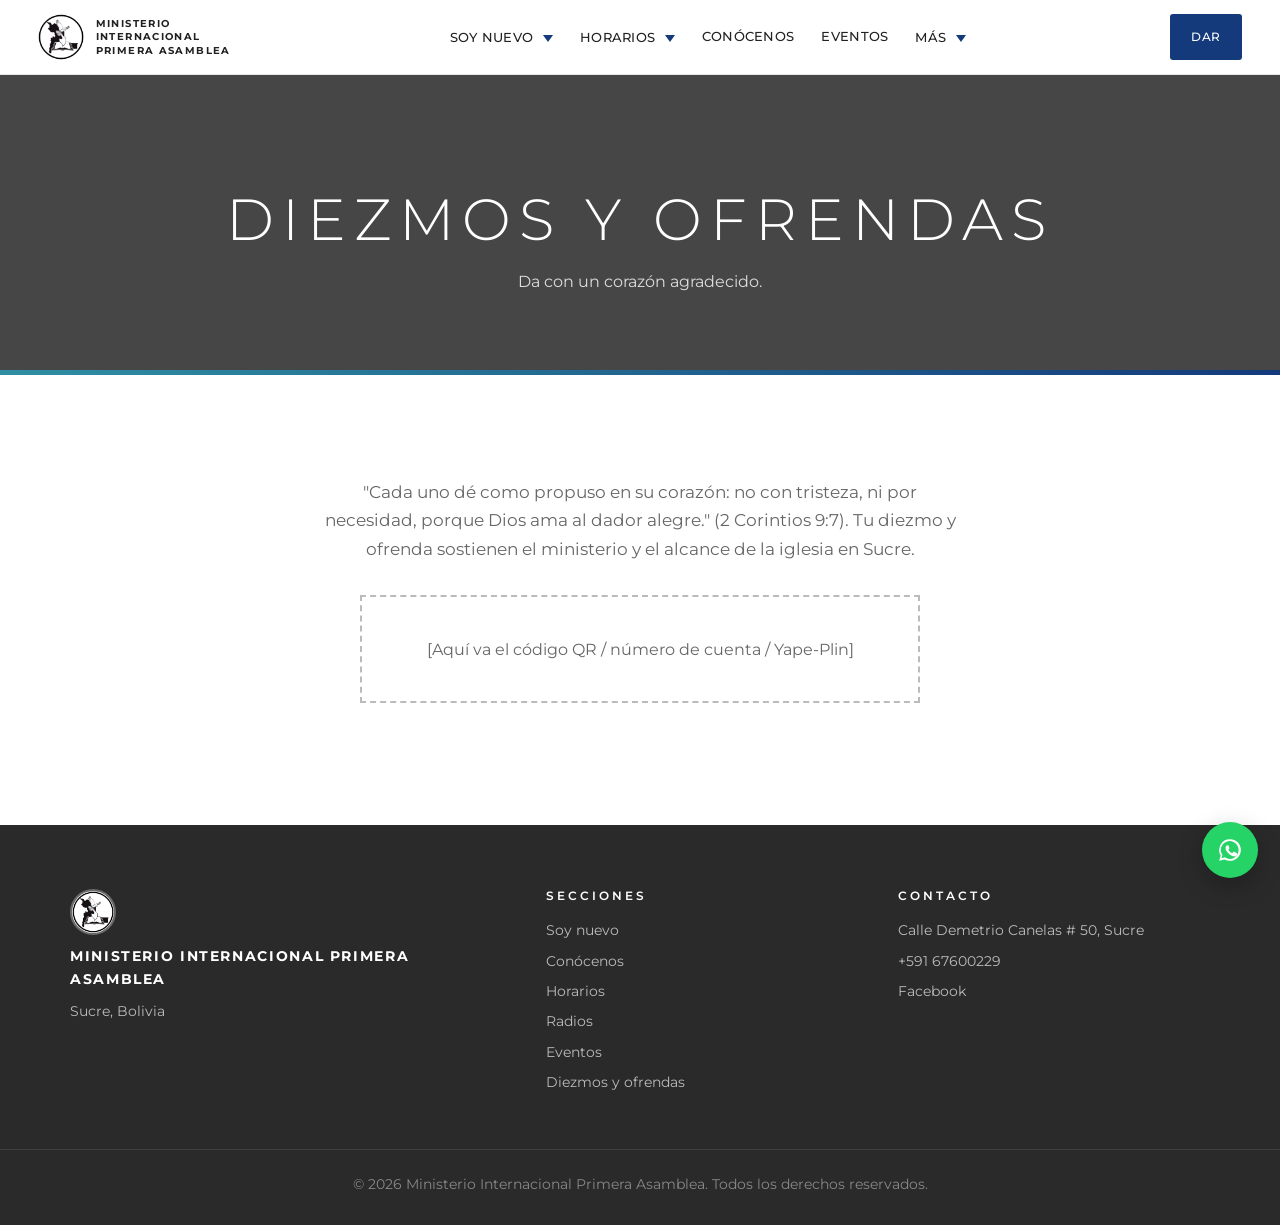
<file: sitio-web/diezmos.html>
<!DOCTYPE html>
<html lang="es">
<head>
<meta charset="UTF-8">
<meta name="viewport" content="width=device-width, initial-scale=1.0">
<title>Diezmos y ofrendas — MIPAM Sucre</title>
<meta name="description" content="Ministerio Internacional Primera Asamblea (MIPAM), Sucre - Bolivia.">
<link rel="preconnect" href="https://fonts.googleapis.com">
<link rel="preconnect" href="https://fonts.gstatic.com" crossorigin>
<link href="https://fonts.googleapis.com/css2?family=Montserrat:ital,wght@0,300;0,400;0,500;0,600;0,700;1,300&display=swap" rel="stylesheet">
<link rel="stylesheet" href="styles.css">
</head>
<body>

<header class="site-header" id="siteHeader">
  <div class="header-inner">
    <a href="index.html" class="brand">
      <img src="assets/img/logo.jpg" alt="Logo MIPAM" class="brand-logo">
      <span>MINISTERIO INTERNACIONAL PRIMERA ASAMBLEA</span>
    </a>
    <nav class="main-nav" id="mainNav">
      <div class="has-drop">
        <a href="conecta.html">Soy nuevo</a>
        <div class="drop">
          <a href="conecta.html">Da tu primer paso</a>
          <a href="conecta.html#oracion">Peticiones de oración</a>
          <a href="index.html#servir">Quiero servir</a>
          <a href="conecta.html#ubicacion">Ubicación</a>
        </div>
      </div>
      <div class="has-drop">
        <a href="horarios.html">Horarios</a>
        <div class="drop">
          <a href="horarios.html">Domingos</a>
          <a href="horarios.html">Miércoles y jueves</a>
          <a href="horarios.html#redes">Redes de sábado</a>
        </div>
      </div>
      <a href="conocenos.html">Conócenos</a>
      <a href="eventos.html">Eventos</a>
      <div class="has-drop">
        <a href="radios.html">Más</a>
        <div class="drop">
          <a href="radios.html">Radios en vivo</a>
          <a href="https://www.facebook.com/mipamsucre" target="_blank" rel="noopener">Facebook</a>
          <a href="diezmos.html">Diezmos y ofrendas</a>
        </div>
      </div>
    </nav>
    <div class="header-right">
      <a class="btn btn-primary btn-sm" href="diezmos.html">Dar</a>
      <button class="nav-toggle" id="navToggle" aria-label="Abrir menú" aria-expanded="false"><span></span><span></span><span></span></button>
    </div>
  </div>
</header>

<main>
<section class="page-hero"><div class="container"><h1>Diezmos y ofrendas</h1><p>Da con un corazón agradecido.</p></div></section>

  <section class="section">
    <div class="container center reveal">
      <p class="lead" style="margin-top:0">"Cada uno dé como propuso en su corazón: no con tristeza, ni por necesidad, porque Dios ama al dador alegre." (2 Corintios 9:7). Tu diezmo y ofrenda sostienen el ministerio y el alcance de la iglesia en Sucre.</p>
      <div class="placeholder-box">[Aquí va el código QR / número de cuenta / Yape-Plin]</div>
    </div>
  </section>
</main>

<footer class="site-footer">
  <div class="container footer-inner">
    <div class="footer-brand">
      <img src="assets/img/logo.jpg" alt="Logo MIPAM" class="brand-logo light">
      <span class="brand">Ministerio Internacional Primera Asamblea</span>
      <p>Sucre, Bolivia</p>
    </div>
    <div>
      <h4>Secciones</h4>
      <p><a href="conecta.html">Soy nuevo</a></p>
      <p><a href="conocenos.html">Conócenos</a></p>
      <p><a href="horarios.html">Horarios</a></p>
      <p><a href="radios.html">Radios</a></p>
      <p><a href="eventos.html">Eventos</a></p>
      <p><a href="diezmos.html">Diezmos y ofrendas</a></p>
    </div>
    <div>
      <h4>Contacto</h4>
      <p>Calle Demetrio Canelas # 50, Sucre</p>
      <p><a href="https://wa.me/59167600229" target="_blank" rel="noopener">+591 67600229</a></p>
      <p><a href="https://www.facebook.com/mipamsucre" target="_blank" rel="noopener">Facebook</a></p>
    </div>
  </div>
  <div class="footer-bottom">
    <p>&copy; <span id="year"></span> Ministerio Internacional Primera Asamblea. Todos los derechos reservados.</p>
  </div>
</footer>

<a class="whatsapp-float" href="https://wa.me/59167600229" target="_blank" rel="noopener" aria-label="WhatsApp"><svg viewBox="0 0 24 24" width="26" height="26" fill="currentColor"><path d="M17.5 14.4c-.3-.1-1.6-.8-1.8-.9-.2-.1-.4-.1-.6.1-.2.2-.6.9-.8 1.1-.1.2-.3.2-.5.1-1.4-.7-2.3-1.2-3.2-2.8-.2-.3 0-.4.2-.6.2-.2.4-.5.6-.7.2-.2.2-.4.1-.6-.1-.2-.6-1.5-.8-2-.2-.5-.4-.4-.6-.4-.2 0-.4 0-.6 0-.2 0-.5.1-.7.4-.2.3-.9 1-.9 2.3 0 1.3 1 2.6 1.1 2.8.1.2 1.9 2.9 4.6 4 2.7 1 2.7.7 3.2.6.5-.1 1.6-.6 1.8-1.2.2-.6.2-1.1.2-1.2-.1-.1-.3-.2-.6-.3z"/><path d="M12 2a10 10 0 0 0-8.6 15.1L2 22l5.1-1.3A10 10 0 1 0 12 2zm0 18.2c-1.6 0-3.1-.4-4.5-1.2l-.3-.2-3 .8.8-2.9-.2-.3a8.2 8.2 0 1 1 7.2 3.8z"/></svg></a>

<script src="main.js"></script>
</body>
</html>
</file>
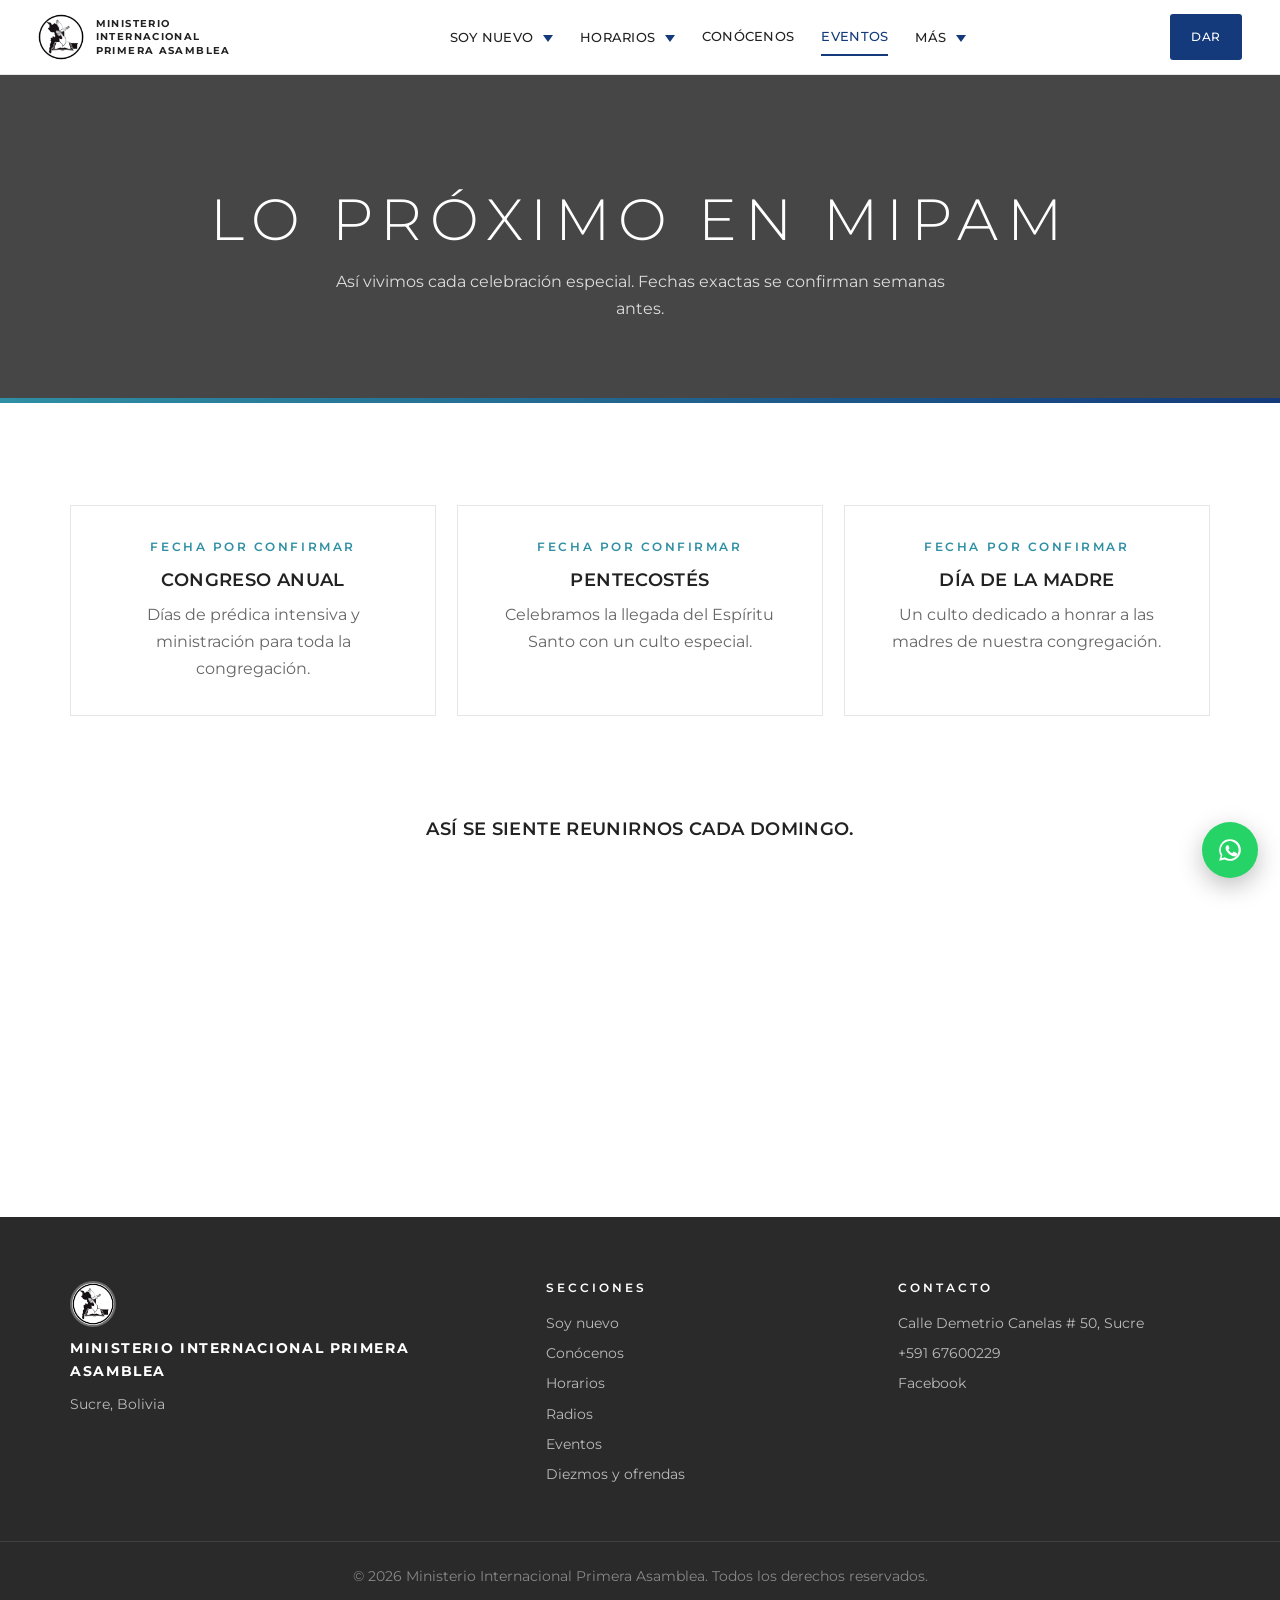
<file: sitio-web/eventos.html>
<!DOCTYPE html>
<html lang="es">
<head>
<meta charset="UTF-8">
<meta name="viewport" content="width=device-width, initial-scale=1.0">
<title>Eventos — MIPAM Sucre</title>
<meta name="description" content="Ministerio Internacional Primera Asamblea (MIPAM), Sucre - Bolivia.">
<link rel="preconnect" href="https://fonts.googleapis.com">
<link rel="preconnect" href="https://fonts.gstatic.com" crossorigin>
<link href="https://fonts.googleapis.com/css2?family=Montserrat:ital,wght@0,300;0,400;0,500;0,600;0,700;1,300&display=swap" rel="stylesheet">
<link rel="stylesheet" href="styles.css">
</head>
<body>

<header class="site-header" id="siteHeader">
  <div class="header-inner">
    <a href="index.html" class="brand">
      <img src="assets/img/logo.jpg" alt="Logo MIPAM" class="brand-logo">
      <span>MINISTERIO INTERNACIONAL PRIMERA ASAMBLEA</span>
    </a>
    <nav class="main-nav" id="mainNav">
      <div class="has-drop">
        <a href="conecta.html">Soy nuevo</a>
        <div class="drop">
          <a href="conecta.html">Da tu primer paso</a>
          <a href="conecta.html#oracion">Peticiones de oración</a>
          <a href="index.html#servir">Quiero servir</a>
          <a href="conecta.html#ubicacion">Ubicación</a>
        </div>
      </div>
      <div class="has-drop">
        <a href="horarios.html">Horarios</a>
        <div class="drop">
          <a href="horarios.html">Domingos</a>
          <a href="horarios.html">Miércoles y jueves</a>
          <a href="horarios.html#redes">Redes de sábado</a>
        </div>
      </div>
      <a href="conocenos.html">Conócenos</a>
      <a href="eventos.html" class="is-active">Eventos</a>
      <div class="has-drop">
        <a href="radios.html">Más</a>
        <div class="drop">
          <a href="radios.html">Radios en vivo</a>
          <a href="https://www.facebook.com/mipamsucre" target="_blank" rel="noopener">Facebook</a>
          <a href="diezmos.html">Diezmos y ofrendas</a>
        </div>
      </div>
    </nav>
    <div class="header-right">
      <a class="btn btn-primary btn-sm" href="diezmos.html">Dar</a>
      <button class="nav-toggle" id="navToggle" aria-label="Abrir menú" aria-expanded="false"><span></span><span></span><span></span></button>
    </div>
  </div>
</header>

<main>
<section class="page-hero"><div class="container"><h1>Lo próximo en MIPAM</h1><p>Así vivimos cada celebración especial. Fechas exactas se confirman semanas antes.</p></div></section>

  <section class="section">
    <div class="container">
      <div class="cards cards-3">
        <div class="card event-card reveal"><span class="card-top">Fecha por confirmar</span><h3>Congreso Anual</h3><p>Días de prédica intensiva y ministración para toda la congregación.</p></div>
        <div class="card event-card reveal"><span class="card-top">Fecha por confirmar</span><h3>Pentecostés</h3><p>Celebramos la llegada del Espíritu Santo con un culto especial.</p></div>
        <div class="card event-card reveal"><span class="card-top">Fecha por confirmar</span><h3>Día de la Madre</h3><p>Un culto dedicado a honrar a las madres de nuestra congregación.</p></div>
      </div>
    </div>
  </section>
  <section class="learn-grid"><div class="learn l2" style="grid-column:1/-1;min-height:380px;align-items:center;text-align:center;justify-content:center"><h3>Así se siente reunirnos cada domingo.</h3></div></section>
</main>

<footer class="site-footer">
  <div class="container footer-inner">
    <div class="footer-brand">
      <img src="assets/img/logo.jpg" alt="Logo MIPAM" class="brand-logo light">
      <span class="brand">Ministerio Internacional Primera Asamblea</span>
      <p>Sucre, Bolivia</p>
    </div>
    <div>
      <h4>Secciones</h4>
      <p><a href="conecta.html">Soy nuevo</a></p>
      <p><a href="conocenos.html">Conócenos</a></p>
      <p><a href="horarios.html">Horarios</a></p>
      <p><a href="radios.html">Radios</a></p>
      <p><a href="eventos.html">Eventos</a></p>
      <p><a href="diezmos.html">Diezmos y ofrendas</a></p>
    </div>
    <div>
      <h4>Contacto</h4>
      <p>Calle Demetrio Canelas # 50, Sucre</p>
      <p><a href="https://wa.me/59167600229" target="_blank" rel="noopener">+591 67600229</a></p>
      <p><a href="https://www.facebook.com/mipamsucre" target="_blank" rel="noopener">Facebook</a></p>
    </div>
  </div>
  <div class="footer-bottom">
    <p>&copy; <span id="year"></span> Ministerio Internacional Primera Asamblea. Todos los derechos reservados.</p>
  </div>
</footer>

<a class="whatsapp-float" href="https://wa.me/59167600229" target="_blank" rel="noopener" aria-label="WhatsApp"><svg viewBox="0 0 24 24" width="26" height="26" fill="currentColor"><path d="M17.5 14.4c-.3-.1-1.6-.8-1.8-.9-.2-.1-.4-.1-.6.1-.2.2-.6.9-.8 1.1-.1.2-.3.2-.5.1-1.4-.7-2.3-1.2-3.2-2.8-.2-.3 0-.4.2-.6.2-.2.4-.5.6-.7.2-.2.2-.4.1-.6-.1-.2-.6-1.5-.8-2-.2-.5-.4-.4-.6-.4-.2 0-.4 0-.6 0-.2 0-.5.1-.7.4-.2.3-.9 1-.9 2.3 0 1.3 1 2.6 1.1 2.8.1.2 1.9 2.9 4.6 4 2.7 1 2.7.7 3.2.6.5-.1 1.6-.6 1.8-1.2.2-.6.2-1.1.2-1.2-.1-.1-.3-.2-.6-.3z"/><path d="M12 2a10 10 0 0 0-8.6 15.1L2 22l5.1-1.3A10 10 0 1 0 12 2zm0 18.2c-1.6 0-3.1-.4-4.5-1.2l-.3-.2-3 .8.8-2.9-.2-.3a8.2 8.2 0 1 1 7.2 3.8z"/></svg></a>

<script src="main.js"></script>
</body>
</html>
</file>
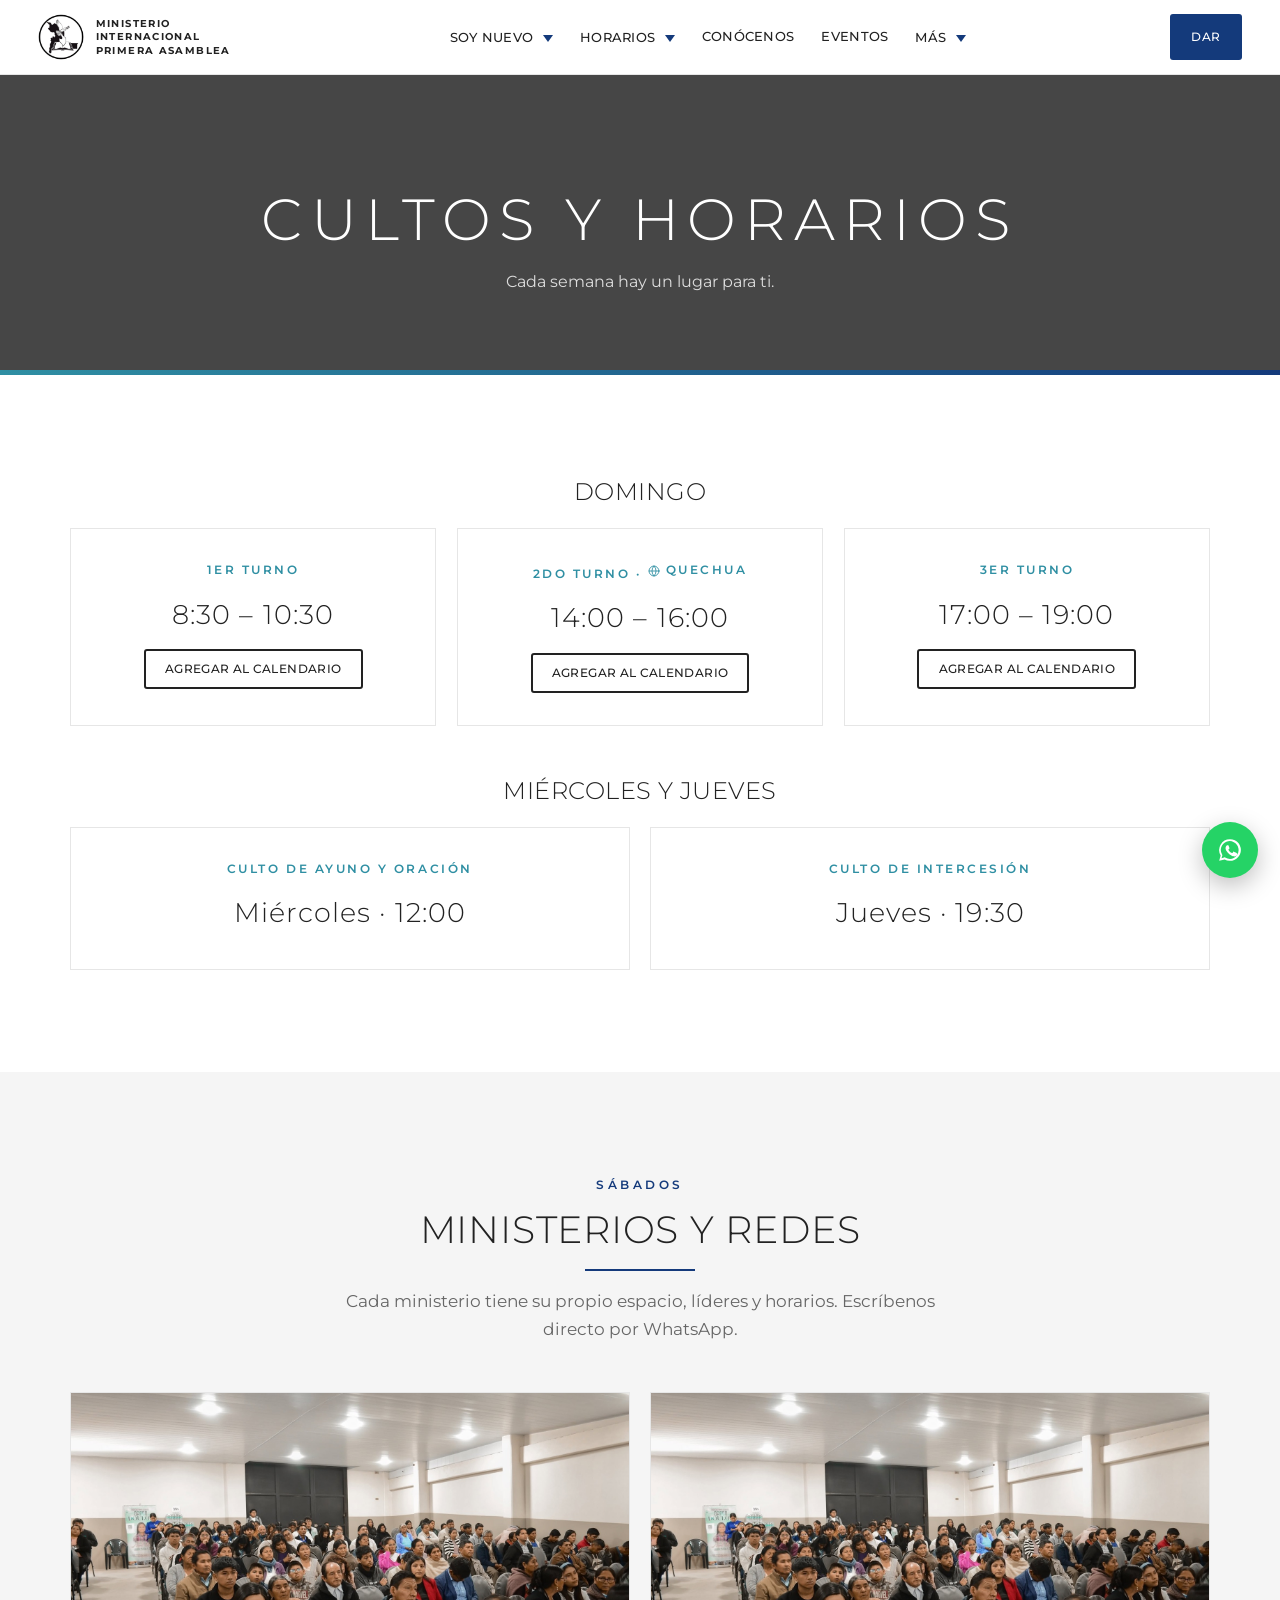
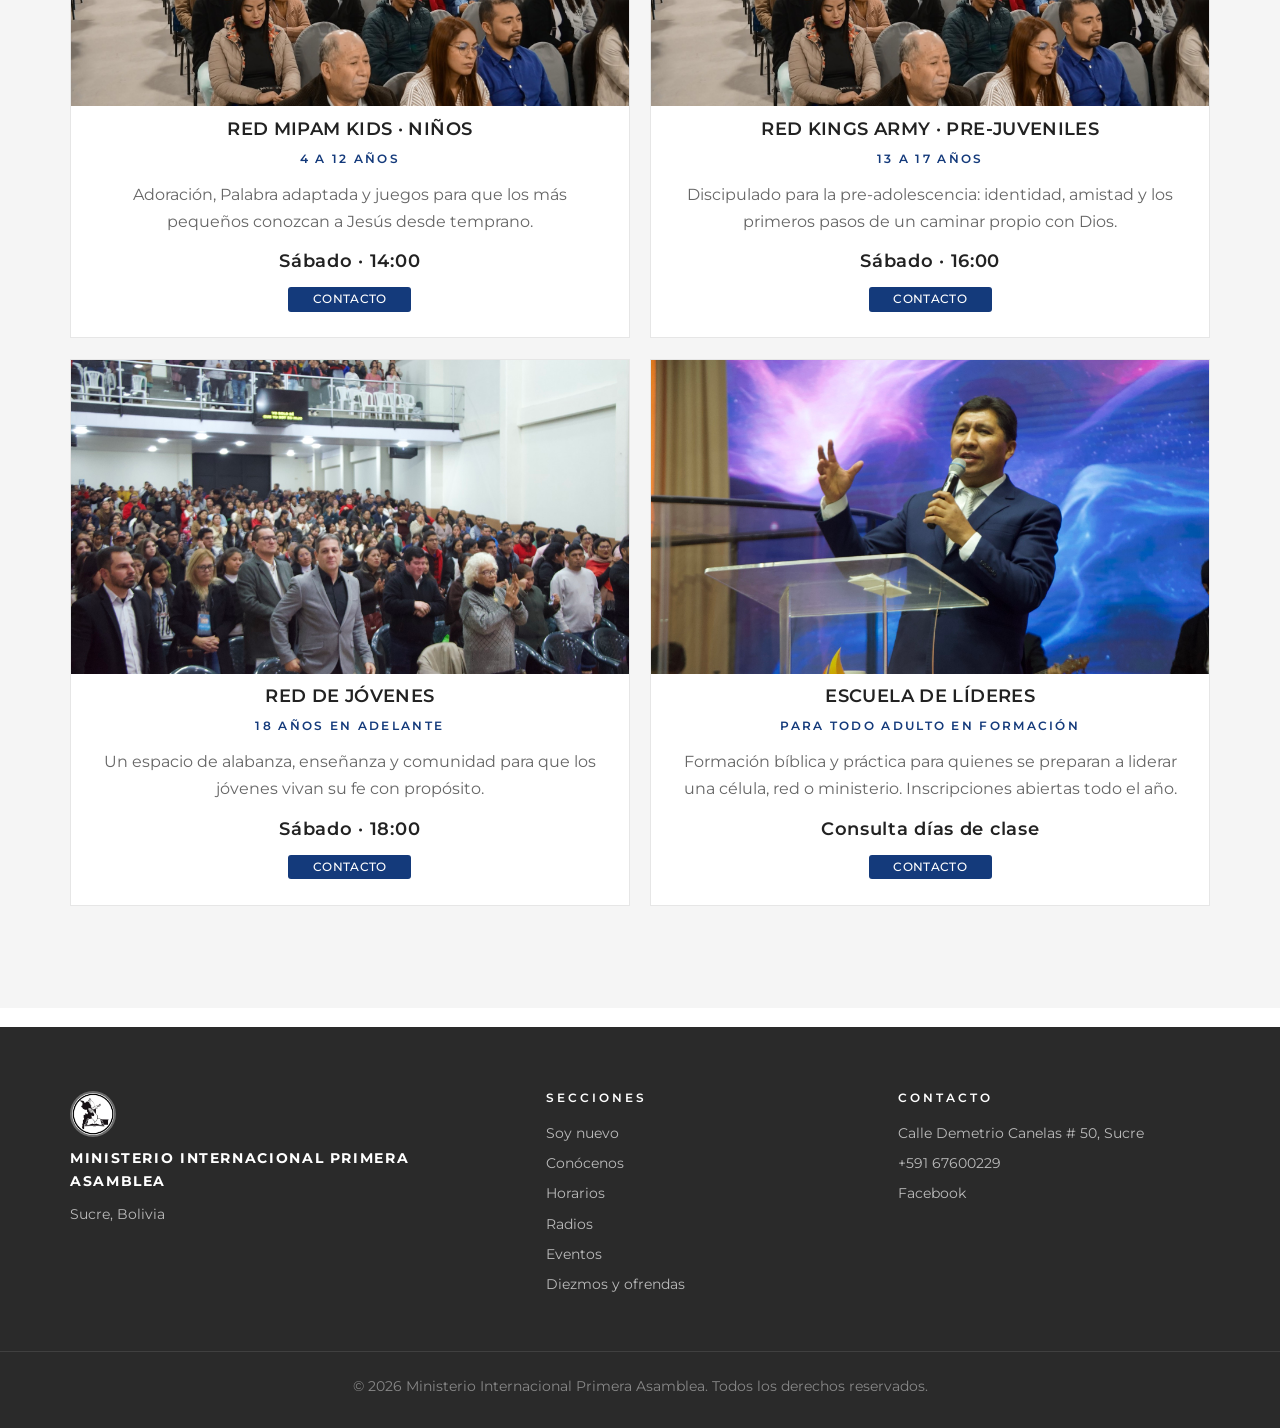
<file: sitio-web/horarios.html>
<!DOCTYPE html>
<html lang="es">
<head>
<meta charset="UTF-8">
<meta name="viewport" content="width=device-width, initial-scale=1.0">
<title>Horarios — MIPAM Sucre</title>
<meta name="description" content="Ministerio Internacional Primera Asamblea (MIPAM), Sucre - Bolivia.">
<link rel="preconnect" href="https://fonts.googleapis.com">
<link rel="preconnect" href="https://fonts.gstatic.com" crossorigin>
<link href="https://fonts.googleapis.com/css2?family=Montserrat:ital,wght@0,300;0,400;0,500;0,600;0,700;1,300&display=swap" rel="stylesheet">
<link rel="stylesheet" href="styles.css">
</head>
<body>

<header class="site-header" id="siteHeader">
  <div class="header-inner">
    <a href="index.html" class="brand">
      <img src="assets/img/logo.jpg" alt="Logo MIPAM" class="brand-logo">
      <span>MINISTERIO INTERNACIONAL PRIMERA ASAMBLEA</span>
    </a>
    <nav class="main-nav" id="mainNav">
      <div class="has-drop">
        <a href="conecta.html">Soy nuevo</a>
        <div class="drop">
          <a href="conecta.html">Da tu primer paso</a>
          <a href="conecta.html#oracion">Peticiones de oración</a>
          <a href="index.html#servir">Quiero servir</a>
          <a href="conecta.html#ubicacion">Ubicación</a>
        </div>
      </div>
      <div class="has-drop">
        <a href="horarios.html">Horarios</a>
        <div class="drop">
          <a href="horarios.html">Domingos</a>
          <a href="horarios.html">Miércoles y jueves</a>
          <a href="horarios.html#redes">Redes de sábado</a>
        </div>
      </div>
      <a href="conocenos.html">Conócenos</a>
      <a href="eventos.html">Eventos</a>
      <div class="has-drop">
        <a href="radios.html">Más</a>
        <div class="drop">
          <a href="radios.html">Radios en vivo</a>
          <a href="https://www.facebook.com/mipamsucre" target="_blank" rel="noopener">Facebook</a>
          <a href="diezmos.html">Diezmos y ofrendas</a>
        </div>
      </div>
    </nav>
    <div class="header-right">
      <a class="btn btn-primary btn-sm" href="diezmos.html">Dar</a>
      <button class="nav-toggle" id="navToggle" aria-label="Abrir menú" aria-expanded="false"><span></span><span></span><span></span></button>
    </div>
  </div>
</header>

<main>
<section class="page-hero"><div class="container"><h1>Cultos y horarios</h1><p>Cada semana hay un lugar para ti.</p></div></section>

  <section class="section">
    <div class="container">
      <h2 class="group-title reveal" data-lang="es" style="margin-top:0">Domingo</h2>
      <h2 class="group-title reveal" data-lang="qu" hidden style="margin-top:0">Intichaw</h2>
      <div class="cards cards-3">
        <div class="card reveal"><span class="card-top">1er turno</span><span class="card-big">8:30 – 10:30</span><button class="btn btn-outline btn-sm btn-cal" data-cal-title="Culto MIPAM - 1er turno" data-cal-time="08:30-10:30">Agregar al calendario</button></div>
        <div class="card reveal"><span class="card-top">2do turno · <span class="qu-tag"><svg viewBox="0 0 24 24" fill="none" stroke="currentColor" stroke-width="1.5" stroke-linecap="round" stroke-linejoin="round"><circle cx="12" cy="12" r="8.5"/><path d="M3.5 12h17M12 3.5a11.5 11.5 0 0 1 0 17M12 3.5a11.5 11.5 0 0 0 0 17"/></svg> Quechua</span></span><span class="card-big">14:00 – 16:00</span><button class="btn btn-outline btn-sm btn-cal" data-cal-title="Culto MIPAM - Quechua" data-cal-time="14:00-16:30">Agregar al calendario</button></div>
        <div class="card reveal"><span class="card-top">3er turno</span><span class="card-big">17:00 – 19:00</span><button class="btn btn-outline btn-sm btn-cal" data-cal-title="Culto MIPAM - 3er turno" data-cal-time="17:00-19:00">Agregar al calendario</button></div>
      </div>
      <h2 class="group-title reveal" data-lang="es">Miércoles y Jueves</h2>
      <h2 class="group-title reveal" data-lang="qu" hidden>Quyllur p'unchaw - Illapa p'unchaw</h2>
      <div class="cards cards-2">
        <div class="card reveal"><span class="card-top">Culto de Ayuno y Oración</span><span class="card-big">Miércoles · 12:00</span></div>
        <div class="card reveal"><span class="card-top">Culto de Intercesión</span><span class="card-big">Jueves · 19:30</span></div>
      </div>
    </div>
  </section>
  <section class="section alt" id="redes">
    <div class="container">
      <div class="section-head reveal">
        <p class="kicker">Sábados</p>
        <h2 data-lang="es">Ministerios y Redes</h2>
        <h2 data-lang="qu" hidden>Sábadupi · Redes</h2>
        <p class="lead">Cada ministerio tiene su propio espacio, líderes y horarios. Escríbenos directo por WhatsApp.</p>
      </div>
      <div class="cards cards-2">
        <div class="card ministry-card reveal"><img src="assets/img/congregacion-culto.jpg" alt="Red de Niños MIPAM" class="ministry-photo"><h3>Red MIPAM KIDS · Niños</h3><p class="ministry-age">4 a 12 años</p><p>Adoración, Palabra adaptada y juegos para que los más pequeños conozcan a Jesús desde temprano.</p><span class="card-big small">Sábado · 14:00</span><a href="https://wa.me/59168660002" target="_blank" rel="noopener" class="btn btn-primary btn-sm">Contacto</a></div>
        <div class="card ministry-card reveal"><img src="assets/img/congregacion-culto.jpg" alt="Red de Pre-juveniles MIPAM" class="ministry-photo"><h3>Red KINGS ARMY · Pre-juveniles</h3><p class="ministry-age">13 a 17 años</p><p>Discipulado para la pre-adolescencia: identidad, amistad y los primeros pasos de un caminar propio con Dios.</p><span class="card-big small">Sábado · 16:00</span><a href="https://wa.me/59178667936" target="_blank" rel="noopener" class="btn btn-primary btn-sm">Contacto</a></div>
        <div class="card ministry-card reveal"><img src="assets/img/auditorio-lleno.jpg" alt="Red de Jóvenes MIPAM" class="ministry-photo"><h3>Red de Jóvenes</h3><p class="ministry-age">18 años en adelante</p><p>Un espacio de alabanza, enseñanza y comunidad para que los jóvenes vivan su fe con propósito.</p><span class="card-big small">Sábado · 18:00</span><a href="https://wa.me/59173448778" target="_blank" rel="noopener" class="btn btn-primary btn-sm">Contacto</a></div>
        <div class="card ministry-card reveal"><img src="assets/img/apostol-mensaje.jpg" alt="Escuela de Líderes MIPAM" class="ministry-photo"><h3>Escuela de Líderes</h3><p class="ministry-age">Para todo adulto en formación</p><p>Formación bíblica y práctica para quienes se preparan a liderar una célula, red o ministerio. Inscripciones abiertas todo el año.</p><span class="card-big small">Consulta días de clase</span><a href="https://wa.me/59167600229" target="_blank" rel="noopener" class="btn btn-primary btn-sm">Contacto</a></div>
      </div>
    </div>
  </section>
</main>

<footer class="site-footer">
  <div class="container footer-inner">
    <div class="footer-brand">
      <img src="assets/img/logo.jpg" alt="Logo MIPAM" class="brand-logo light">
      <span class="brand">Ministerio Internacional Primera Asamblea</span>
      <p>Sucre, Bolivia</p>
    </div>
    <div>
      <h4>Secciones</h4>
      <p><a href="conecta.html">Soy nuevo</a></p>
      <p><a href="conocenos.html">Conócenos</a></p>
      <p><a href="horarios.html">Horarios</a></p>
      <p><a href="radios.html">Radios</a></p>
      <p><a href="eventos.html">Eventos</a></p>
      <p><a href="diezmos.html">Diezmos y ofrendas</a></p>
    </div>
    <div>
      <h4>Contacto</h4>
      <p>Calle Demetrio Canelas # 50, Sucre</p>
      <p><a href="https://wa.me/59167600229" target="_blank" rel="noopener">+591 67600229</a></p>
      <p><a href="https://www.facebook.com/mipamsucre" target="_blank" rel="noopener">Facebook</a></p>
    </div>
  </div>
  <div class="footer-bottom">
    <p>&copy; <span id="year"></span> Ministerio Internacional Primera Asamblea. Todos los derechos reservados.</p>
  </div>
</footer>

<a class="whatsapp-float" href="https://wa.me/59167600229" target="_blank" rel="noopener" aria-label="WhatsApp"><svg viewBox="0 0 24 24" width="26" height="26" fill="currentColor"><path d="M17.5 14.4c-.3-.1-1.6-.8-1.8-.9-.2-.1-.4-.1-.6.1-.2.2-.6.9-.8 1.1-.1.2-.3.2-.5.1-1.4-.7-2.3-1.2-3.2-2.8-.2-.3 0-.4.2-.6.2-.2.4-.5.6-.7.2-.2.2-.4.1-.6-.1-.2-.6-1.5-.8-2-.2-.5-.4-.4-.6-.4-.2 0-.4 0-.6 0-.2 0-.5.1-.7.4-.2.3-.9 1-.9 2.3 0 1.3 1 2.6 1.1 2.8.1.2 1.9 2.9 4.6 4 2.7 1 2.7.7 3.2.6.5-.1 1.6-.6 1.8-1.2.2-.6.2-1.1.2-1.2-.1-.1-.3-.2-.6-.3z"/><path d="M12 2a10 10 0 0 0-8.6 15.1L2 22l5.1-1.3A10 10 0 1 0 12 2zm0 18.2c-1.6 0-3.1-.4-4.5-1.2l-.3-.2-3 .8.8-2.9-.2-.3a8.2 8.2 0 1 1 7.2 3.8z"/></svg></a>

<script src="main.js"></script>
</body>
</html>
</file>
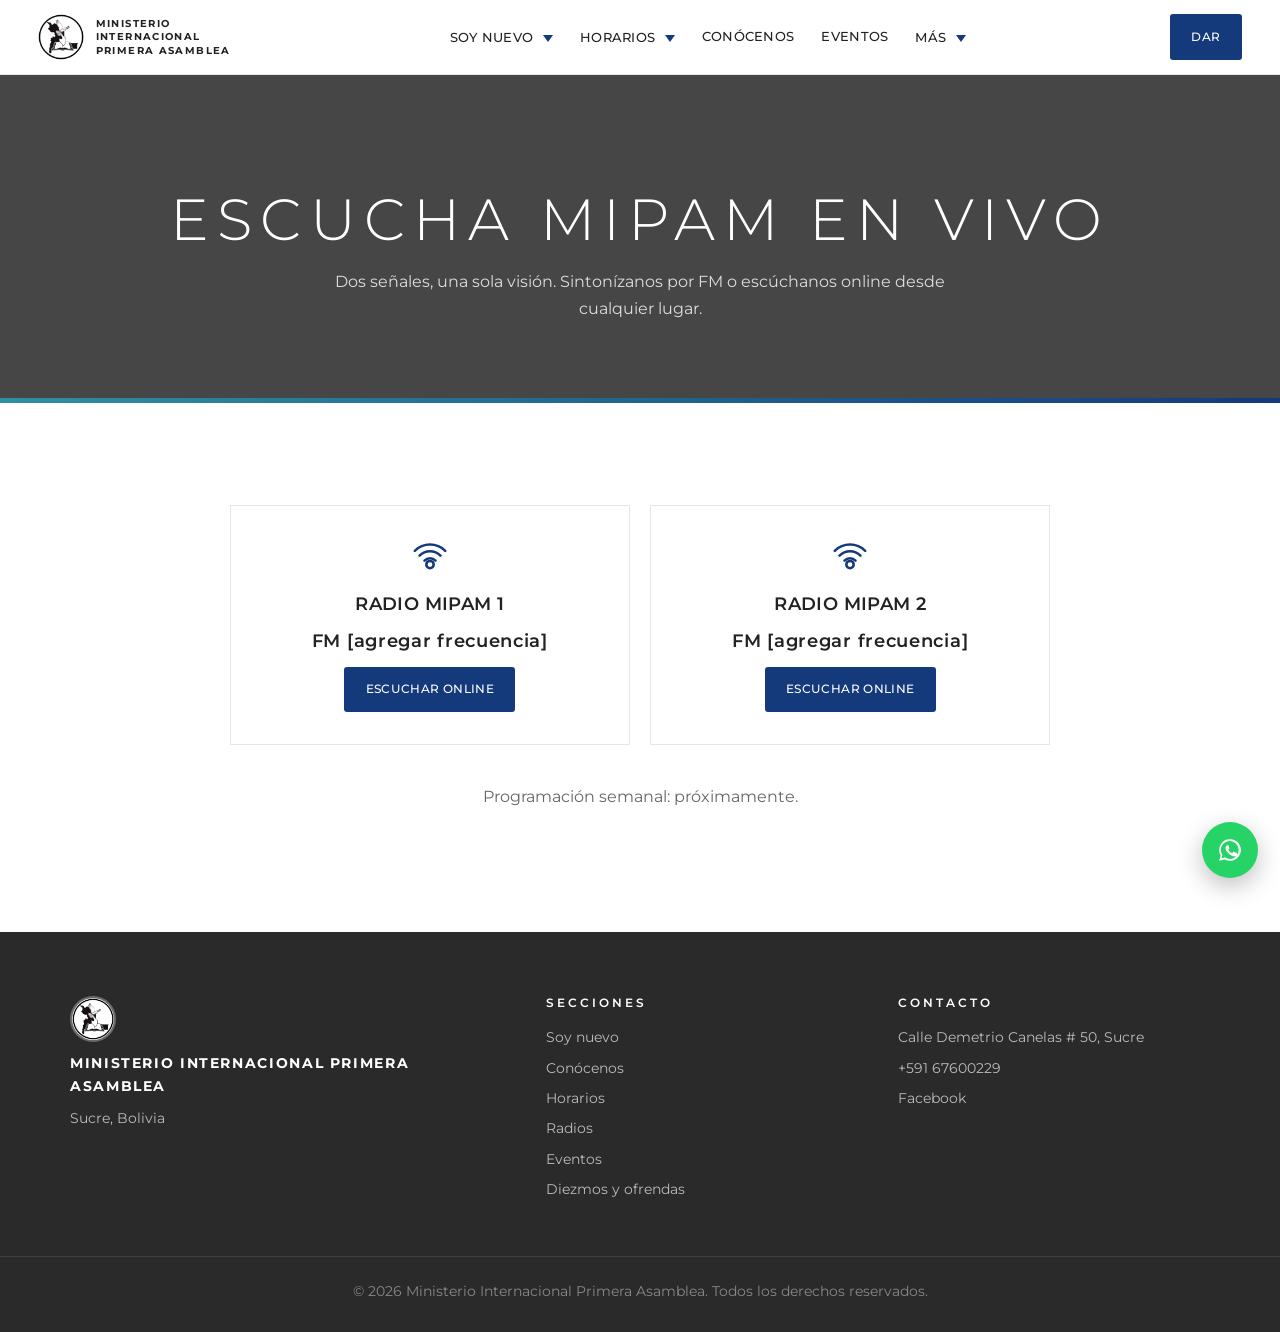
<file: sitio-web/radios.html>
<!DOCTYPE html>
<html lang="es">
<head>
<meta charset="UTF-8">
<meta name="viewport" content="width=device-width, initial-scale=1.0">
<title>Radios — MIPAM Sucre</title>
<meta name="description" content="Ministerio Internacional Primera Asamblea (MIPAM), Sucre - Bolivia.">
<link rel="preconnect" href="https://fonts.googleapis.com">
<link rel="preconnect" href="https://fonts.gstatic.com" crossorigin>
<link href="https://fonts.googleapis.com/css2?family=Montserrat:ital,wght@0,300;0,400;0,500;0,600;0,700;1,300&display=swap" rel="stylesheet">
<link rel="stylesheet" href="styles.css">
</head>
<body>

<header class="site-header" id="siteHeader">
  <div class="header-inner">
    <a href="index.html" class="brand">
      <img src="assets/img/logo.jpg" alt="Logo MIPAM" class="brand-logo">
      <span>MINISTERIO INTERNACIONAL PRIMERA ASAMBLEA</span>
    </a>
    <nav class="main-nav" id="mainNav">
      <div class="has-drop">
        <a href="conecta.html">Soy nuevo</a>
        <div class="drop">
          <a href="conecta.html">Da tu primer paso</a>
          <a href="conecta.html#oracion">Peticiones de oración</a>
          <a href="index.html#servir">Quiero servir</a>
          <a href="conecta.html#ubicacion">Ubicación</a>
        </div>
      </div>
      <div class="has-drop">
        <a href="horarios.html">Horarios</a>
        <div class="drop">
          <a href="horarios.html">Domingos</a>
          <a href="horarios.html">Miércoles y jueves</a>
          <a href="horarios.html#redes">Redes de sábado</a>
        </div>
      </div>
      <a href="conocenos.html">Conócenos</a>
      <a href="eventos.html">Eventos</a>
      <div class="has-drop">
        <a href="radios.html">Más</a>
        <div class="drop">
          <a href="radios.html">Radios en vivo</a>
          <a href="https://www.facebook.com/mipamsucre" target="_blank" rel="noopener">Facebook</a>
          <a href="diezmos.html">Diezmos y ofrendas</a>
        </div>
      </div>
    </nav>
    <div class="header-right">
      <a class="btn btn-primary btn-sm" href="diezmos.html">Dar</a>
      <button class="nav-toggle" id="navToggle" aria-label="Abrir menú" aria-expanded="false"><span></span><span></span><span></span></button>
    </div>
  </div>
</header>

<main>
<section class="page-hero"><div class="container"><h1>Escucha MIPAM en vivo</h1><p>Dos señales, una sola visión. Sintonízanos por FM o escúchanos online desde cualquier lugar.</p></div></section>

  <section class="section">
    <div class="container">
      <div class="cards cards-2" style="max-width:820px;margin:0 auto"><div class="card reveal"><svg width="44" height="44" style="color:var(--coral)" viewBox="0 0 24 24" fill="none" stroke="currentColor" stroke-width="1.4" stroke-linecap="round" stroke-linejoin="round"><circle cx="12" cy="14.5" r="2"/><path d="M9 12.3a4.2 4.2 0 0 1 6 0M6.3 9.6a8 8 0 0 1 11.4 0M3.7 7a11.8 11.8 0 0 1 16.6 0"/></svg><h3>Radio MIPAM 1</h3><span class="card-big small">FM [agregar frecuencia]</span><a href="https://radio.mipam12.com" target="_blank" rel="noopener" class="btn btn-primary btn-sm">Escuchar online</a></div><div class="card reveal"><svg width="44" height="44" style="color:var(--coral)" viewBox="0 0 24 24" fill="none" stroke="currentColor" stroke-width="1.4" stroke-linecap="round" stroke-linejoin="round"><circle cx="12" cy="14.5" r="2"/><path d="M9 12.3a4.2 4.2 0 0 1 6 0M6.3 9.6a8 8 0 0 1 11.4 0M3.7 7a11.8 11.8 0 0 1 16.6 0"/></svg><h3>Radio MIPAM 2</h3><span class="card-big small">FM [agregar frecuencia]</span><a href="https://radio.mipam12.com" target="_blank" rel="noopener" class="btn btn-primary btn-sm">Escuchar online</a></div></div>
      <p class="center reveal" style="margin-top:2.4rem">Programación semanal: próximamente.</p>
    </div>
  </section>
</main>

<footer class="site-footer">
  <div class="container footer-inner">
    <div class="footer-brand">
      <img src="assets/img/logo.jpg" alt="Logo MIPAM" class="brand-logo light">
      <span class="brand">Ministerio Internacional Primera Asamblea</span>
      <p>Sucre, Bolivia</p>
    </div>
    <div>
      <h4>Secciones</h4>
      <p><a href="conecta.html">Soy nuevo</a></p>
      <p><a href="conocenos.html">Conócenos</a></p>
      <p><a href="horarios.html">Horarios</a></p>
      <p><a href="radios.html">Radios</a></p>
      <p><a href="eventos.html">Eventos</a></p>
      <p><a href="diezmos.html">Diezmos y ofrendas</a></p>
    </div>
    <div>
      <h4>Contacto</h4>
      <p>Calle Demetrio Canelas # 50, Sucre</p>
      <p><a href="https://wa.me/59167600229" target="_blank" rel="noopener">+591 67600229</a></p>
      <p><a href="https://www.facebook.com/mipamsucre" target="_blank" rel="noopener">Facebook</a></p>
    </div>
  </div>
  <div class="footer-bottom">
    <p>&copy; <span id="year"></span> Ministerio Internacional Primera Asamblea. Todos los derechos reservados.</p>
  </div>
</footer>

<a class="whatsapp-float" href="https://wa.me/59167600229" target="_blank" rel="noopener" aria-label="WhatsApp"><svg viewBox="0 0 24 24" width="26" height="26" fill="currentColor"><path d="M17.5 14.4c-.3-.1-1.6-.8-1.8-.9-.2-.1-.4-.1-.6.1-.2.2-.6.9-.8 1.1-.1.2-.3.2-.5.1-1.4-.7-2.3-1.2-3.2-2.8-.2-.3 0-.4.2-.6.2-.2.4-.5.6-.7.2-.2.2-.4.1-.6-.1-.2-.6-1.5-.8-2-.2-.5-.4-.4-.6-.4-.2 0-.4 0-.6 0-.2 0-.5.1-.7.4-.2.3-.9 1-.9 2.3 0 1.3 1 2.6 1.1 2.8.1.2 1.9 2.9 4.6 4 2.7 1 2.7.7 3.2.6.5-.1 1.6-.6 1.8-1.2.2-.6.2-1.1.2-1.2-.1-.1-.3-.2-.6-.3z"/><path d="M12 2a10 10 0 0 0-8.6 15.1L2 22l5.1-1.3A10 10 0 1 0 12 2zm0 18.2c-1.6 0-3.1-.4-4.5-1.2l-.3-.2-3 .8.8-2.9-.2-.3a8.2 8.2 0 1 1 7.2 3.8z"/></svg></a>

<script src="main.js"></script>
</body>
</html>
</file>
<file: styles.css>
:root{
  --teal:#2f8fa3;
  --teal-light:#5aa5b5;
  --coral:#143a7b;
  --coral-dark:#0c2a5e;
  --char:#464646;
  --char-2:#383838;
  --char-3:#323232;
  --ink:#222;
  --gray:#666;
  --line:#e6e6e6;
  --bg-alt:#f5f5f5;
  --white:#fff;
  --ease:cubic-bezier(.22,.61,.36,1);
  --font:"Montserrat",-apple-system,BlinkMacSystemFont,"Segoe UI",sans-serif;
}
*{box-sizing:border-box;margin:0;padding:0}
html{scroll-behavior:smooth}
body{overflow-x:clip;font-family:var(--font);color:var(--gray);background:var(--white);line-height:1.7;font-size:16px;-webkit-font-smoothing:antialiased}
img{max-width:100%;display:block}
a{color:inherit;text-decoration:none}
button{font-family:inherit;cursor:pointer}
[hidden]{display:none!important}
.container{width:min(1140px,92%);margin:0 auto}
.center{text-align:center}

/* ---------- Tipografía ---------- */
h1,h2,h3,h4{font-family:var(--font);color:var(--ink);line-height:1.15;text-transform:uppercase;letter-spacing:.02em}
h2{font-size:clamp(1.8rem,3.4vw,2.4rem);font-weight:300}
h3{font-size:1.15rem;font-weight:600}
.on-dark h2,.on-dark h3,.on-dark h4{color:#fff}
.kicker{font-size:.78rem;font-weight:600;letter-spacing:.28em;text-transform:uppercase;color:var(--coral);margin-bottom:.8rem}
.lead{font-size:1.05rem;max-width:640px;margin:1rem auto 0}
.section{padding:clamp(3.5rem,8vw,6.5rem) 0}
.section.alt{background:var(--bg-alt)}
.section.dark{background:var(--char-3);color:#cfcfcf}
.section-head{text-align:center;margin-bottom:3rem}

/* ---------- Botones ---------- */
.btn{display:inline-flex;align-items:center;gap:.5rem;padding:.95rem 1.7rem;font-size:.85rem;font-weight:500;letter-spacing:.03em;text-transform:uppercase;border:2px solid transparent;border-radius:3px;transition:background .3s var(--ease),color .3s var(--ease),border-color .3s var(--ease),transform .3s var(--ease)}
.btn:hover{transform:translateY(-2px)}
.btn-primary{background:var(--coral);color:#fff}
.btn-primary:hover{background:var(--coral-dark)}
.btn-outline{border-color:var(--ink);color:var(--ink);background:transparent}
.btn-outline:hover{background:var(--ink);color:#fff}
.btn-light{border-color:#fff;color:#fff;background:transparent}
.btn-light:hover{background:#fff;color:var(--ink)}
.btn-sm{padding:.65rem 1.2rem;font-size:.75rem}

/* ---------- Header ---------- */
.site-header{position:fixed;inset:0 0 auto 0;z-index:100;background:#fff;box-shadow:0 1px 0 var(--line);transition:box-shadow .3s}
.site-header.is-scrolled{box-shadow:0 4px 20px rgba(0,0,0,.08)}
.header-inner{width:min(1240px,94%);margin:0 auto;height:74px;display:flex;align-items:center;justify-content:space-between;gap:1.5rem}
.brand{display:flex;align-items:center;gap:.7rem;flex-shrink:0}
.brand-logo{width:46px;height:46px;border-radius:50%;object-fit:cover}
.brand span{font-size:.62rem;font-weight:700;letter-spacing:.14em;color:var(--ink);line-height:1.35;max-width:150px}
.main-nav{display:flex;align-items:center;gap:1.7rem}
.main-nav>a,.has-drop>a{font-size:.82rem;font-weight:500;letter-spacing:.02em;text-transform:uppercase;color:var(--ink);padding:.4rem 0;border-bottom:2px solid transparent;transition:color .25s,border-color .25s}
.main-nav>a:hover,.has-drop>a:hover,.main-nav>a.is-active{color:var(--coral);border-color:var(--coral)}
.has-drop{position:relative}
.has-drop>a::after{content:"";display:inline-block;margin-left:.6rem;border:5px solid transparent;border-top:7px solid var(--coral);border-bottom:0;vertical-align:middle}
.drop{position:absolute;top:100%;left:-1rem;min-width:220px;background:#fff;box-shadow:0 12px 30px rgba(0,0,0,.12);padding:.6rem 0;opacity:0;visibility:hidden;transform:translateY(8px);transition:all .25s var(--ease)}
.has-drop:hover .drop,.has-drop:focus-within .drop{opacity:1;visibility:visible;transform:none}
.drop a{display:block;padding:.6rem 1.3rem;font-size:.8rem;font-weight:500;letter-spacing:.03em;text-transform:uppercase;color:var(--ink)}
.drop a:hover{background:var(--bg-alt);color:var(--coral)}
.header-right{display:flex;align-items:center;gap:1rem}
.lang-toggle{background:none;border:1px solid var(--line);padding:.4rem .8rem;font-size:.66rem;font-weight:600;letter-spacing:.08em;text-transform:uppercase;color:var(--gray)}
.lang-toggle:hover{border-color:var(--coral);color:var(--coral)}
.nav-toggle{display:none;width:44px;height:44px;background:none;border:0;position:relative}
.nav-toggle span{position:absolute;left:10px;right:10px;height:2px;background:var(--ink);transition:transform .3s,opacity .3s}
.nav-toggle span:nth-child(1){top:14px}.nav-toggle span:nth-child(2){top:21px}.nav-toggle span:nth-child(3){top:28px}
.nav-toggle[aria-expanded="true"] span:nth-child(1){transform:translateY(7px) rotate(45deg)}
.nav-toggle[aria-expanded="true"] span:nth-child(2){opacity:0}
.nav-toggle[aria-expanded="true"] span:nth-child(3){transform:translateY(-7px) rotate(-45deg)}

/* ---------- Hero ---------- */
main{padding-top:74px}
.hero{position:relative;height:clamp(520px,78vh,720px);display:flex;align-items:flex-end;color:#fff;overflow:hidden;background:#111;border-radius:0 0 18px 18px}
.hero-bg{position:absolute;inset:0;width:100%;height:100%;object-fit:cover;object-position:center 25%;animation:kb 22s ease-in-out infinite alternate}
@keyframes kb{from{transform:scale(1)}to{transform:scale(1.07)}}
.hero-shade{position:absolute;inset:0;background:linear-gradient(180deg,rgba(0,0,0,.15),rgba(0,0,0,.72))}
.hero-inner{position:relative;width:min(860px,88%);margin:0 auto;padding-bottom:150px}
.hero h1{color:#fff;font-weight:300;font-size:clamp(1.9rem,5.2vw,3.4rem);letter-spacing:.02em;line-height:1.1}
.hero h1 b{font-weight:700}
.hero p{margin-top:1rem;color:#eee;font-size:1rem;max-width:520px}

/* ---------- Tarjetas escalonadas ---------- */
.pillars{position:relative;z-index:2;margin-top:-118px}
.pillars-grid{width:min(860px,88%);margin:0 auto;display:grid;grid-template-columns:repeat(4,minmax(0,1fr));gap:1.5rem;align-items:start}
.pillar{padding:1.4rem 1.2rem;color:#fff;display:flex;align-items:flex-end;min-height:270px;font-weight:700;font-size:1.3rem;line-height:1.2;text-transform:uppercase;transition:transform .4s var(--ease)}
.pillar:hover{transform:translateY(-6px)}
.pillar:nth-child(1){background:linear-gradient(160deg,#3a9db0,#2b7f92 60%,#246f80)}
.pillar:nth-child(2){background:linear-gradient(160deg,#5aa5b5,#84a6a6 55%,#6f8d8d);min-height:270px}
.pillar:nth-child(3){background:linear-gradient(160deg,#8797ad,#4a6b9c 60%,#2f508a);min-height:300px}
.pillar:nth-child(4){background:linear-gradient(160deg,#2f62b0,#143a7b 60%,#0c2a5e);min-height:300px}

/* ---------- Bienvenida ---------- */
.welcome{padding:clamp(3rem,7vw,5rem) 0;text-align:center}
.welcome .container{max-width:760px}
.title-line{font-size:clamp(1.8rem,4vw,2.5rem);font-weight:700;letter-spacing:.02em;color:var(--ink);text-transform:uppercase}
.title-line::after,.section-head h2::after,.wlr h2::after{content:"";display:block;width:110px;height:2px;background:var(--coral);margin:1rem auto 0}
.welcome p{margin:1.6rem 0 2rem;font-size:.95rem;line-height:1.9}

/* ---------- Bandas con foto B/N ---------- */
.band{position:relative;margin:0 0;padding:clamp(3rem,7vw,5rem) 0;color:#fff;overflow:hidden;background:#333;border-radius:14px}
.band-bg{position:absolute;inset:0;width:100%;height:100%;object-fit:cover;filter:grayscale(1) brightness(.45)}
.band .container{position:relative;text-align:center}
.band h2{color:#fff;font-size:clamp(1.8rem,4vw,2.6rem);font-weight:300;margin-bottom:2.4rem}
.band h2 b{font-weight:700}
.link-cols{display:grid;grid-template-columns:repeat(3,1fr);gap:0 2rem;text-align:left;margin-bottom:2.4rem}
.link-cols a{display:flex;align-items:center;gap:1rem;padding:1.05rem 0;border-bottom:1px solid rgba(255,255,255,.55);font-size:.85rem;text-transform:uppercase;letter-spacing:.04em;margin-bottom:1.1rem;transition:color .25s,padding-left .25s}
.link-cols a::before{content:"";flex:none;border:6px solid transparent;border-left:9px solid var(--coral);border-right:0}
.link-cols a:hover{color:var(--coral);padding-left:.4rem}
.band .btn+.btn{margin-left:1rem}

/* ---------- Para toda la familia ---------- */
.family{background:#eee;padding:clamp(3rem,7vw,5rem) 0;margin-top:1.2rem}
.family>.container>h2{text-align:center;font-weight:300;font-size:clamp(1.8rem,4vw,2.5rem);margin-bottom:4rem}
.family>.container>h2 b{font-weight:700}
.zig{display:grid;grid-template-columns:1fr 1fr;gap:clamp(2rem,6vw,5rem);align-items:center;margin-bottom:5rem}
.zig:last-child{margin-bottom:0}
.zig.flip .zig-text{order:2}
.zig-text{text-align:center;max-width:380px;margin:0 auto}
.zig-text h3{font-size:1.9rem;font-weight:700;color:var(--coral);letter-spacing:.02em;margin-bottom:.3rem}
.zig-text .age{display:block;font-size:.75rem;font-weight:600;letter-spacing:.2em;text-transform:uppercase;color:var(--teal);margin-bottom:1rem}
.zig-text p{font-size:.92rem;line-height:1.85;margin-bottom:1.6rem}
.zig-text .when{display:block;font-weight:600;color:var(--ink);margin-bottom:1.2rem;font-size:.9rem}
.zig-img{position:relative;padding:0 22px 22px 0;max-width:480px;width:100%;margin:0 auto}
.zig.flip .zig-img{padding:0 0 22px 22px}
.zig-img::before{content:"";position:absolute;inset:22px 0 0 22px;background:var(--teal);clip-path:polygon(0 0,84% 0,100% 16%,100% 100%,0 100%)}
.zig.flip .zig-img::before{inset:22px 22px 0 0;background:var(--coral);clip-path:polygon(16% 0,100% 0,100% 100%,0 100%,0 16%)}
.zig-img img{position:relative;width:100%;aspect-ratio:1/1;object-fit:cover;filter:grayscale(1);clip-path:polygon(0 0,84% 0,100% 16%,100% 100%,0 100%)}
.zig.flip .zig-img img{clip-path:polygon(16% 0,100% 0,100% 100%,0 100%,0 16%)}

/* ---------- Banda degradada ---------- */
.gradient-band{position:relative;margin-top:1.2rem;padding:clamp(3rem,6vw,5rem) 0;background:linear-gradient(200deg,#0c2a5e 20%,#2a5b9e 55%,#5fbfdc 100%);overflow:hidden;border-radius:14px}
.gb-row{position:relative;display:flex;align-items:center;gap:2rem;width:min(1000px,90%);margin:0 auto 3.5rem;min-height:250px}
.gb-row:last-child{margin-bottom:0}
.gb-row.r1{padding-left:4%}.gb-row.r2{padding-left:14%}.gb-row.r3{padding-left:30%}
.gb-photo{flex:none;width:clamp(180px,26vw,270px);aspect-ratio:1/1.1;object-fit:cover;filter:grayscale(1)}
.gb-word{flex:none;writing-mode:vertical-rl;font-size:clamp(3.6rem,9vw,6.5rem);font-weight:700;line-height:1;text-transform:uppercase;color:transparent;-webkit-text-stroke:2px #fff;margin-left:-3.2rem;letter-spacing:.02em;white-space:nowrap}
.gb-word.solid{color:#fff;-webkit-text-stroke:0}
.gb-link{display:flex;align-items:center;gap:1rem;color:#fff;font-size:.85rem;font-weight:500;letter-spacing:.06em;text-transform:uppercase;flex:1;min-width:130px}
.gb-link::before{content:"";flex:1;height:1px;background:#fff;min-width:40px}
.gb-link:hover{opacity:.8}

/* ---------- Escucha | Sigue | Lee ---------- */
.wlr{position:relative;margin-top:1.2rem;background:#323232;color:#fff;padding:clamp(3.5rem,7vw,5.5rem) 0;overflow:hidden;border-radius:14px}
.wlr::before{content:"";position:absolute;left:-6%;top:-10%;width:52%;height:140%;border:38px solid rgba(255,255,255,.05);transform:skewX(-14deg)}
.wlr::after{content:"";position:absolute;right:-8%;top:20%;width:40%;height:110%;border:38px solid rgba(255,255,255,.04);transform:skewX(14deg)}
.wlr .container{position:relative}
.wlr h2{text-align:center;color:#fff;font-weight:300;margin-bottom:3.2rem;letter-spacing:.06em}
.wlr-grid{display:grid;grid-template-columns:repeat(3,1fr);gap:1.6rem 2rem;width:min(760px,100%);margin:0 auto}
.wlr-item{display:flex;align-items:center;gap:1rem;font-size:.95rem;font-weight:500;letter-spacing:.04em;text-transform:uppercase;transition:color .25s}
.wlr-item:hover{color:var(--coral)}
.wlr-item svg{width:26px;height:26px;flex:none}

/* ---------- Páginas interiores ---------- */
.page-hero{background:var(--char);color:#fff;text-align:center;padding:clamp(4rem,9vw,7rem) 0 clamp(3rem,7vw,5rem);position:relative;overflow:hidden}
.page-hero::after{content:"";position:absolute;left:0;right:0;bottom:0;height:5px;background:linear-gradient(90deg,var(--teal),var(--coral))}
.page-hero h1{color:#fff;font-weight:300;font-size:clamp(2rem,5.5vw,3.6rem);letter-spacing:.14em}
.page-hero p{max-width:640px;margin:1rem auto 0;color:#ddd}
.group-title{margin:3.2rem 0 1.4rem;font-weight:300;font-size:1.5rem;text-align:center}
.cards{display:grid;gap:1.3rem}
.cards-2{grid-template-columns:repeat(2,1fr)}
.cards-3{grid-template-columns:repeat(3,1fr)}
.card{background:#fff;border:1px solid var(--line);padding:2rem 1.6rem;text-align:center;display:flex;flex-direction:column;align-items:center;gap:.7rem;transition:transform .3s var(--ease),box-shadow .3s var(--ease)}
.card:hover{transform:translateY(-4px);box-shadow:0 14px 34px rgba(0,0,0,.1)}
.card-top{font-size:.72rem;font-weight:600;letter-spacing:.22em;text-transform:uppercase;color:var(--teal)}
.card-big{font-size:1.7rem;font-weight:300;color:var(--ink);letter-spacing:.04em}
.card-big.small{font-size:1.1rem;font-weight:600}
.qu-tag{display:inline-flex;align-items:center;gap:.3rem}
.qu-tag svg{width:14px;height:14px}
.ministry-card{padding:0 0 1.6rem;overflow:hidden}
.ministry-card>*:not(.ministry-photo){padding:0 1.4rem}
.ministry-photo{width:100%;aspect-ratio:16/9;object-fit:cover}
.ministry-age{font-size:.72rem;font-weight:600;letter-spacing:.2em;text-transform:uppercase;color:var(--coral)}
.split{display:grid;grid-template-columns:1fr 1fr;gap:clamp(2rem,5vw,4rem);align-items:center}
.split img{width:100%;box-shadow:0 20px 50px rgba(0,0,0,.15)}
.split h2{margin-bottom:1.2rem}
.split p{margin-bottom:1rem}
.split p strong{color:var(--ink)}
.prayer-box{max-width:720px;margin:0 auto;text-align:center}
.prayer-quote{font-size:1.25rem;font-weight:300;font-style:italic;color:var(--ink);margin:1.6rem 0;padding:1.6rem;border-left:4px solid var(--coral);background:var(--bg-alt);text-align:left}
.welcome-msg{margin-top:1.6rem;padding:1.6rem;background:var(--bg-alt);border-top:4px solid var(--teal);opacity:0;transform:translateY(12px);transition:all .6s var(--ease)}
.welcome-msg.is-visible{opacity:1;transform:none}
.welcome-msg h3{margin-bottom:.6rem}
.welcome-msg .btn{margin-top:1rem}
.form{display:grid;gap:1rem;max-width:560px;margin:1.6rem auto 0;text-align:left}
.form label{font-size:.72rem;font-weight:600;letter-spacing:.16em;text-transform:uppercase;color:var(--ink)}
.form input,.form textarea{width:100%;padding:.9rem 1rem;border:1px solid #ccc;font-family:inherit;font-size:.95rem;background:#fff}
.form input:focus,.form textarea:focus{outline:2px solid var(--teal);border-color:var(--teal)}
.contact-box{background:var(--char-3);color:#ddd;padding:2.4rem;text-align:center}
.contact-box h3{color:#fff;margin-bottom:.8rem}
.map-wrap{height:380px;background:var(--bg-alt);margin-bottom:1.6rem}
.map-wrap iframe{width:100%;height:100%;border:0}
.placeholder-box{max-width:560px;margin:2rem auto 0;padding:2.4rem;border:2px dashed #bbb;text-align:center;color:var(--gray)}
.event-card .card-big{font-size:1.4rem}

/* ---------- Footer ---------- */
.site-footer{background:#2a2a2a;margin-top:1.2rem;color:#bbb;padding-top:4rem}
.footer-inner{display:grid;grid-template-columns:1.4fr 1fr 1fr;gap:2.5rem;padding-bottom:3rem}
.footer-brand{display:flex;flex-direction:column;gap:.6rem;align-items:flex-start}
.brand-logo.light{border:2px solid rgba(255,255,255,.3)}
.brand.light,.footer-brand .brand{color:#fff}
.footer-brand .brand{font-size:.85rem;font-weight:700;letter-spacing:.12em;text-transform:uppercase}
.site-footer h4{color:#fff;font-size:.78rem;letter-spacing:.24em;margin-bottom:1rem;font-weight:600}
.site-footer p{font-size:.88rem;margin-bottom:.4rem}
.site-footer a:hover{color:var(--coral)}
.footer-bottom{border-top:1px solid rgba(255,255,255,.1);padding:1.4rem 0;text-align:center;font-size:.75rem;color:#888}

.whatsapp-float{position:fixed;right:22px;bottom:22px;z-index:90;width:56px;height:56px;border-radius:50%;background:#25d366;color:#fff;display:flex;align-items:center;justify-content:center;box-shadow:0 8px 24px rgba(0,0,0,.25);transition:transform .3s var(--ease)}
.whatsapp-float:hover{transform:scale(1.08)}

/* ---------- Revelado ---------- */
.reveal{opacity:0;transform:translateY(28px);transition:opacity .8s var(--ease),transform .8s var(--ease);animation:reveal-fallback 0s 4s forwards}
.reveal.is-visible{opacity:1;transform:none}
@keyframes reveal-fallback{to{opacity:1;transform:none}}
@media (prefers-reduced-motion:reduce){.reveal{opacity:1;transform:none;animation:none}.hero-bg{animation:none}}

/* ---------- Responsive ---------- */
@media (max-width:1100px){
  .main-nav{gap:1.1rem}
  .link-cols{grid-template-columns:repeat(2,1fr)}
  .brand span{display:none}
}
@media (max-width:960px){
  .nav-toggle{display:block}
  .header-right .btn{display:none}
  .main-nav{position:fixed;top:74px;left:0;right:0;bottom:0;background:#fff;flex-direction:column;align-items:stretch;gap:0;padding:1rem 1.6rem 2rem;overflow-y:auto;transform:translateX(100%);transition:transform .35s var(--ease)}
  .main-nav.is-open{transform:none}
  .main-nav>a,.has-drop>a{display:block;padding:1rem 0;border-bottom:1px solid var(--line);font-size:.9rem}
  .has-drop>a::after{display:none}
  .drop{position:static;opacity:1;visibility:visible;transform:none;box-shadow:none;padding:0 0 .4rem 1rem}
  .drop a{padding:.7rem 0}
  .brand span{display:block;max-width:130px}
  .split,.footer-inner,.zig{grid-template-columns:1fr}
  .zig.flip .zig-text{order:0}
  .cards-3{grid-template-columns:1fr}
  .pillars-grid{grid-template-columns:repeat(2,minmax(0,1fr))}
  .pillar,.pillar:nth-child(n){min-height:190px}
  .wlr-grid{grid-template-columns:repeat(2,1fr)}
  .gb-row.r1,.gb-row.r2,.gb-row.r3{padding-left:0}
}
@media (max-width:600px){
  .cards-2,.link-cols,.wlr-grid{grid-template-columns:1fr}
  .pillar{font-size:1.05rem;padding:1rem .9rem;overflow-wrap:anywhere}
  .gb-photo{width:130px}
  .gb-row{gap:1rem;flex-wrap:nowrap}
  .gb-link{min-width:0;font-size:.7rem}
  .gb-word{font-size:3.4rem;margin-left:-2rem}
  .band .btn+.btn{margin:1rem 0 0}
  .hero-bg{object-position:60% 25%}
  .hero-inner{padding-bottom:130px}
  .brand span{font-size:.52rem;max-width:105px;letter-spacing:.08em}
  .brand-logo{width:38px;height:38px}
  .header-inner{gap:.5rem}
  .header-right{gap:.3rem}
  .lang-toggle{max-width:84px;font-size:.52rem;padding:.3rem .4rem;line-height:1.25}
}

/* ---------- Contraste sobre fondos oscuros ---------- */
.band .btn-primary{background:#fff;color:var(--coral)}
.band .btn-primary:hover{background:#dfe8f5}
.link-cols a::before{border-left-color:var(--teal-light)}
.link-cols a:hover,.wlr-item:hover,.site-footer a:hover{color:var(--teal-light)}
.wlr h2::after{background:var(--teal-light)}
.section.dark .kicker,.on-dark .kicker{color:var(--teal-light)}

/* ---------- Sirve ---------- */
.serve{margin-top:1.2rem;padding:clamp(3.5rem,7vw,5.5rem) 0;background:var(--char-3);color:#d6d6d6;border-radius:14px;position:relative;overflow:hidden}
.serve::before{content:"";position:absolute;inset:0;background:linear-gradient(120deg,rgba(20,58,123,.85),rgba(12,42,94,.95))}
.serve-inner{position:relative;display:grid;grid-template-columns:1.1fr 1fr;gap:clamp(2rem,6vw,5rem);align-items:center}
.serve h2{color:#fff;font-weight:300;font-size:clamp(1.8rem,4vw,2.5rem);margin-bottom:1.2rem}
.serve h2 b{font-weight:700}
.serve p{margin-bottom:1.8rem;line-height:1.9;font-size:.95rem}
.serve-list{list-style:none;display:flex;flex-wrap:wrap;gap:.7rem}
.serve-list li{padding:.6rem 1.1rem;border:1px solid rgba(255,255,255,.45);color:#fff;font-size:.8rem;font-weight:500;letter-spacing:.04em;text-transform:uppercase;border-radius:3px;transition:background .25s,color .25s}
.serve-list li:hover{background:#fff;color:var(--coral)}
@media (max-width:960px){.serve-inner{grid-template-columns:1fr}}
</file>
<file: sitio-web/styles.css>
:root{
  --teal:#2f8fa3;
  --teal-light:#5aa5b5;
  --coral:#143a7b;
  --coral-dark:#0c2a5e;
  --char:#464646;
  --char-2:#383838;
  --char-3:#323232;
  --ink:#222;
  --gray:#666;
  --line:#e6e6e6;
  --bg-alt:#f5f5f5;
  --white:#fff;
  --ease:cubic-bezier(.22,.61,.36,1);
  --font:"Montserrat",-apple-system,BlinkMacSystemFont,"Segoe UI",sans-serif;
}
*{box-sizing:border-box;margin:0;padding:0}
html{scroll-behavior:smooth}
body{overflow-x:clip;font-family:var(--font);color:var(--gray);background:var(--white);line-height:1.7;font-size:16px;-webkit-font-smoothing:antialiased}
img{max-width:100%;display:block}
a{color:inherit;text-decoration:none}
button{font-family:inherit;cursor:pointer}
[hidden]{display:none!important}
.container{width:min(1140px,92%);margin:0 auto}
.center{text-align:center}

/* ---------- Tipografía ---------- */
h1,h2,h3,h4{font-family:var(--font);color:var(--ink);line-height:1.15;text-transform:uppercase;letter-spacing:.02em}
h2{font-size:clamp(1.8rem,3.4vw,2.4rem);font-weight:300}
h3{font-size:1.15rem;font-weight:600}
.on-dark h2,.on-dark h3,.on-dark h4{color:#fff}
.kicker{font-size:.78rem;font-weight:600;letter-spacing:.28em;text-transform:uppercase;color:var(--coral);margin-bottom:.8rem}
.lead{font-size:1.05rem;max-width:640px;margin:1rem auto 0}
.section{padding:clamp(3.5rem,8vw,6.5rem) 0}
.section.alt{background:var(--bg-alt)}
.section.dark{background:var(--char-3);color:#cfcfcf}
.section-head{text-align:center;margin-bottom:3rem}

/* ---------- Botones ---------- */
.btn{display:inline-flex;align-items:center;gap:.5rem;padding:.95rem 1.7rem;font-size:.85rem;font-weight:500;letter-spacing:.03em;text-transform:uppercase;border:2px solid transparent;border-radius:3px;transition:background .3s var(--ease),color .3s var(--ease),border-color .3s var(--ease),transform .3s var(--ease)}
.btn:hover{transform:translateY(-2px)}
.btn-primary{background:var(--coral);color:#fff}
.btn-primary:hover{background:var(--coral-dark)}
.btn-outline{border-color:var(--ink);color:var(--ink);background:transparent}
.btn-outline:hover{background:var(--ink);color:#fff}
.btn-light{border-color:#fff;color:#fff;background:transparent}
.btn-light:hover{background:#fff;color:var(--ink)}
.btn-sm{padding:.65rem 1.2rem;font-size:.75rem}

/* ---------- Header ---------- */
.site-header{position:fixed;inset:0 0 auto 0;z-index:100;background:#fff;box-shadow:0 1px 0 var(--line);transition:box-shadow .3s}
.site-header.is-scrolled{box-shadow:0 4px 20px rgba(0,0,0,.08)}
.header-inner{width:min(1240px,94%);margin:0 auto;height:74px;display:flex;align-items:center;justify-content:space-between;gap:1.5rem}
.brand{display:flex;align-items:center;gap:.7rem;flex-shrink:0}
.brand-logo{width:46px;height:46px;border-radius:50%;object-fit:cover}
.brand span{font-size:.62rem;font-weight:700;letter-spacing:.14em;color:var(--ink);line-height:1.35;max-width:150px}
.main-nav{display:flex;align-items:center;gap:1.7rem}
.main-nav>a,.has-drop>a{font-size:.82rem;font-weight:500;letter-spacing:.02em;text-transform:uppercase;color:var(--ink);padding:.4rem 0;border-bottom:2px solid transparent;transition:color .25s,border-color .25s}
.main-nav>a:hover,.has-drop>a:hover,.main-nav>a.is-active{color:var(--coral);border-color:var(--coral)}
.has-drop{position:relative}
.has-drop>a::after{content:"";display:inline-block;margin-left:.6rem;border:5px solid transparent;border-top:7px solid var(--coral);border-bottom:0;vertical-align:middle}
.drop{position:absolute;top:100%;left:-1rem;min-width:220px;background:#fff;box-shadow:0 12px 30px rgba(0,0,0,.12);padding:.6rem 0;opacity:0;visibility:hidden;transform:translateY(8px);transition:all .25s var(--ease)}
.has-drop:hover .drop,.has-drop:focus-within .drop{opacity:1;visibility:visible;transform:none}
.drop a{display:block;padding:.6rem 1.3rem;font-size:.8rem;font-weight:500;letter-spacing:.03em;text-transform:uppercase;color:var(--ink)}
.drop a:hover{background:var(--bg-alt);color:var(--coral)}
.header-right{display:flex;align-items:center;gap:1rem}
.lang-toggle{background:none;border:1px solid var(--line);padding:.4rem .8rem;font-size:.66rem;font-weight:600;letter-spacing:.08em;text-transform:uppercase;color:var(--gray)}
.lang-toggle:hover{border-color:var(--coral);color:var(--coral)}
.nav-toggle{display:none;width:44px;height:44px;background:none;border:0;position:relative}
.nav-toggle span{position:absolute;left:10px;right:10px;height:2px;background:var(--ink);transition:transform .3s,opacity .3s}
.nav-toggle span:nth-child(1){top:14px}.nav-toggle span:nth-child(2){top:21px}.nav-toggle span:nth-child(3){top:28px}
.nav-toggle[aria-expanded="true"] span:nth-child(1){transform:translateY(7px) rotate(45deg)}
.nav-toggle[aria-expanded="true"] span:nth-child(2){opacity:0}
.nav-toggle[aria-expanded="true"] span:nth-child(3){transform:translateY(-7px) rotate(-45deg)}

/* ---------- Hero ---------- */
main{padding-top:74px}
.hero{position:relative;height:clamp(520px,78vh,720px);display:flex;align-items:flex-end;color:#fff;overflow:hidden;background:#111;border-radius:0 0 18px 18px}
.hero-bg{position:absolute;inset:0;width:100%;height:100%;object-fit:cover;object-position:center 25%;animation:kb 22s ease-in-out infinite alternate}
@keyframes kb{from{transform:scale(1)}to{transform:scale(1.07)}}
.hero-shade{position:absolute;inset:0;background:linear-gradient(180deg,rgba(0,0,0,.15),rgba(0,0,0,.72))}
.hero-inner{position:relative;width:min(860px,88%);margin:0 auto;padding-bottom:150px}
.hero h1{color:#fff;font-weight:300;font-size:clamp(1.9rem,5.2vw,3.4rem);letter-spacing:.02em;line-height:1.1}
.hero h1 b{font-weight:700}
.hero p{margin-top:1rem;color:#eee;font-size:1rem;max-width:520px}

/* ---------- Tarjetas escalonadas ---------- */
.pillars{position:relative;z-index:2;margin-top:-118px}
.pillars-grid{width:min(860px,88%);margin:0 auto;display:grid;grid-template-columns:repeat(4,minmax(0,1fr));gap:1.5rem;align-items:start}
.pillar{padding:1.4rem 1.2rem;color:#fff;display:flex;align-items:flex-end;min-height:270px;font-weight:700;font-size:1.3rem;line-height:1.2;text-transform:uppercase;transition:transform .4s var(--ease)}
.pillar:hover{transform:translateY(-6px)}
.pillar:nth-child(1){background:linear-gradient(160deg,#3a9db0,#2b7f92 60%,#246f80)}
.pillar:nth-child(2){background:linear-gradient(160deg,#5aa5b5,#84a6a6 55%,#6f8d8d);min-height:270px}
.pillar:nth-child(3){background:linear-gradient(160deg,#8797ad,#4a6b9c 60%,#2f508a);min-height:300px}
.pillar:nth-child(4){background:linear-gradient(160deg,#2f62b0,#143a7b 60%,#0c2a5e);min-height:300px}

/* ---------- Bienvenida ---------- */
.welcome{padding:clamp(3rem,7vw,5rem) 0;text-align:center}
.welcome .container{max-width:760px}
.title-line{font-size:clamp(1.8rem,4vw,2.5rem);font-weight:700;letter-spacing:.02em;color:var(--ink);text-transform:uppercase}
.title-line::after,.section-head h2::after,.wlr h2::after{content:"";display:block;width:110px;height:2px;background:var(--coral);margin:1rem auto 0}
.welcome p{margin:1.6rem 0 2rem;font-size:.95rem;line-height:1.9}

/* ---------- Bandas con foto B/N ---------- */
.band{position:relative;margin:0 0;padding:clamp(3rem,7vw,5rem) 0;color:#fff;overflow:hidden;background:#333;border-radius:14px}
.band-bg{position:absolute;inset:0;width:100%;height:100%;object-fit:cover;filter:grayscale(1) brightness(.45)}
.band .container{position:relative;text-align:center}
.band h2{color:#fff;font-size:clamp(1.8rem,4vw,2.6rem);font-weight:300;margin-bottom:2.4rem}
.band h2 b{font-weight:700}
.link-cols{display:grid;grid-template-columns:repeat(3,1fr);gap:0 2rem;text-align:left;margin-bottom:2.4rem}
.link-cols a{display:flex;align-items:center;gap:1rem;padding:1.05rem 0;border-bottom:1px solid rgba(255,255,255,.55);font-size:.85rem;text-transform:uppercase;letter-spacing:.04em;margin-bottom:1.1rem;transition:color .25s,padding-left .25s}
.link-cols a::before{content:"";flex:none;border:6px solid transparent;border-left:9px solid var(--coral);border-right:0}
.link-cols a:hover{color:var(--coral);padding-left:.4rem}
.band .btn+.btn{margin-left:1rem}

/* ---------- Para toda la familia ---------- */
.family{background:#eee;padding:clamp(3rem,7vw,5rem) 0;margin-top:1.2rem}
.family>.container>h2{text-align:center;font-weight:300;font-size:clamp(1.8rem,4vw,2.5rem);margin-bottom:4rem}
.family>.container>h2 b{font-weight:700}
.zig{display:grid;grid-template-columns:1fr 1fr;gap:clamp(2rem,6vw,5rem);align-items:center;margin-bottom:5rem}
.zig:last-child{margin-bottom:0}
.zig.flip .zig-text{order:2}
.zig-text{text-align:center;max-width:380px;margin:0 auto}
.zig-text h3{font-size:1.9rem;font-weight:700;color:var(--coral);letter-spacing:.02em;margin-bottom:.3rem}
.zig-text .age{display:block;font-size:.75rem;font-weight:600;letter-spacing:.2em;text-transform:uppercase;color:var(--teal);margin-bottom:1rem}
.zig-text p{font-size:.92rem;line-height:1.85;margin-bottom:1.6rem}
.zig-text .when{display:block;font-weight:600;color:var(--ink);margin-bottom:1.2rem;font-size:.9rem}
.zig-img{position:relative;padding:0 22px 22px 0;max-width:480px;width:100%;margin:0 auto}
.zig.flip .zig-img{padding:0 0 22px 22px}
.zig-img::before{content:"";position:absolute;inset:22px 0 0 22px;background:var(--teal);clip-path:polygon(0 0,84% 0,100% 16%,100% 100%,0 100%)}
.zig.flip .zig-img::before{inset:22px 22px 0 0;background:var(--coral);clip-path:polygon(16% 0,100% 0,100% 100%,0 100%,0 16%)}
.zig-img img{position:relative;width:100%;aspect-ratio:1/1;object-fit:cover;filter:grayscale(1);clip-path:polygon(0 0,84% 0,100% 16%,100% 100%,0 100%)}
.zig.flip .zig-img img{clip-path:polygon(16% 0,100% 0,100% 100%,0 100%,0 16%)}

/* ---------- Banda degradada ---------- */
.gradient-band{position:relative;margin-top:1.2rem;padding:clamp(3rem,6vw,5rem) 0;background:linear-gradient(200deg,#0c2a5e 20%,#2a5b9e 55%,#5fbfdc 100%);overflow:hidden;border-radius:14px}
.gb-row{position:relative;display:flex;align-items:center;gap:2rem;width:min(1000px,90%);margin:0 auto 3.5rem;min-height:250px}
.gb-row:last-child{margin-bottom:0}
.gb-row.r1{padding-left:4%}.gb-row.r2{padding-left:14%}.gb-row.r3{padding-left:30%}
.gb-photo{flex:none;width:clamp(180px,26vw,270px);aspect-ratio:1/1.1;object-fit:cover;filter:grayscale(1)}
.gb-word{flex:none;writing-mode:vertical-rl;font-size:clamp(3.6rem,9vw,6.5rem);font-weight:700;line-height:1;text-transform:uppercase;color:transparent;-webkit-text-stroke:2px #fff;margin-left:-3.2rem;letter-spacing:.02em;white-space:nowrap}
.gb-word.solid{color:#fff;-webkit-text-stroke:0}
.gb-link{display:flex;align-items:center;gap:1rem;color:#fff;font-size:.85rem;font-weight:500;letter-spacing:.06em;text-transform:uppercase;flex:1;min-width:130px}
.gb-link::before{content:"";flex:1;height:1px;background:#fff;min-width:40px}
.gb-link:hover{opacity:.8}

/* ---------- Escucha | Sigue | Lee ---------- */
.wlr{position:relative;margin-top:1.2rem;background:#323232;color:#fff;padding:clamp(3.5rem,7vw,5.5rem) 0;overflow:hidden;border-radius:14px}
.wlr::before{content:"";position:absolute;left:-6%;top:-10%;width:52%;height:140%;border:38px solid rgba(255,255,255,.05);transform:skewX(-14deg)}
.wlr::after{content:"";position:absolute;right:-8%;top:20%;width:40%;height:110%;border:38px solid rgba(255,255,255,.04);transform:skewX(14deg)}
.wlr .container{position:relative}
.wlr h2{text-align:center;color:#fff;font-weight:300;margin-bottom:3.2rem;letter-spacing:.06em}
.wlr-grid{display:grid;grid-template-columns:repeat(3,1fr);gap:1.6rem 2rem;width:min(760px,100%);margin:0 auto}
.wlr-item{display:flex;align-items:center;gap:1rem;font-size:.95rem;font-weight:500;letter-spacing:.04em;text-transform:uppercase;transition:color .25s}
.wlr-item:hover{color:var(--coral)}
.wlr-item svg{width:26px;height:26px;flex:none}

/* ---------- Páginas interiores ---------- */
.page-hero{background:var(--char);color:#fff;text-align:center;padding:clamp(4rem,9vw,7rem) 0 clamp(3rem,7vw,5rem);position:relative;overflow:hidden}
.page-hero::after{content:"";position:absolute;left:0;right:0;bottom:0;height:5px;background:linear-gradient(90deg,var(--teal),var(--coral))}
.page-hero h1{color:#fff;font-weight:300;font-size:clamp(2rem,5.5vw,3.6rem);letter-spacing:.14em}
.page-hero p{max-width:640px;margin:1rem auto 0;color:#ddd}
.group-title{margin:3.2rem 0 1.4rem;font-weight:300;font-size:1.5rem;text-align:center}
.cards{display:grid;gap:1.3rem}
.cards-2{grid-template-columns:repeat(2,1fr)}
.cards-3{grid-template-columns:repeat(3,1fr)}
.card{background:#fff;border:1px solid var(--line);padding:2rem 1.6rem;text-align:center;display:flex;flex-direction:column;align-items:center;gap:.7rem;transition:transform .3s var(--ease),box-shadow .3s var(--ease)}
.card:hover{transform:translateY(-4px);box-shadow:0 14px 34px rgba(0,0,0,.1)}
.card-top{font-size:.72rem;font-weight:600;letter-spacing:.22em;text-transform:uppercase;color:var(--teal)}
.card-big{font-size:1.7rem;font-weight:300;color:var(--ink);letter-spacing:.04em}
.card-big.small{font-size:1.1rem;font-weight:600}
.qu-tag{display:inline-flex;align-items:center;gap:.3rem}
.qu-tag svg{width:14px;height:14px}
.ministry-card{padding:0 0 1.6rem;overflow:hidden}
.ministry-card>*:not(.ministry-photo){padding:0 1.4rem}
.ministry-photo{width:100%;aspect-ratio:16/9;object-fit:cover}
.ministry-age{font-size:.72rem;font-weight:600;letter-spacing:.2em;text-transform:uppercase;color:var(--coral)}
.split{display:grid;grid-template-columns:1fr 1fr;gap:clamp(2rem,5vw,4rem);align-items:center}
.split img{width:100%;box-shadow:0 20px 50px rgba(0,0,0,.15)}
.split h2{margin-bottom:1.2rem}
.split p{margin-bottom:1rem}
.split p strong{color:var(--ink)}
.prayer-box{max-width:720px;margin:0 auto;text-align:center}
.prayer-quote{font-size:1.25rem;font-weight:300;font-style:italic;color:var(--ink);margin:1.6rem 0;padding:1.6rem;border-left:4px solid var(--coral);background:var(--bg-alt);text-align:left}
.welcome-msg{margin-top:1.6rem;padding:1.6rem;background:var(--bg-alt);border-top:4px solid var(--teal);opacity:0;transform:translateY(12px);transition:all .6s var(--ease)}
.welcome-msg.is-visible{opacity:1;transform:none}
.welcome-msg h3{margin-bottom:.6rem}
.welcome-msg .btn{margin-top:1rem}
.form{display:grid;gap:1rem;max-width:560px;margin:1.6rem auto 0;text-align:left}
.form label{font-size:.72rem;font-weight:600;letter-spacing:.16em;text-transform:uppercase;color:var(--ink)}
.form input,.form textarea{width:100%;padding:.9rem 1rem;border:1px solid #ccc;font-family:inherit;font-size:.95rem;background:#fff}
.form input:focus,.form textarea:focus{outline:2px solid var(--teal);border-color:var(--teal)}
.contact-box{background:var(--char-3);color:#ddd;padding:2.4rem;text-align:center}
.contact-box h3{color:#fff;margin-bottom:.8rem}
.map-wrap{height:380px;background:var(--bg-alt);margin-bottom:1.6rem}
.map-wrap iframe{width:100%;height:100%;border:0}
.placeholder-box{max-width:560px;margin:2rem auto 0;padding:2.4rem;border:2px dashed #bbb;text-align:center;color:var(--gray)}
.event-card .card-big{font-size:1.4rem}

/* ---------- Footer ---------- */
.site-footer{background:#2a2a2a;margin-top:1.2rem;color:#bbb;padding-top:4rem}
.footer-inner{display:grid;grid-template-columns:1.4fr 1fr 1fr;gap:2.5rem;padding-bottom:3rem}
.footer-brand{display:flex;flex-direction:column;gap:.6rem;align-items:flex-start}
.brand-logo.light{border:2px solid rgba(255,255,255,.3)}
.brand.light,.footer-brand .brand{color:#fff}
.footer-brand .brand{font-size:.85rem;font-weight:700;letter-spacing:.12em;text-transform:uppercase}
.site-footer h4{color:#fff;font-size:.78rem;letter-spacing:.24em;margin-bottom:1rem;font-weight:600}
.site-footer p{font-size:.88rem;margin-bottom:.4rem}
.site-footer a:hover{color:var(--coral)}
.footer-bottom{border-top:1px solid rgba(255,255,255,.1);padding:1.4rem 0;text-align:center;font-size:.75rem;color:#888}

.whatsapp-float{position:fixed;right:22px;bottom:22px;z-index:90;width:56px;height:56px;border-radius:50%;background:#25d366;color:#fff;display:flex;align-items:center;justify-content:center;box-shadow:0 8px 24px rgba(0,0,0,.25);transition:transform .3s var(--ease)}
.whatsapp-float:hover{transform:scale(1.08)}

/* ---------- Revelado ---------- */
.reveal{opacity:0;transform:translateY(28px);transition:opacity .8s var(--ease),transform .8s var(--ease);animation:reveal-fallback 0s 4s forwards}
.reveal.is-visible{opacity:1;transform:none}
@keyframes reveal-fallback{to{opacity:1;transform:none}}
@media (prefers-reduced-motion:reduce){.reveal{opacity:1;transform:none;animation:none}.hero-bg{animation:none}}

/* ---------- Responsive ---------- */
@media (max-width:1100px){
  .main-nav{gap:1.1rem}
  .link-cols{grid-template-columns:repeat(2,1fr)}
  .brand span{display:none}
}
@media (max-width:960px){
  .nav-toggle{display:block}
  .header-right .btn{display:none}
  .main-nav{position:fixed;top:74px;left:0;right:0;bottom:0;background:#fff;flex-direction:column;align-items:stretch;gap:0;padding:1rem 1.6rem 2rem;overflow-y:auto;transform:translateX(100%);transition:transform .35s var(--ease)}
  .main-nav.is-open{transform:none}
  .main-nav>a,.has-drop>a{display:block;padding:1rem 0;border-bottom:1px solid var(--line);font-size:.9rem}
  .has-drop>a::after{display:none}
  .drop{position:static;opacity:1;visibility:visible;transform:none;box-shadow:none;padding:0 0 .4rem 1rem}
  .drop a{padding:.7rem 0}
  .brand span{display:block;max-width:130px}
  .split,.footer-inner,.zig{grid-template-columns:1fr}
  .zig.flip .zig-text{order:0}
  .cards-3{grid-template-columns:1fr}
  .pillars-grid{grid-template-columns:repeat(2,minmax(0,1fr))}
  .pillar,.pillar:nth-child(n){min-height:190px}
  .wlr-grid{grid-template-columns:repeat(2,1fr)}
  .gb-row.r1,.gb-row.r2,.gb-row.r3{padding-left:0}
}
@media (max-width:600px){
  .cards-2,.link-cols,.wlr-grid{grid-template-columns:1fr}
  .pillar{font-size:1.05rem;padding:1rem .9rem;overflow-wrap:anywhere}
  .gb-photo{width:130px}
  .gb-row{gap:1rem;flex-wrap:nowrap}
  .gb-link{min-width:0;font-size:.7rem}
  .gb-word{font-size:3.4rem;margin-left:-2rem}
  .band .btn+.btn{margin:1rem 0 0}
  .hero-bg{object-position:60% 25%}
  .hero-inner{padding-bottom:130px}
  .brand span{font-size:.52rem;max-width:105px;letter-spacing:.08em}
  .brand-logo{width:38px;height:38px}
  .header-inner{gap:.5rem}
  .header-right{gap:.3rem}
  .lang-toggle{max-width:84px;font-size:.52rem;padding:.3rem .4rem;line-height:1.25}
}

/* ---------- Contraste sobre fondos oscuros ---------- */
.band .btn-primary{background:#fff;color:var(--coral)}
.band .btn-primary:hover{background:#dfe8f5}
.link-cols a::before{border-left-color:var(--teal-light)}
.link-cols a:hover,.wlr-item:hover,.site-footer a:hover{color:var(--teal-light)}
.wlr h2::after{background:var(--teal-light)}
.section.dark .kicker,.on-dark .kicker{color:var(--teal-light)}

/* ---------- Sirve ---------- */
.serve{margin-top:1.2rem;padding:clamp(3.5rem,7vw,5.5rem) 0;background:var(--char-3);color:#d6d6d6;border-radius:14px;position:relative;overflow:hidden}
.serve::before{content:"";position:absolute;inset:0;background:linear-gradient(120deg,rgba(20,58,123,.85),rgba(12,42,94,.95))}
.serve-inner{position:relative;display:grid;grid-template-columns:1.1fr 1fr;gap:clamp(2rem,6vw,5rem);align-items:center}
.serve h2{color:#fff;font-weight:300;font-size:clamp(1.8rem,4vw,2.5rem);margin-bottom:1.2rem}
.serve h2 b{font-weight:700}
.serve p{margin-bottom:1.8rem;line-height:1.9;font-size:.95rem}
.serve-list{list-style:none;display:flex;flex-wrap:wrap;gap:.7rem}
.serve-list li{padding:.6rem 1.1rem;border:1px solid rgba(255,255,255,.45);color:#fff;font-size:.8rem;font-weight:500;letter-spacing:.04em;text-transform:uppercase;border-radius:3px;transition:background .25s,color .25s}
.serve-list li:hover{background:#fff;color:var(--coral)}
@media (max-width:960px){.serve-inner{grid-template-columns:1fr}}
</file>
